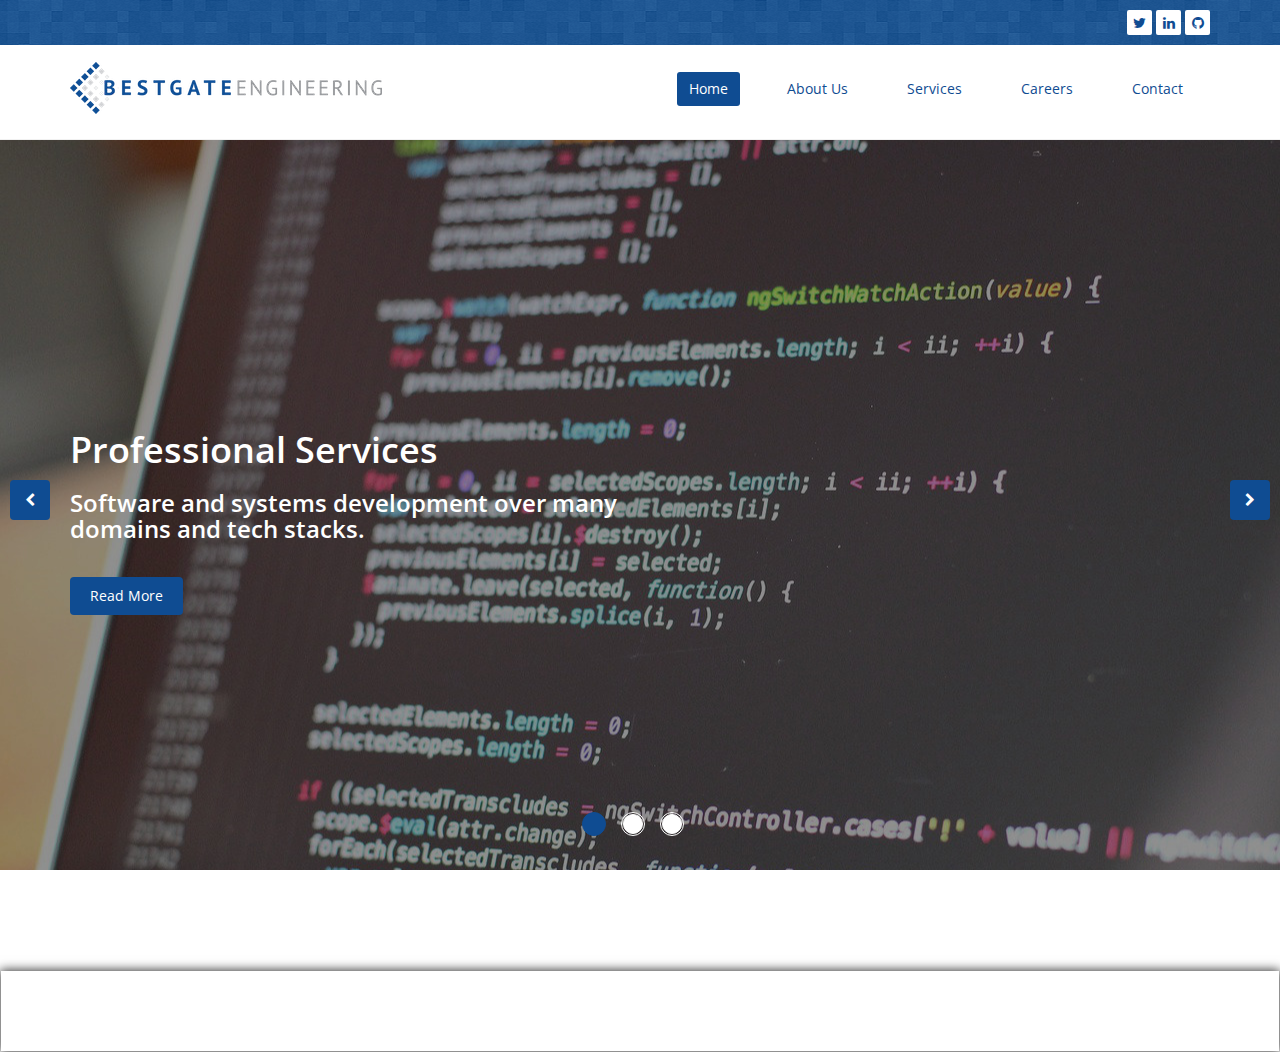
<file: index.html>
<!DOCTYPE html>
<html lang="en">

<head>
    <meta charset="utf-8">
    <meta name="viewport" content="width=device-width, initial-scale=1.0">
    <meta name="description" content="">
    <meta name="author" content="">
    <title>Bestgate Engineering | Home</title>

    <!-- core CSS -->
    <link href="css/bootstrap.min.css" rel="stylesheet">
    <!--    <link href="css/font-awesome.min.css" rel="stylesheet">-->
    <link rel="stylesheet" href="https://maxcdn.bootstrapcdn.com/font-awesome/4.3.0/css/font-awesome.min.css">
    <link href="css/animate.min.css" rel="stylesheet">
    <link href="css/prettyPhoto.css" rel="stylesheet">
    <link href="css/main.css" rel="stylesheet">
    <link href="css/responsive.css" rel="stylesheet">
    <!--[if lt IE 9]>
    <script src="js/html5shiv.js"></script>
    <script src="js/respond.min.js"></script>
    <![endif]-->
    <link rel="shortcut icon" href="images/ico/favicon.ico">
    <link rel="apple-touch-icon-precomposed" sizes="144x144" href="images/ico/apple-touch-icon-144-precomposed.png">
    <link rel="apple-touch-icon-precomposed" sizes="114x114" href="images/ico/apple-touch-icon-114-precomposed.png">
    <link rel="apple-touch-icon-precomposed" sizes="72x72" href="images/ico/apple-touch-icon-72-precomposed.png">
    <link rel="apple-touch-icon-precomposed" href="images/ico/apple-touch-icon-57-precomposed.png">

    <script>
        (function(i, s, o, g, r, a, m) {
            i['GoogleAnalyticsObject'] = r;
            i[r] = i[r] || function() {
                (i[r].q = i[r].q || []).push(arguments)
            }, i[r].l = 1 * new Date();
            a = s.createElement(o),
                m = s.getElementsByTagName(o)[0];
            a.async = 1;
            a.src = g;
            m.parentNode.insertBefore(a, m)
        })(window, document, 'script', 'https://www.google-analytics.com/analytics.js', 'ga');

        ga('create', 'UA-82056447-1', 'auto');
        ga('send', 'pageview');
    </script>
</head>
<!--/head-->

<body class="homepage">

    <header id="header">
        <div class="top-bar" data-speed="5" data-type="background">
            <div class="container">
                <div class="row">
                    <div class="col-sm-12 col-xs-12">
                        <div class="social">
                            <ul class="social-share">
                                <li><a href="https://www.twitter.com/bestgateeng"><i class="fa fa-twitter"></i></a></li>
                                <li><a href="https://www.linkedin.com/company/bestgate-engineering"><i class="fa fa-linkedin"></i></a></li>
                                <li><a href="https://www.github.com/bestgateeng"><i class="fa fa-github"></i></a></li>
                            </ul>
                            <!-- <div class="search">
                                <form role="form">
                                    <input type="text" class="search-form" autocomplete="off" placeholder="Search">
                                    <i class="fa fa-search"></i>
                                </form>
                           </div> -->
                        </div>
                    </div>
                </div>
            </div>
            <!--/.container-->
        </div>
        <!--/.top-bar-->

        <nav class="navbar navbar-inverse" role="banner">
            <div class="container">
                <div class="navbar-header">
                    <button type="button" class="navbar-toggle" data-toggle="collapse" data-target=".navbar-collapse">
                        <span class="sr-only">Toggle navigation</span>
                        <span class="icon-bar"></span>
                        <span class="icon-bar"></span>
                        <span class="icon-bar"></span>
                    </button>
                    <a class="navbar-brand" href="index.html"><img src="images/bestgatelogo1.png" alt="logo"></a>
                </div>

                <div class="collapse navbar-collapse navbar-right">
                    <ul class="nav navbar-nav">
                        <li class="active"><a href="index.html">Home</a></li>
                        <li><a href="about-us.html">About Us</a></li>
                        <li><a href="services.html">Services</a></li>
                        <li><a href="careers.html">Careers</a></li>
                        <li><a href="contact-us.html">Contact</a></li>
                    </ul>
                </div>
            </div>
            <!--/.container-->
        </nav>
        <!--/nav-->

    </header>
    <!--/header-->

    <section id="main-slider" class="no-margin">
        <div class="carousel slide">
            <!-- Carousel indicators -->
            <ol class="carousel-indicators">
                <li data-target="#main-slider" data-slide-to="0" class="active"></li>
                <li data-target="#main-slider" data-slide-to="1"></li>
                <li data-target="#main-slider" data-slide-to="2"></li>
            </ol>

            <!-- Carousel items -->
            <div class="carousel-inner">

                <!-- Item -->
                <div class="item" style="background-image: url(images/slider/birds.jpg)">
                    <div class="container">
                        <div class="row slide-margin">
                            <div class="col-sm-6">
                                <div class="carousel-content">
                                    <h1 class="animation animated-item-1">Join our flock</h1>
                                    <h2 class="animation animated-item-2">We're after some great engineers. Come find out why you should be interested.</h2>
                                    <a class="btn-slide animation animated-item-3" href="careers.html">Read More</a>
                                </div>
                            </div>
                        </div>
                    </div>
                </div>
                <!--/.item-->

                <!-- Item-->
                <div class="item active" style="background-image: url(images/slider/code.jpg)">
                    <div class="container">
                        <div class="row slide-margin">
                            <div class="col-sm-6">
                                <div class="carousel-content">
                                    <h1 class="animation animated-item-1">Professional Services</h1>
                                    <h2 class="animation animated-item-2">Software and systems development over many domains and tech stacks.</h2>
                                    <a class="btn-slide animation animated-item-3" href="services.html">Read More</a>
                                </div>
                            </div>
                        </div>
                    </div>
                </div>
                <!--/.item-->

                <!-- Item -->
                <div class="item" style="background-image: url(images/slider/street-artists.jpg)">
                    <div class="container">
                        <div class="row slide-margin">
                            <div class="col-sm-6">
                                <div class="carousel-content">
                                    <h1 class="animation animated-item-1">Who are we?</h1>
                                    <h2 class="animation animated-item-2">Where we are from, where we are now, and where we are heading.</h2>
                                    <a class="btn-slide animation animated-item-3" href="about-us.html">Read More</a>
                                </div>
                            </div>
                        </div>
                    </div>
                </div>
                <!--/.item-->

            </div>
            <!--/.carousel-inner-->
        </div>
        <!--/.carousel-->

        <!-- Carousel nav buttons (prev and next) -->
        <a class="prev hidden-xs" href="#main-slider" data-slide="prev">
            <i class="fa fa-chevron-left"></i>
        </a>
        <a class="next hidden-xs" href="#main-slider" data-slide="next">
            <i class="fa fa-chevron-right"></i>
        </a>
    </section>
    <!--/#main-slider-->

    <div class="bottom-bar"></div>

    <footer id="footer" data-speed="5" data-type="background">
        <div class="container">
            <div class="row">
                <div class="col-sm-6">
                    &copy; 2016 <a target="_blank" href="https://www.bestgateeng.com/">Bestgate Engineering</a>
                </div>
                <div class="col-sm-6">
                    <ul class="pull-right">
                        <li><a href="index.html">Home</a></li>
                        <li><a href="about-us.html">About</a></li>
                        <li><a href="services.html">Services</a></li>
                        <li><a href="careers.html">Careers</a></li>
                        <li><a href="contact-us.html">Contact</a></li>
                    </ul>
                </div>
            </div>
        </div>
    </footer>
    <!--/#footer-->

    <script src="js/jquery.js"></script>
    <script src="js/bootstrap.min.js"></script>
    <script src="js/jquery.prettyPhoto.js"></script>
    <script src="js/jquery.isotope.min.js"></script>
    <script src="js/main.js"></script>
    <script src="js/wow.min.js"></script>

    <script type="text/javascript">
        $('.carousel').carousel()
    </script>
</body>

</html>
</file>
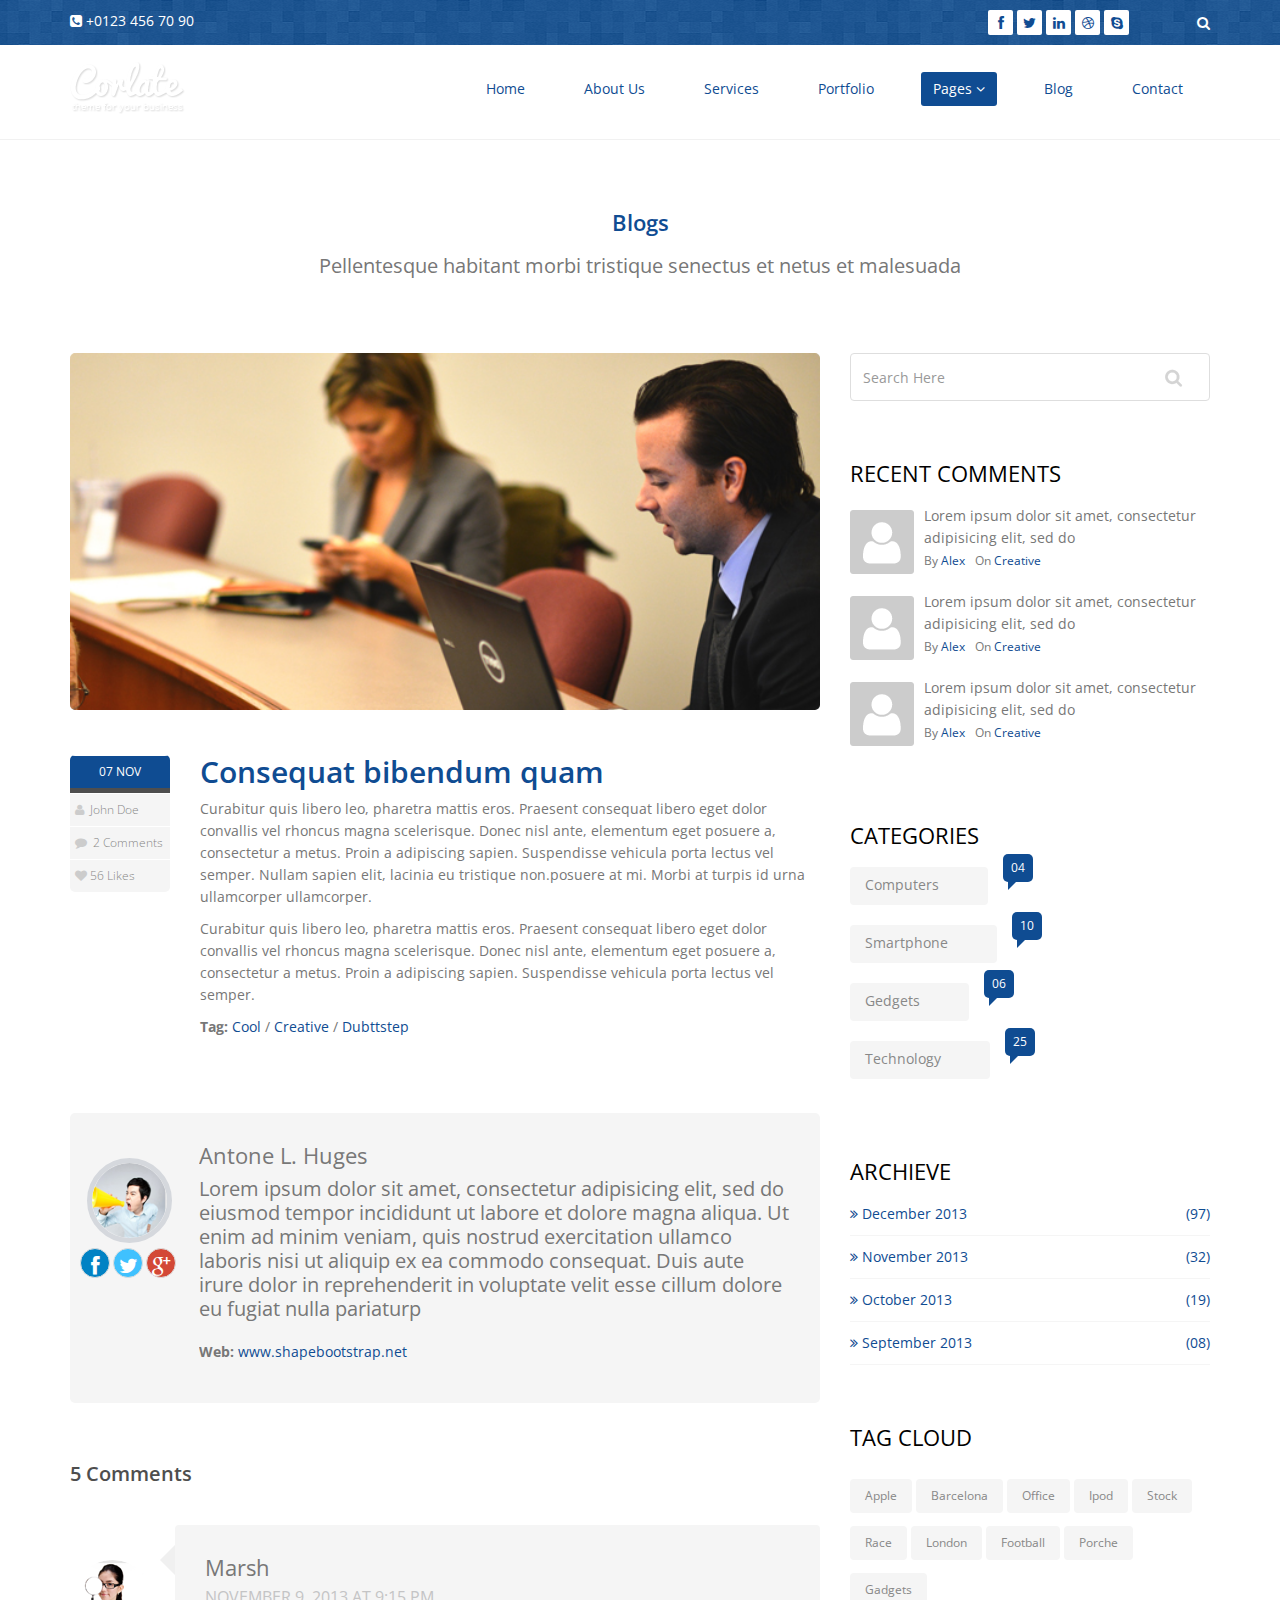
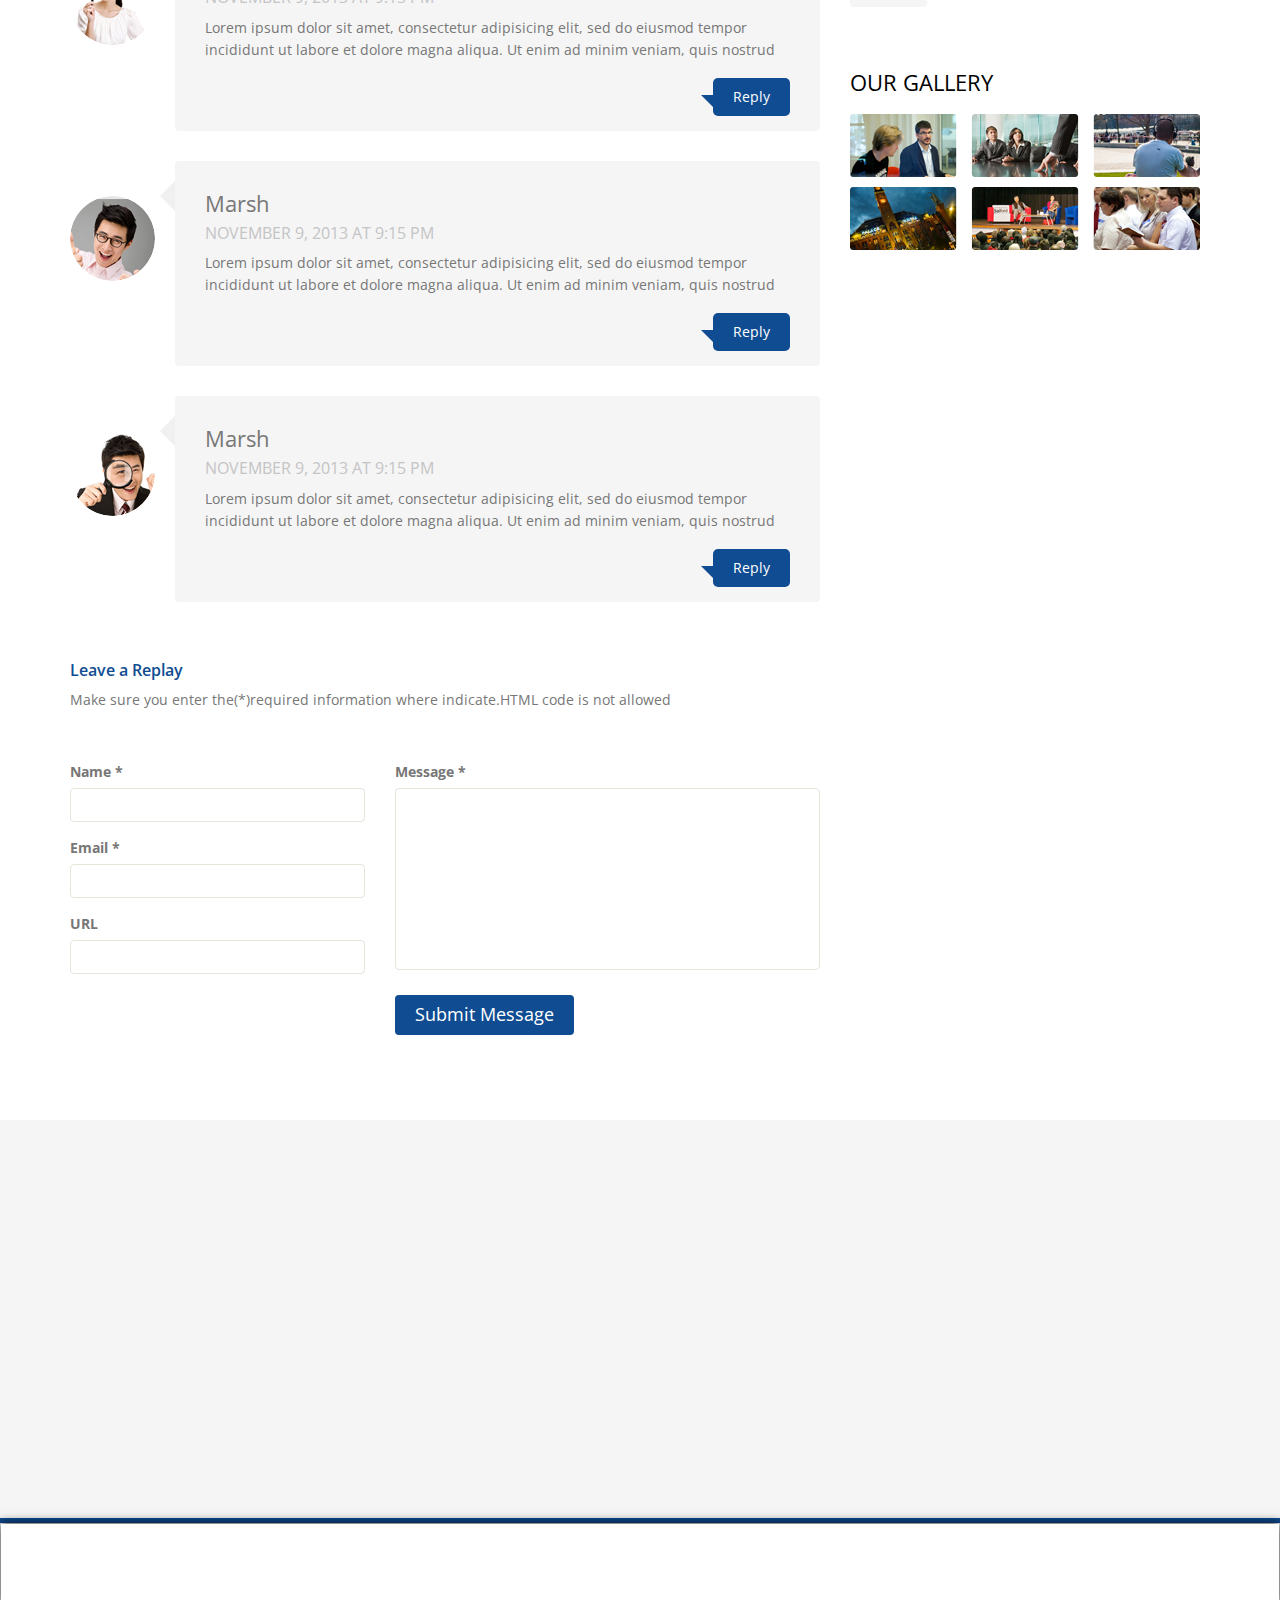
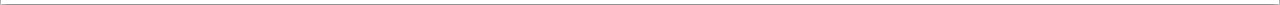
<file: blog-item.html>
<!DOCTYPE html>
<html lang="en">
<head>
    <meta charset="utf-8">
    <meta name="viewport" content="width=device-width, initial-scale=1.0">
    <meta name="description" content="">
    <meta name="author" content="">
    <title>Blog Single | Corlate</title>
    
    <!-- core CSS -->
    <link href="css/bootstrap.min.css" rel="stylesheet">
    <link href="css/font-awesome.min.css" rel="stylesheet">
    <link href="css/prettyPhoto.css" rel="stylesheet">
    <link href="css/animate.min.css" rel="stylesheet">
    <link href="css/main.css" rel="stylesheet">
    <link href="css/responsive.css" rel="stylesheet">
    
    <!--[if lt IE 9]>
    <script src="js/html5shiv.js"></script>
    <script src="js/respond.min.js"></script>
    <![endif]-->       
    <link rel="shortcut icon" href="images/ico/favicon.ico">
    <link rel="apple-touch-icon-precomposed" sizes="144x144" href="images/ico/apple-touch-icon-144-precomposed.png">
    <link rel="apple-touch-icon-precomposed" sizes="114x114" href="images/ico/apple-touch-icon-114-precomposed.png">
    <link rel="apple-touch-icon-precomposed" sizes="72x72" href="images/ico/apple-touch-icon-72-precomposed.png">
    <link rel="apple-touch-icon-precomposed" href="images/ico/apple-touch-icon-57-precomposed.png">
</head><!--/head-->

<body>

    <header id="header">
        <div class="top-bar">
            <div class="container">
                <div class="row">
                    <div class="col-sm-6 col-xs-4">
                        <div class="top-number"><p><i class="fa fa-phone-square"></i>  +0123 456 70 90</p></div>
                    </div>
                    <div class="col-sm-6 col-xs-8">
                       <div class="social">
                            <ul class="social-share">
                                <li><a href="#"><i class="fa fa-facebook"></i></a></li>
                                <li><a href="#"><i class="fa fa-twitter"></i></a></li>
                                <li><a href="#"><i class="fa fa-linkedin"></i></a></li> 
                                <li><a href="#"><i class="fa fa-dribbble"></i></a></li>
                                <li><a href="#"><i class="fa fa-skype"></i></a></li>
                            </ul>
                            <div class="search">
                                <form role="form">
                                    <input type="text" class="search-form" autocomplete="off" placeholder="Search">
                                    <i class="fa fa-search"></i>
                                </form>
                           </div>
                       </div>
                    </div>
                </div>
            </div><!--/.container-->
        </div><!--/.top-bar-->

        <nav class="navbar navbar-inverse" role="banner">
            <div class="container">
                <div class="navbar-header">
                    <button type="button" class="navbar-toggle" data-toggle="collapse" data-target=".navbar-collapse">
                        <span class="sr-only">Toggle navigation</span>
                        <span class="icon-bar"></span>
                        <span class="icon-bar"></span>
                        <span class="icon-bar"></span>
                    </button>
                    <a class="navbar-brand" href="index.html"><img src="images/logo.png" alt="logo"></a>
                </div>
                
                <div class="collapse navbar-collapse navbar-right">
                    <ul class="nav navbar-nav">
                        <li><a href="index.html">Home</a></li>
                        <li><a href="about-us.html">About Us</a></li>
                        <li><a href="services.html">Services</a></li>
                        <li><a href="portfolio.html">Portfolio</a></li>
                        <li class="dropdown active">
                            <a href="#" class="dropdown-toggle" data-toggle="dropdown">Pages <i class="fa fa-angle-down"></i></a>
                            <ul class="dropdown-menu">
                                <li class="active"><a href="blog-item.html">Blog Single</a></li>
                                <li><a href="pricing.html">Pricing</a></li>
                                <li><a href="404.html">404</a></li>
                                <li><a href="shortcodes.html">Shortcodes</a></li>
                            </ul>
                        </li>
                        <li><a href="blog.html">Blog</a></li> 
                        <li><a href="contact-us.html">Contact</a></li>                        
                    </ul>
                </div>
            </div><!--/.container-->
        </nav><!--/nav-->
        
    </header><!--/header-->


    <section id="blog" class="container">
        <div class="center">
            <h2>Blogs</h2>
            <p class="lead">Pellentesque habitant morbi tristique senectus et netus et malesuada</p>
        </div>

        <div class="blog">
            <div class="row">
                <div class="col-md-8">
                    <div class="blog-item">
                        <img class="img-responsive img-blog" src="images/blog/blog1.jpg" width="100%" alt="" />
                            <div class="row">  
                                <div class="col-xs-12 col-sm-2 text-center">
                                    <div class="entry-meta">
                                        <span id="publish_date">07  NOV</span>
                                        <span><i class="fa fa-user"></i> <a href="#"> John Doe</a></span>
                                        <span><i class="fa fa-comment"></i> <a href="blog-item.html#comments">2 Comments</a></span>
                                        <span><i class="fa fa-heart"></i><a href="#">56 Likes</a></span>
                                    </div>
                                </div>
                                <div class="col-xs-12 col-sm-10 blog-content">
                                    <h2>Consequat bibendum quam</h2>
                                    <p>Curabitur quis libero leo, pharetra mattis eros. Praesent consequat libero eget dolor convallis vel rhoncus magna scelerisque. Donec nisl ante, elementum eget posuere a, consectetur a metus. Proin a adipiscing sapien. Suspendisse vehicula porta lectus vel semper. Nullam sapien elit, lacinia eu tristique non.posuere at mi. Morbi at turpis id urna ullamcorper ullamcorper.</p>

                                    <p>Curabitur quis libero leo, pharetra mattis eros. Praesent consequat libero eget dolor convallis vel rhoncus magna scelerisque. Donec nisl ante, elementum eget posuere a, consectetur a metus. Proin a adipiscing sapien. Suspendisse vehicula porta lectus vel semper.</p>

                                    <div class="post-tags">
                                        <strong>Tag:</strong> <a href="#">Cool</a> / <a href="#">Creative</a> / <a href="#">Dubttstep</a>
                                    </div>

                                </div>
                            </div>
                        </div><!--/.blog-item-->
                        
                        <div class="media reply_section">
                            <div class="pull-left post_reply text-center">
                                <a href="#"><img src="images/blog/boy.png" class="img-circle" alt="" /></a>
                                <ul>
                                    <li><a href="#"><i class="fa fa-facebook"></i></a></li>
                                    <li><a href="#"><i class="fa fa-twitter"></i></a></li>
                                    <li><a href="#"><i class="fa fa-google-plus"></i> </a></li>
                                </ul>
                            </div>
                            <div class="media-body post_reply_content">
                                <h3>Antone L. Huges</h3>
                                <p class="lead">Lorem ipsum dolor sit amet, consectetur adipisicing elit, sed do eiusmod tempor incididunt ut labore et dolore magna aliqua. Ut enim ad minim veniam, quis nostrud exercitation ullamco laboris nisi ut aliquip ex ea commodo consequat. Duis aute irure dolor in reprehenderit in voluptate velit esse cillum dolore eu fugiat nulla pariaturp</p>
                                <p><strong>Web:</strong> <a href="http://www.shapebootstrap.net">www.shapebootstrap.net</a></p>
                            </div>
                        </div> 
                        
                        <h1 id="comments_title">5 Comments</h1>
                        <div class="media comment_section">
                            <div class="pull-left post_comments">
                                <a href="#"><img src="images/blog/girl.png" class="img-circle" alt="" /></a>
                            </div>
                            <div class="media-body post_reply_comments">
                                <h3>Marsh</h3>
                                <h4>NOVEMBER 9, 2013 AT 9:15 PM</h4>
                                <p>Lorem ipsum dolor sit amet, consectetur adipisicing elit, sed do eiusmod tempor incididunt ut labore et dolore magna aliqua. Ut enim ad minim veniam, quis nostrud</p>
                                <a href="#">Reply</a>
                            </div>
                        </div> 
                        <div class="media comment_section">
                            <div class="pull-left post_comments">
                                <a href="#"><img src="images/blog/boy2.png" class="img-circle" alt="" /></a>
                            </div>
                            <div class="media-body post_reply_comments">
                                <h3>Marsh</h3>
                                <h4>NOVEMBER 9, 2013 AT 9:15 PM</h4>
                                <p>Lorem ipsum dolor sit amet, consectetur adipisicing elit, sed do eiusmod tempor incididunt ut labore et dolore magna aliqua. Ut enim ad minim veniam, quis nostrud</p>
                                <a href="#">Reply</a>
                            </div>
                        </div> 
                        <div class="media comment_section">
                            <div class="pull-left post_comments">
                                <a href="#"><img src="images/blog/boy3.png" class="img-circle" alt="" /></a>
                            </div>
                            <div class="media-body post_reply_comments">
                                <h3>Marsh</h3>
                                <h4>NOVEMBER 9, 2013 AT 9:15 PM</h4>
                                <p>Lorem ipsum dolor sit amet, consectetur adipisicing elit, sed do eiusmod tempor incididunt ut labore et dolore magna aliqua. Ut enim ad minim veniam, quis nostrud</p>
                                <a href="#">Reply</a>
                            </div>
                        </div> 


                        <div id="contact-page clearfix">
                            <div class="status alert alert-success" style="display: none"></div>
                            <div class="message_heading">
                                <h4>Leave a Replay</h4>
                                <p>Make sure you enter the(*)required information where indicate.HTML code is not allowed</p>
                            </div> 
      
                            <form id="main-contact-form" class="contact-form" name="contact-form" method="post" action="sendemail.php" role="form">
                                <div class="row">
                                    <div class="col-sm-5">
                                        <div class="form-group">
                                            <label>Name *</label>
                                            <input type="text" class="form-control" required="required">
                                        </div>
                                        <div class="form-group">
                                            <label>Email *</label>
                                            <input type="email" class="form-control" required="required">
                                        </div>
                                        <div class="form-group">
                                            <label>URL</label>
                                            <input type="url" class="form-control">
                                        </div>                    
                                    </div>
                                    <div class="col-sm-7">                        
                                        <div class="form-group">
                                            <label>Message *</label>
                                            <textarea name="message" id="message" required="required" class="form-control" rows="8"></textarea>
                                        </div>                        
                                        <div class="form-group">
                                            <button type="submit" class="btn btn-primary btn-lg" required="required">Submit Message</button>
                                        </div>
                                    </div>
                                </div>
                            </form>     
                        </div><!--/#contact-page-->
                    </div><!--/.col-md-8-->

                <aside class="col-md-4">
                    <div class="widget search">
                        <form role="form">
                                <input type="text" class="form-control search_box" autocomplete="off" placeholder="Search Here">
                        </form>
                    </div><!--/.search-->
    				
    				<div class="widget categories">
                        <h3>Recent Comments</h3>
                        <div class="row">
                            <div class="col-sm-12">
                                <div class="single_comments">
    								<img src="images/blog/avatar3.png" alt=""  />
    								<p>Lorem ipsum dolor sit amet, consectetur adipisicing elit, sed do </p>
                                    <div class="entry-meta small muted">
                                        <span>By <a href="#">Alex</a></span <span>On <a href="#">Creative</a></span>
                                    </div>
    							</div>
    							<div class="single_comments">
    								<img src="images/blog/avatar3.png" alt=""  />
    								<p>Lorem ipsum dolor sit amet, consectetur adipisicing elit, sed do </p>
    								<div class="entry-meta small muted">
                                        <span>By <a href="#">Alex</a></span <span>On <a href="#">Creative</a></span>
                                    </div>
    							</div>
    							<div class="single_comments">
    								<img src="images/blog/avatar3.png" alt=""  />
    								<p>Lorem ipsum dolor sit amet, consectetur adipisicing elit, sed do </p>
    								<div class="entry-meta small muted">
                                        <span>By <a href="#">Alex</a></span <span>On <a href="#">Creative</a></span>
                                    </div>
    							</div>
    							
                            </div>
                        </div>                     
                    </div><!--/.recent comments-->
                     

                    <div class="widget categories">
                        <h3>Categories</h3>
                        <div class="row">
                            <div class="col-sm-6">
                                <ul class="blog_category">
                                    <li><a href="#">Computers <span class="badge">04</span></a></li>
                                    <li><a href="#">Smartphone <span class="badge">10</span></a></li>
                                    <li><a href="#">Gedgets <span class="badge">06</span></a></li>
                                    <li><a href="#">Technology <span class="badge">25</span></a></li>
                                </ul>
                            </div>
                        </div>                     
                    </div><!--/.categories-->
    				
    				<div class="widget archieve">
                        <h3>Archieve</h3>
                        <div class="row">
                            <div class="col-sm-12">
                                <ul class="blog_archieve">
                                    <li><a href="#"><i class="fa fa-angle-double-right"></i> December 2013 <span class="pull-right">(97)</span></a></li>
                                    <li><a href="#"><i class="fa fa-angle-double-right"></i> November 2013 <span class="pull-right">(32)</a></li>
                                    <li><a href="#"><i class="fa fa-angle-double-right"></i> October 2013 <span class="pull-right">(19)</a></li>
                                    <li><a href="#"><i class="fa fa-angle-double-right"></i> September 2013 <span class="pull-right">(08)</a></li>
                                </ul>
                            </div>
                        </div>                     
                    </div><!--/.archieve-->
    				
                    <div class="widget tags">
                        <h3>Tag Cloud</h3>
                        <ul class="tag-cloud">
                            <li><a class="btn btn-xs btn-primary" href="#">Apple</a></li>
                            <li><a class="btn btn-xs btn-primary" href="#">Barcelona</a></li>
                            <li><a class="btn btn-xs btn-primary" href="#">Office</a></li>
                            <li><a class="btn btn-xs btn-primary" href="#">Ipod</a></li>
                            <li><a class="btn btn-xs btn-primary" href="#">Stock</a></li>
                            <li><a class="btn btn-xs btn-primary" href="#">Race</a></li>
                            <li><a class="btn btn-xs btn-primary" href="#">London</a></li>
                            <li><a class="btn btn-xs btn-primary" href="#">Football</a></li>
                            <li><a class="btn btn-xs btn-primary" href="#">Porche</a></li>
                            <li><a class="btn btn-xs btn-primary" href="#">Gadgets</a></li>
                        </ul>
                    </div><!--/.tags-->
    				
    				<div class="widget blog_gallery">
                        <h3>Our Gallery</h3>
                        <ul class="sidebar-gallery">
                            <li><a href="#"><img src="images/blog/gallery1.png" alt="" /></a></li>
                            <li><a href="#"><img src="images/blog/gallery2.png" alt="" /></a></li>
                            <li><a href="#"><img src="images/blog/gallery3.png" alt="" /></a></li>
                            <li><a href="#"><img src="images/blog/gallery4.png" alt="" /></a></li>
                            <li><a href="#"><img src="images/blog/gallery5.png" alt="" /></a></li>
                            <li><a href="#"><img src="images/blog/gallery6.png" alt="" /></a></li>
                        </ul>
                    </div><!--/.blog_gallery-->
    					
    				
                </aside>     

            </div><!--/.row-->

         </div><!--/.blog-->

    </section><!--/#blog-->


    <section id="bottom">
        <div class="container wow fadeInDown" data-wow-duration="1000ms" data-wow-delay="600ms">
            <div class="row">
                <div class="col-md-3 col-sm-6">
                    <div class="widget">
                        <h3>Company</h3>
                        <ul>
                            <li><a href="#">About us</a></li>
                            <li><a href="#">We are hiring</a></li>
                            <li><a href="#">Meet the team</a></li>
                            <li><a href="#">Copyright</a></li>
                            <li><a href="#">Terms of use</a></li>
                            <li><a href="#">Privacy policy</a></li>
                            <li><a href="#">Contact us</a></li>
                        </ul>
                    </div>    
                </div><!--/.col-md-3-->

                <div class="col-md-3 col-sm-6">
                    <div class="widget">
                        <h3>Support</h3>
                        <ul>
                            <li><a href="#">Faq</a></li>
                            <li><a href="#">Blog</a></li>
                            <li><a href="#">Forum</a></li>
                            <li><a href="#">Documentation</a></li>
                            <li><a href="#">Refund policy</a></li>
                            <li><a href="#">Ticket system</a></li>
                            <li><a href="#">Billing system</a></li>
                        </ul>
                    </div>    
                </div><!--/.col-md-3-->

                <div class="col-md-3 col-sm-6">
                    <div class="widget">
                        <h3>Developers</h3>
                        <ul>
                            <li><a href="#">Web Development</a></li>
                            <li><a href="#">SEO Marketing</a></li>
                            <li><a href="#">Theme</a></li>
                            <li><a href="#">Development</a></li>
                            <li><a href="#">Email Marketing</a></li>
                            <li><a href="#">Plugin Development</a></li>
                            <li><a href="#">Article Writing</a></li>
                        </ul>
                    </div>    
                </div><!--/.col-md-3-->

                <div class="col-md-3 col-sm-6">
                    <div class="widget">
                        <h3>Our Partners</h3>
                        <ul>
                            <li><a href="#">Adipisicing Elit</a></li>
                            <li><a href="#">Eiusmod</a></li>
                            <li><a href="#">Tempor</a></li>
                            <li><a href="#">Veniam</a></li>
                            <li><a href="#">Exercitation</a></li>
                            <li><a href="#">Ullamco</a></li>
                            <li><a href="#">Laboris</a></li>
                        </ul>
                    </div>    
                </div><!--/.col-md-3-->
            </div>
        </div>
    </section><!--/#bottom-->

    <footer id="footer" class="midnight-blue">
        <div class="container">
            <div class="row">
                <div class="col-sm-6">
                    &copy; 2013 <a target="_blank" href="http://shapebootstrap.net/" title="Free Twitter Bootstrap WordPress Themes and HTML templates">ShapeBootstrap</a>. All Rights Reserved.
                </div>
                <div class="col-sm-6">
                    <ul class="pull-right">
                        <li><a href="#">Home</a></li>
                        <li><a href="#">About Us</a></li>
                        <li><a href="#">Faq</a></li>
                        <li><a href="#">Contact Us</a></li>
                    </ul>
                </div>
            </div>
        </div>
    </footer><!--/#footer-->

    <script src="js/jquery.js"></script>
    <script src="js/bootstrap.min.js"></script>
    <script src="js/jquery.prettyPhoto.js"></script>
    <script src="js/jquery.isotope.min.js"></script>
    <script src="js/main.js"></script>
    <script src="js/wow.min.js"></script>
</body>
</html>
</file>
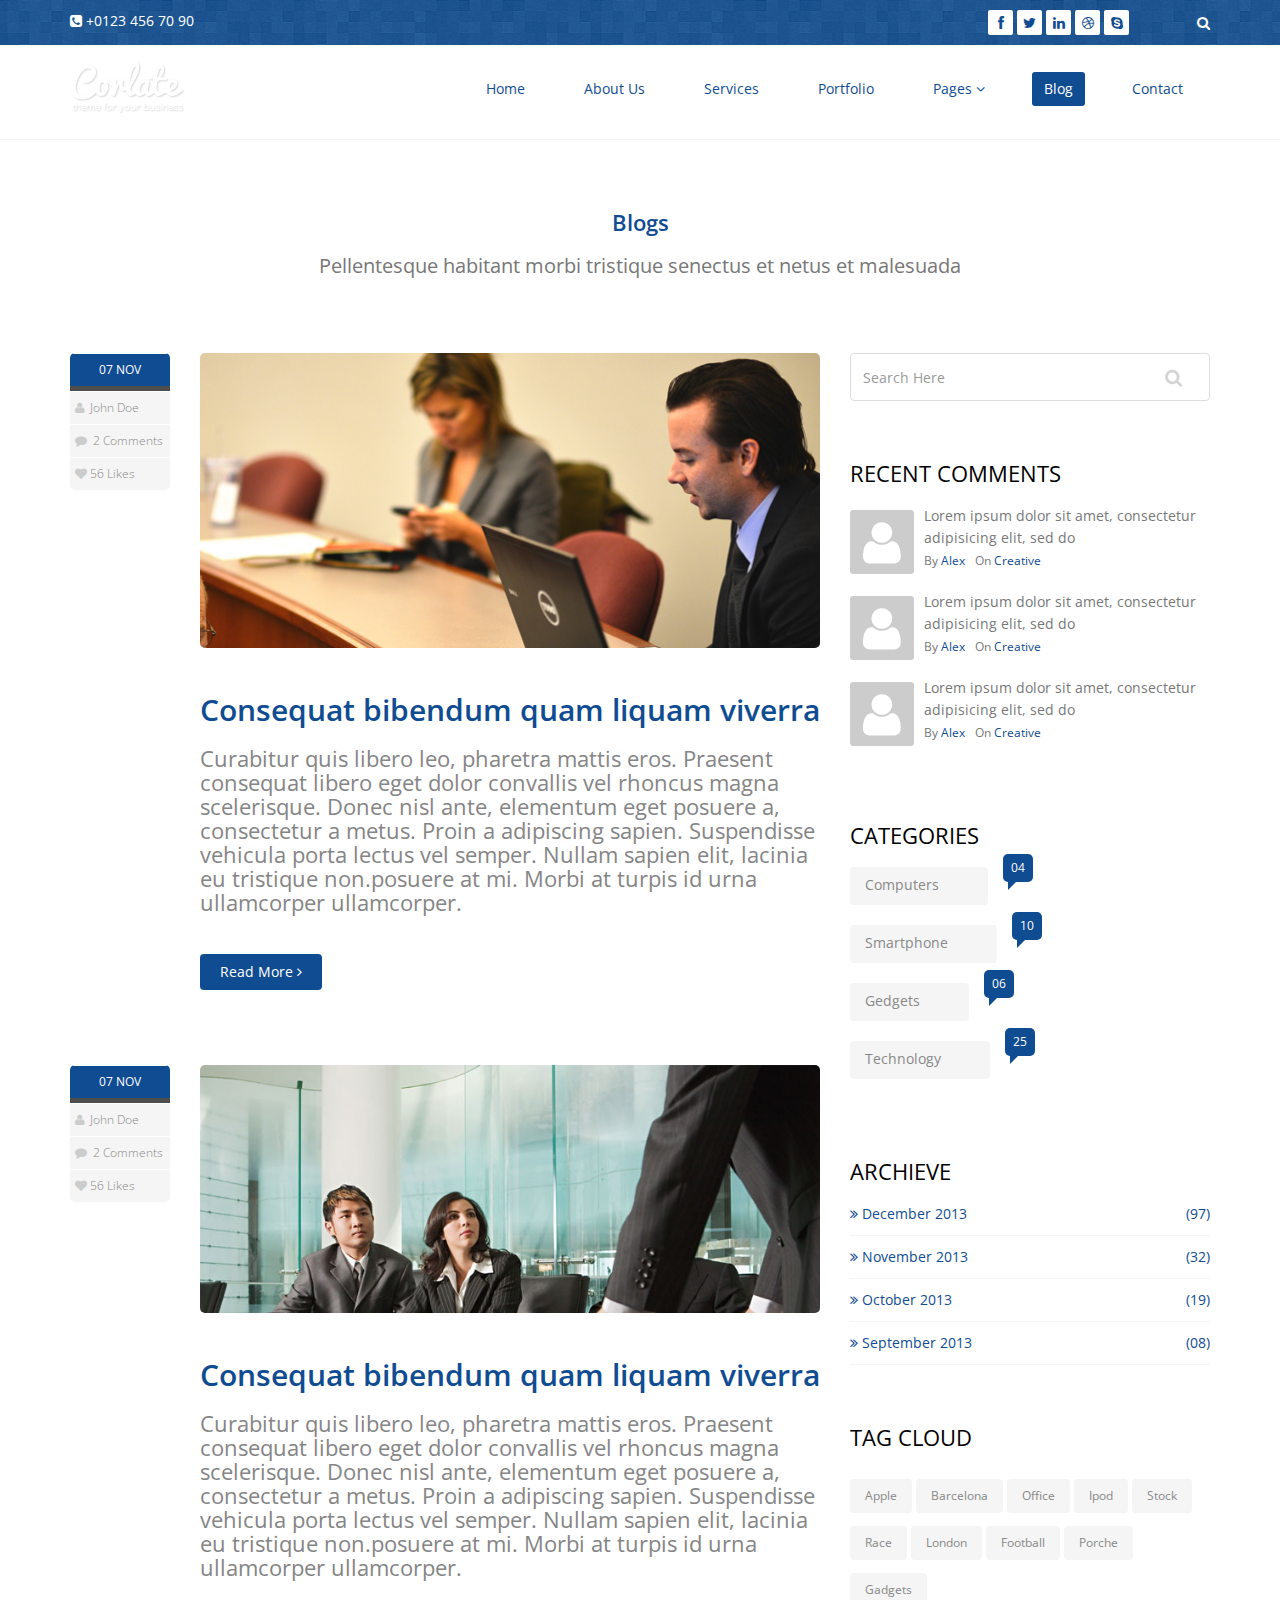
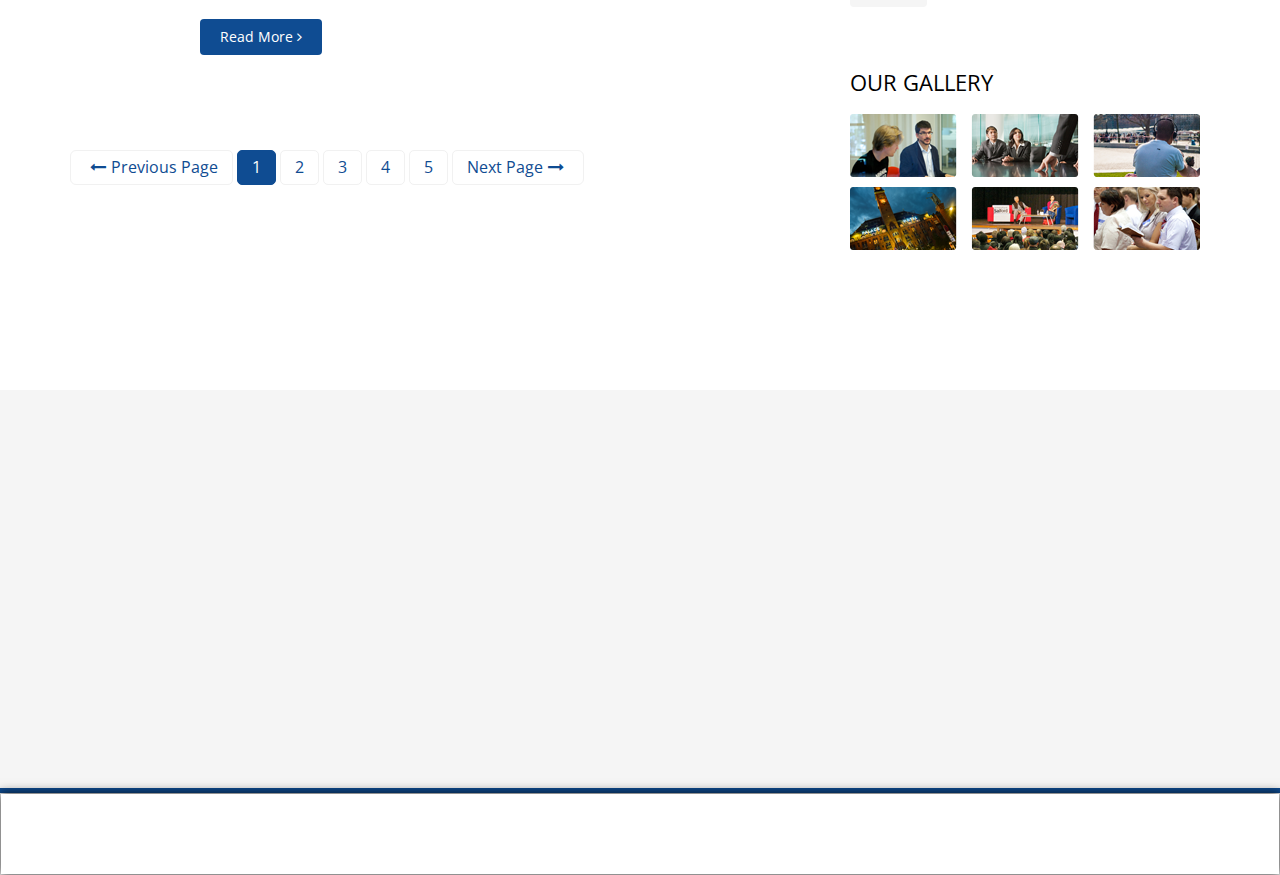
<file: blog.html>
<!DOCTYPE html>
<html lang="en">
<head>
    <meta charset="utf-8">
    <meta name="viewport" content="width=device-width, initial-scale=1.0">
    <meta name="description" content="">
    <meta name="author" content="">
    <title>Blog | Corlate</title>
    
    <!-- core CSS -->
    <link href="css/bootstrap.min.css" rel="stylesheet">
    <link href="css/font-awesome.min.css" rel="stylesheet">
    <link href="css/prettyPhoto.css" rel="stylesheet">
    <link href="css/animate.min.css" rel="stylesheet">
    <link href="css/main.css" rel="stylesheet">
    <link href="css/responsive.css" rel="stylesheet">
    
    <!--[if lt IE 9]>
    <script src="js/html5shiv.js"></script>
    <script src="js/respond.min.js"></script>
    <![endif]-->       
    <link rel="shortcut icon" href="images/ico/favicon.ico">
    <link rel="apple-touch-icon-precomposed" sizes="144x144" href="images/ico/apple-touch-icon-144-precomposed.png">
    <link rel="apple-touch-icon-precomposed" sizes="114x114" href="images/ico/apple-touch-icon-114-precomposed.png">
    <link rel="apple-touch-icon-precomposed" sizes="72x72" href="images/ico/apple-touch-icon-72-precomposed.png">
    <link rel="apple-touch-icon-precomposed" href="images/ico/apple-touch-icon-57-precomposed.png">
</head><!--/head-->

<body>

    <header id="header">
        <div class="top-bar">
            <div class="container">
                <div class="row">
                    <div class="col-sm-6 col-xs-4">
                        <div class="top-number"><p><i class="fa fa-phone-square"></i>  +0123 456 70 90</p></div>
                    </div>
                    <div class="col-sm-6 col-xs-8">
                       <div class="social">
                            <ul class="social-share">
                                <li><a href="#"><i class="fa fa-facebook"></i></a></li>
                                <li><a href="#"><i class="fa fa-twitter"></i></a></li>
                                <li><a href="#"><i class="fa fa-linkedin"></i></a></li> 
                                <li><a href="#"><i class="fa fa-dribbble"></i></a></li>
                                <li><a href="#"><i class="fa fa-skype"></i></a></li>
                            </ul>
                            <div class="search">
                                <form role="form">
                                    <input type="text" class="search-form" autocomplete="off" placeholder="Search">
                                    <i class="fa fa-search"></i>
                                </form>
                           </div>
                       </div>
                    </div>
                </div>
            </div><!--/.container-->
        </div><!--/.top-bar-->

        <nav class="navbar navbar-inverse" role="banner">
            <div class="container">
                <div class="navbar-header">
                    <button type="button" class="navbar-toggle" data-toggle="collapse" data-target=".navbar-collapse">
                        <span class="sr-only">Toggle navigation</span>
                        <span class="icon-bar"></span>
                        <span class="icon-bar"></span>
                        <span class="icon-bar"></span>
                    </button>
                    <a class="navbar-brand" href="index.html"><img src="images/logo.png" alt="logo"></a>
                </div>
                
                <div class="collapse navbar-collapse navbar-right">
                    <ul class="nav navbar-nav">
                        <li><a href="index.html">Home</a></li>
                        <li><a href="about-us.html">About Us</a></li>
                        <li><a href="services.html">Services</a></li>
                        <li><a href="portfolio.html">Portfolio</a></li>
                        <li class="dropdown">
                            <a href="#" class="dropdown-toggle" data-toggle="dropdown">Pages <i class="fa fa-angle-down"></i></a>
                            <ul class="dropdown-menu">
                                <li><a href="blog-item.html">Blog Single</a></li>
                                <li><a href="pricing.html">Pricing</a></li>
                                <li><a href="404.html">404</a></li>
                                <li><a href="shortcodes.html">Shortcodes</a></li>
                            </ul>
                        </li>
                        <li class="active"><a href="blog.html">Blog</a></li> 
                        <li><a href="contact-us.html">Contact</a></li>                        
                    </ul>
                </div>
            </div><!--/.container-->
        </nav><!--/nav-->
        
    </header><!--/header-->

    <section id="blog" class="container">
        <div class="center">
            <h2>Blogs</h2>
            <p class="lead">Pellentesque habitant morbi tristique senectus et netus et malesuada</p>
        </div>

        <div class="blog">
            <div class="row">
                 <div class="col-md-8">
                    <div class="blog-item">
                        <div class="row">
                            <div class="col-xs-12 col-sm-2 text-center">
                                <div class="entry-meta">
                                    <span id="publish_date">07  NOV</span>
                                    <span><i class="fa fa-user"></i> <a href="#">John Doe</a></span>
                                    <span><i class="fa fa-comment"></i> <a href="blog-item.html#comments">2 Comments</a></span>
                                    <span><i class="fa fa-heart"></i><a href="#">56 Likes</a></span>
                                </div>
                            </div>
                                
                            <div class="col-xs-12 col-sm-10 blog-content">
                                <a href="#"><img class="img-responsive img-blog" src="images/blog/blog1.jpg" width="100%" alt="" /></a>
                                <h2><a href="blog-item.html">Consequat bibendum quam liquam viverra</a></h2>
                                <h3>Curabitur quis libero leo, pharetra mattis eros. Praesent consequat libero eget dolor convallis vel rhoncus magna scelerisque. Donec nisl ante, elementum eget posuere a, consectetur a metus. Proin a adipiscing sapien. Suspendisse vehicula porta lectus vel semper. Nullam sapien elit, lacinia eu tristique non.posuere at mi. Morbi at turpis id urna ullamcorper ullamcorper.</h3>
                                <a class="btn btn-primary readmore" href="blog-item.html">Read More <i class="fa fa-angle-right"></i></a>
                            </div>
                        </div>    
                    </div><!--/.blog-item-->
                        
                    <div class="blog-item">
                        <div class="row">
                             <div class="col-sm-2 text-center">
                                <div class="entry-meta"> 
                                    <span id="publish_date">07  NOV</span>
                                    <span><i class="fa fa-user"></i> <a href="#">John Doe</a></span>
                                    <span><i class="fa fa-comment"></i> <a href="blog-item.html#comments">2 Comments</a></span>
                                    <span><i class="fa fa-heart"></i><a href="#">56 Likes</a></span>
                                </div>
                            </div>
                            <div class="col-sm-10 blog-content">
                                <a href=""><img class="img-responsive img-blog" src="images/blog/blog2.jpg" width="100%" alt="" /></a>
                                <h2><a href="blog-item.html">Consequat bibendum quam liquam viverra</a></h2>
                                <h3>Curabitur quis libero leo, pharetra mattis eros. Praesent consequat libero eget dolor convallis vel rhoncus magna scelerisque. Donec nisl ante, elementum eget posuere a, consectetur a metus. Proin a adipiscing sapien. Suspendisse vehicula porta lectus vel semper. Nullam sapien elit, lacinia eu tristique non.posuere at mi. Morbi at turpis id urna ullamcorper ullamcorper.</h3>
                                <a class="btn btn-primary readmore" href="blog-item.html">Read More <i class="fa fa-angle-right"></i></a>
                            </div>
                        </div>    
                    </div><!--/.blog-item-->
                        
                    <ul class="pagination pagination-lg">
                        <li><a href="#"><i class="fa fa-long-arrow-left"></i>Previous Page</a></li>
                        <li class="active"><a href="#">1</a></li>
                        <li><a href="#">2</a></li>
                        <li><a href="#">3</a></li>
                        <li><a href="#">4</a></li>
                        <li><a href="#">5</a></li>
                        <li><a href="#">Next Page<i class="fa fa-long-arrow-right"></i></a></li>
                    </ul><!--/.pagination-->
                </div><!--/.col-md-8-->

                <aside class="col-md-4">
                    <div class="widget search">
                        <form role="form">
                                <input type="text" class="form-control search_box" autocomplete="off" placeholder="Search Here">
                        </form>
                    </div><!--/.search-->
    				
    				<div class="widget categories">
                        <h3>Recent Comments</h3>
                        <div class="row">
                            <div class="col-sm-12">
                                <div class="single_comments">
                                    <img src="images/blog/avatar3.png" alt=""  />
                                    <p>Lorem ipsum dolor sit amet, consectetur adipisicing elit, sed do </p>
                                    <div class="entry-meta small muted">
                                        <span>By <a href="#">Alex</a></span <span>On <a href="#">Creative</a></span>
                                    </div>
                                </div>
                                <div class="single_comments">
                                    <img src="images/blog/avatar3.png" alt=""  />
                                    <p>Lorem ipsum dolor sit amet, consectetur adipisicing elit, sed do </p>
                                    <div class="entry-meta small muted">
                                        <span>By <a href="#">Alex</a></span <span>On <a href="#">Creative</a></span>
                                    </div>
                                </div>
                                <div class="single_comments">
                                    <img src="images/blog/avatar3.png" alt=""  />
                                    <p>Lorem ipsum dolor sit amet, consectetur adipisicing elit, sed do </p>
                                    <div class="entry-meta small muted">
                                        <span>By <a href="#">Alex</a></span <span>On <a href="#">Creative</a></span>
                                    </div>
                                </div>
                                
                            </div>
                        </div>                     
                    </div><!--/.recent comments-->
                     

                    <div class="widget categories">
                        <h3>Categories</h3>
                        <div class="row">
                            <div class="col-sm-6">
                                <ul class="blog_category">
                                    <li><a href="#">Computers <span class="badge">04</span></a></li>
                                    <li><a href="#">Smartphone <span class="badge">10</span></a></li>
                                    <li><a href="#">Gedgets <span class="badge">06</span></a></li>
                                    <li><a href="#">Technology <span class="badge">25</span></a></li>
                                </ul>
                            </div>
                        </div>                     
                    </div><!--/.categories-->
    				
    				<div class="widget archieve">
                        <h3>Archieve</h3>
                        <div class="row">
                            <div class="col-sm-12">
                                <ul class="blog_archieve">
                                    <li><a href="#"><i class="fa fa-angle-double-right"></i> December 2013 <span class="pull-right">(97)</span></a></li>
                                    <li><a href="#"><i class="fa fa-angle-double-right"></i> November 2013 <span class="pull-right">(32)</a></li>
                                    <li><a href="#"><i class="fa fa-angle-double-right"></i> October 2013 <span class="pull-right">(19)</a></li>
                                    <li><a href="#"><i class="fa fa-angle-double-right"></i> September 2013 <span class="pull-right">(08)</a></li>
                                </ul>
                            </div>
                        </div>                     
                    </div><!--/.archieve-->
    				
                    <div class="widget tags">
                        <h3>Tag Cloud</h3>
                        <ul class="tag-cloud">
                            <li><a class="btn btn-xs btn-primary" href="#">Apple</a></li>
                            <li><a class="btn btn-xs btn-primary" href="#">Barcelona</a></li>
                            <li><a class="btn btn-xs btn-primary" href="#">Office</a></li>
                            <li><a class="btn btn-xs btn-primary" href="#">Ipod</a></li>
                            <li><a class="btn btn-xs btn-primary" href="#">Stock</a></li>
                            <li><a class="btn btn-xs btn-primary" href="#">Race</a></li>
                            <li><a class="btn btn-xs btn-primary" href="#">London</a></li>
                            <li><a class="btn btn-xs btn-primary" href="#">Football</a></li>
                            <li><a class="btn btn-xs btn-primary" href="#">Porche</a></li>
                            <li><a class="btn btn-xs btn-primary" href="#">Gadgets</a></li>
                        </ul>
                    </div><!--/.tags-->
    				
    				<div class="widget blog_gallery">
                        <h3>Our Gallery</h3>
                        <ul class="sidebar-gallery">
                            <li><a href="#"><img src="images/blog/gallery1.png" alt="" /></a></li>
                            <li><a href="#"><img src="images/blog/gallery2.png" alt="" /></a></li>
                            <li><a href="#"><img src="images/blog/gallery3.png" alt="" /></a></li>
                            <li><a href="#"><img src="images/blog/gallery4.png" alt="" /></a></li>
                            <li><a href="#"><img src="images/blog/gallery5.png" alt="" /></a></li>
                            <li><a href="#"><img src="images/blog/gallery6.png" alt="" /></a></li>
                        </ul>
                    </div><!--/.blog_gallery-->
    			</aside>  
            </div><!--/.row-->
        </div>
    </section><!--/#blog-->

    <section id="bottom">
        <div class="container wow fadeInDown" data-wow-duration="1000ms" data-wow-delay="600ms">
            <div class="row">
                <div class="col-md-3 col-sm-6">
                    <div class="widget">
                        <h3>Company</h3>
                        <ul>
                            <li><a href="#">About us</a></li>
                            <li><a href="#">We are hiring</a></li>
                            <li><a href="#">Meet the team</a></li>
                            <li><a href="#">Copyright</a></li>
                            <li><a href="#">Terms of use</a></li>
                            <li><a href="#">Privacy policy</a></li>
                            <li><a href="#">Contact us</a></li>
                        </ul>
                    </div>    
                </div><!--/.col-md-3-->

                <div class="col-md-3 col-sm-6">
                    <div class="widget">
                        <h3>Support</h3>
                        <ul>
                            <li><a href="#">Faq</a></li>
                            <li><a href="#">Blog</a></li>
                            <li><a href="#">Forum</a></li>
                            <li><a href="#">Documentation</a></li>
                            <li><a href="#">Refund policy</a></li>
                            <li><a href="#">Ticket system</a></li>
                            <li><a href="#">Billing system</a></li>
                        </ul>
                    </div>    
                </div><!--/.col-md-3-->

                <div class="col-md-3 col-sm-6">
                    <div class="widget">
                        <h3>Developers</h3>
                        <ul>
                            <li><a href="#">Web Development</a></li>
                            <li><a href="#">SEO Marketing</a></li>
                            <li><a href="#">Theme</a></li>
                            <li><a href="#">Development</a></li>
                            <li><a href="#">Email Marketing</a></li>
                            <li><a href="#">Plugin Development</a></li>
                            <li><a href="#">Article Writing</a></li>
                        </ul>
                    </div>    
                </div><!--/.col-md-3-->

                <div class="col-md-3 col-sm-6">
                    <div class="widget">
                        <h3>Our Partners</h3>
                        <ul>
                            <li><a href="#">Adipisicing Elit</a></li>
                            <li><a href="#">Eiusmod</a></li>
                            <li><a href="#">Tempor</a></li>
                            <li><a href="#">Veniam</a></li>
                            <li><a href="#">Exercitation</a></li>
                            <li><a href="#">Ullamco</a></li>
                            <li><a href="#">Laboris</a></li>
                        </ul>
                    </div>    
                </div><!--/.col-md-3-->
            </div>
        </div>
    </section><!--/#bottom-->

    <footer id="footer" class="midnight-blue">
        <div class="container">
            <div class="row">
                <div class="col-sm-6">
                    &copy; 2013 <a target="_blank" href="http://shapebootstrap.net/" title="Free Twitter Bootstrap WordPress Themes and HTML templates">ShapeBootstrap</a>. All Rights Reserved.
                </div>
                <div class="col-sm-6">
                    <ul class="pull-right">
                        <li><a href="#">Home</a></li>
                        <li><a href="#">About Us</a></li>
                        <li><a href="#">Faq</a></li>
                        <li><a href="#">Contact Us</a></li>
                    </ul>
                </div>
            </div>
        </div>
    </footer><!--/#footer-->

    <script src="js/jquery.js"></script>
    <script src="js/bootstrap.min.js"></script>
    <script src="js/jquery.prettyPhoto.js"></script>
    <script src="js/jquery.isotope.min.js"></script>
    <script src="js/main.js"></script>
    <script src="js/wow.min.js"></script>
</body>
</html>
</file>
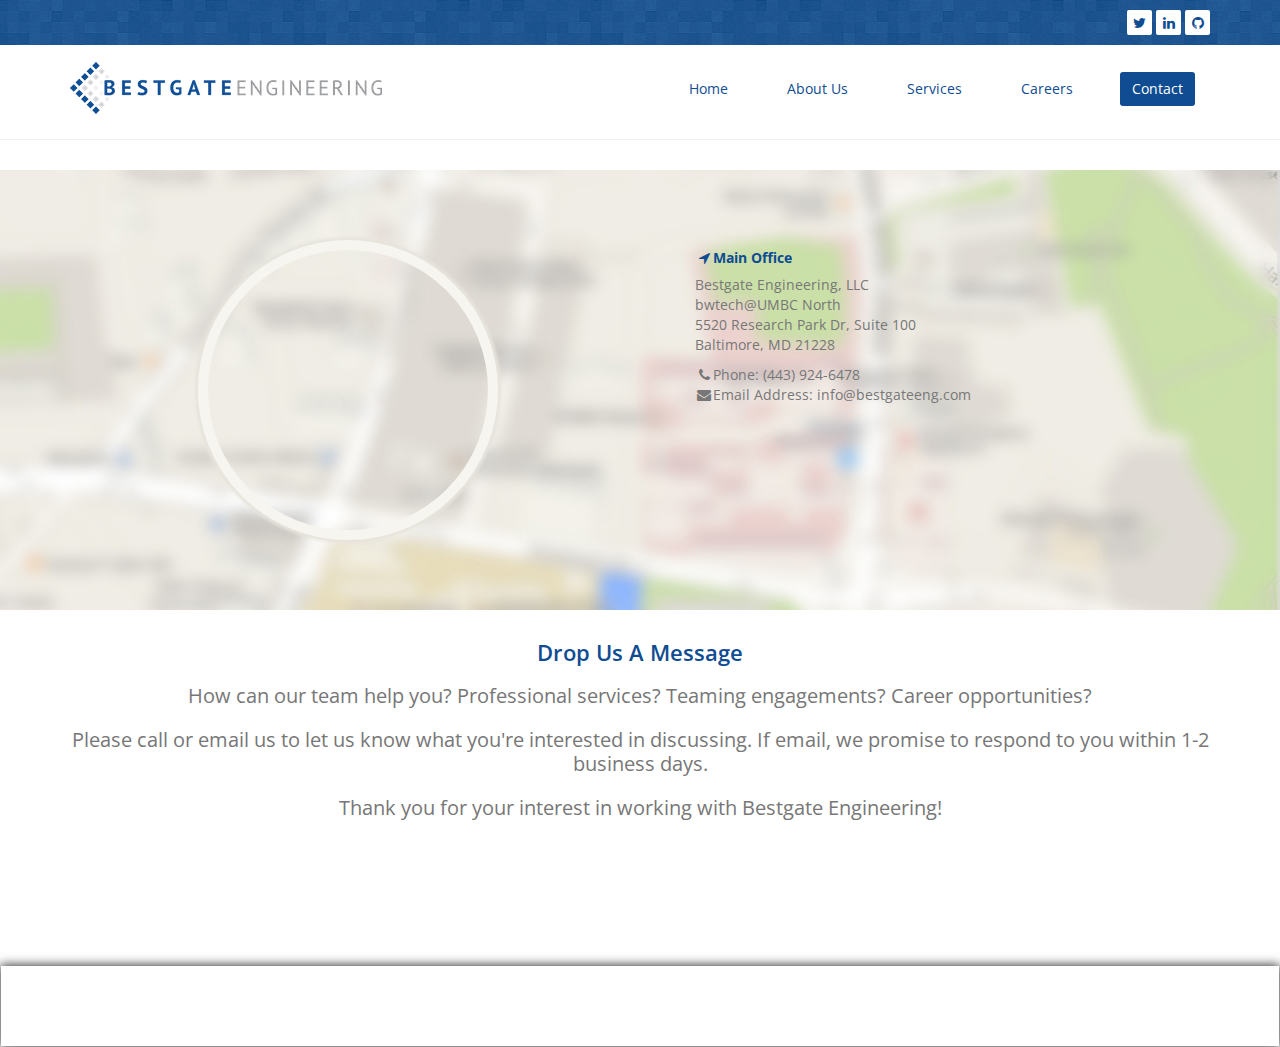
<file: contact-us.html>
<!DOCTYPE html>
<html lang="en">

<head>
    <meta charset="utf-8">
    <meta name="viewport" content="width=device-width, initial-scale=1.0">
    <meta name="description" content="">
    <meta name="author" content="">
    <title>Bestgate Engineering | Contact</title>

    <!-- core CSS -->
    <link href="css/bootstrap.min.css" rel="stylesheet">
    <!--    <link href="css/font-awesome.min.css" rel="stylesheet">-->
    <link rel="stylesheet" href="http://maxcdn.bootstrapcdn.com/font-awesome/4.3.0/css/font-awesome.min.css" <link href="css/prettyPhoto.css" rel="stylesheet">
    <link href="css/animate.min.css" rel="stylesheet">
    <link href="css/main.css" rel="stylesheet">
    <link href="css/responsive.css" rel="stylesheet">

    <!--[if lt IE 9]>
    <script src="js/html5shiv.js"></script>
    <script src="js/respond.min.js"></script>
    <![endif]-->
    <link rel="shortcut icon" href="images/ico/favicon.ico">
    <link rel="apple-touch-icon-precomposed" sizes="144x144" href="images/ico/apple-touch-icon-144-precomposed.png">
    <link rel="apple-touch-icon-precomposed" sizes="114x114" href="images/ico/apple-touch-icon-114-precomposed.png">
    <link rel="apple-touch-icon-precomposed" sizes="72x72" href="images/ico/apple-touch-icon-72-precomposed.png">
    <link rel="apple-touch-icon-precomposed" href="images/ico/apple-touch-icon-57-precomposed.png">

    <script>
        (function(i, s, o, g, r, a, m) {
            i['GoogleAnalyticsObject'] = r;
            i[r] = i[r] || function() {
                (i[r].q = i[r].q || []).push(arguments)
            }, i[r].l = 1 * new Date();
            a = s.createElement(o),
                m = s.getElementsByTagName(o)[0];
            a.async = 1;
            a.src = g;
            m.parentNode.insertBefore(a, m)
        })(window, document, 'script', 'https://www.google-analytics.com/analytics.js', 'ga');

        ga('create', 'UA-82056447-1', 'auto');
        ga('send', 'pageview');
    </script>

</head>
<!--/head-->

<body>

    <header id="header">
        <div class="top-bar" data-speed="5" data-type="background">
            <div class="container">
                <div class="row">
                    <div class="col-sm-12 col-xs-12">
                        <div class="social">
                            <ul class="social-share">
                                <li><a href="http://www.twitter.com/bestgateeng"><i class="fa fa-twitter"></i></a></li>
                                <li><a href="https://www.linkedin.com/company/bestgate-engineering"><i class="fa fa-linkedin"></i></a></li>
                                <li><a href="http://www.github.com/bestgateeng"><i class="fa fa-github"></i></a></li>
                            </ul>
                            <!-- <div class="search">
                                <form role="form">
                                    <input type="text" class="search-form" autocomplete="off" placeholder="Search">
                                    <i class="fa fa-search"></i>
                                </form>
                           </div> -->
                        </div>
                    </div>
                </div>
            </div>
            <!--/.container-->
        </div>
        <!--/.top-bar-->

        <nav class="navbar navbar-inverse" role="banner">
            <div class="container">
                <div class="navbar-header">
                    <button type="button" class="navbar-toggle" data-toggle="collapse" data-target=".navbar-collapse">
                        <span class="sr-only">Toggle navigation</span>
                        <span class="icon-bar"></span>
                        <span class="icon-bar"></span>
                        <span class="icon-bar"></span>
                    </button>
                    <a class="navbar-brand" href="index.html"><img src="images/bestgatelogo1.png" alt="logo"></a>
                </div>

                <div class="collapse navbar-collapse navbar-right">
                    <ul class="nav navbar-nav">
                        <li><a href="index.html">Home</a></li>
                        <li><a href="about-us.html">About Us</a></li>
                        <li><a href="services.html">Services</a></li>
                        <li><a href="careers.html">Careers</a></li>
                        <li class="active"><a href="contact-us.html">Contact</a></li>
                    </ul>
                </div>
            </div>
            <!--/.container-->
        </nav>
        <!--/nav-->
    </header>
    <!--/header-->

    <section id="contact-info">
        <div class="gmap-area">
            <div class="container">
                <div class="row">
                    <div class="col-sm-6 text-center">
                        <div class="gmap">
                            <iframe frameborder="0" scrolling="no" marginheight="0" marginwidth="0" src="https://www.google.com/maps/embed?pb=!1m18!1m12!1m3!1d49422.58020469226!2d-76.74390849999997!3d39.267579950000005!2m3!1f0!2f0!3f0!3m2!1i1024!2i768!4f13.1!3m3!1m2!1s0x0000000000000000%3A0x5e0349d900de787b!2sBWTech%40UMBC+Research+%26+Technology+Park!5e0!3m2!1sen!2sus!4v1435457645717"></iframe>
                        </div>
                    </div>

                    <div class="col-sm-6 map-content">
                        <ul class="row">
                            <li class="col-sm-12">
                                <address>
                                    <h5><i class="fa fa-fw fa-location-arrow"></i>Main Office</h5>
                                    <p>Bestgate Engineering, LLC<br>
                                    bwtech@UMBC North <br>
                                    5520 Research Park Dr, Suite 100 <br>
                                    Baltimore, MD 21228 <br>
                                    <p><i class="fa fa-fw fa-phone"></i>Phone: (443) 924-6478 <br>
                                    <i class="fa fa-fw fa-envelope"></i>Email Address: info@bestgateeng.com</p>
                                </address>
                            </li>
                        </ul>
                    </div>
                </div>
            </div>
        </div>
    </section>
    <!--/gmap_area -->

    <section id="contact-page">
        <div class="container">
            <div class="center">
                <h2>Drop Us A Message</h2>
                <p class="lead">How can our team help you? Professional services? Teaming engagements? Career opportunities?</p>
                <p class="lead">Please call or email us to let us know what you're interested in discussing. If email, we promise to respond to you within 1-2 business days.</p>
                <p class="lead">Thank you for your interest in working with Bestgate Engineering!</p>

            </div>
        </div>
        <!--/.container-->
    </section>
    <!--/#contact-page-->

    <footer id="footer" data-speed="5" data-type="background">
        <div class="container">
            <div class="row">
                <div class="col-sm-6">
                    &copy; 2016 <a target="_blank" href="http://www.bestgateeng.com/">Bestgate Engineering</a>
                </div>
                <div class="col-sm-6">
                    <ul class="pull-right">
                        <li><a href="index.html">Home</a></li>
                        <li><a href="about-us.html">About</a></li>
                        <li><a href="services.html">Services</a></li>
                        <li><a href="careers.html">Careers</a></li>
                        <li><a href="contact-us.html">Contact</a></li>
                    </ul>
                </div>
            </div>
        </div>
    </footer>
    <!--/#footer-->

    <script src="js/jquery.js"></script>
    <script src="js/bootstrap.min.js"></script>
    <script src="js/jquery.prettyPhoto.js"></script>
    <script src="js/jquery.isotope.min.js"></script>
    <script src="js/main.js"></script>
    <script src="js/wow.min.js"></script>
</body>

</html>
</file>
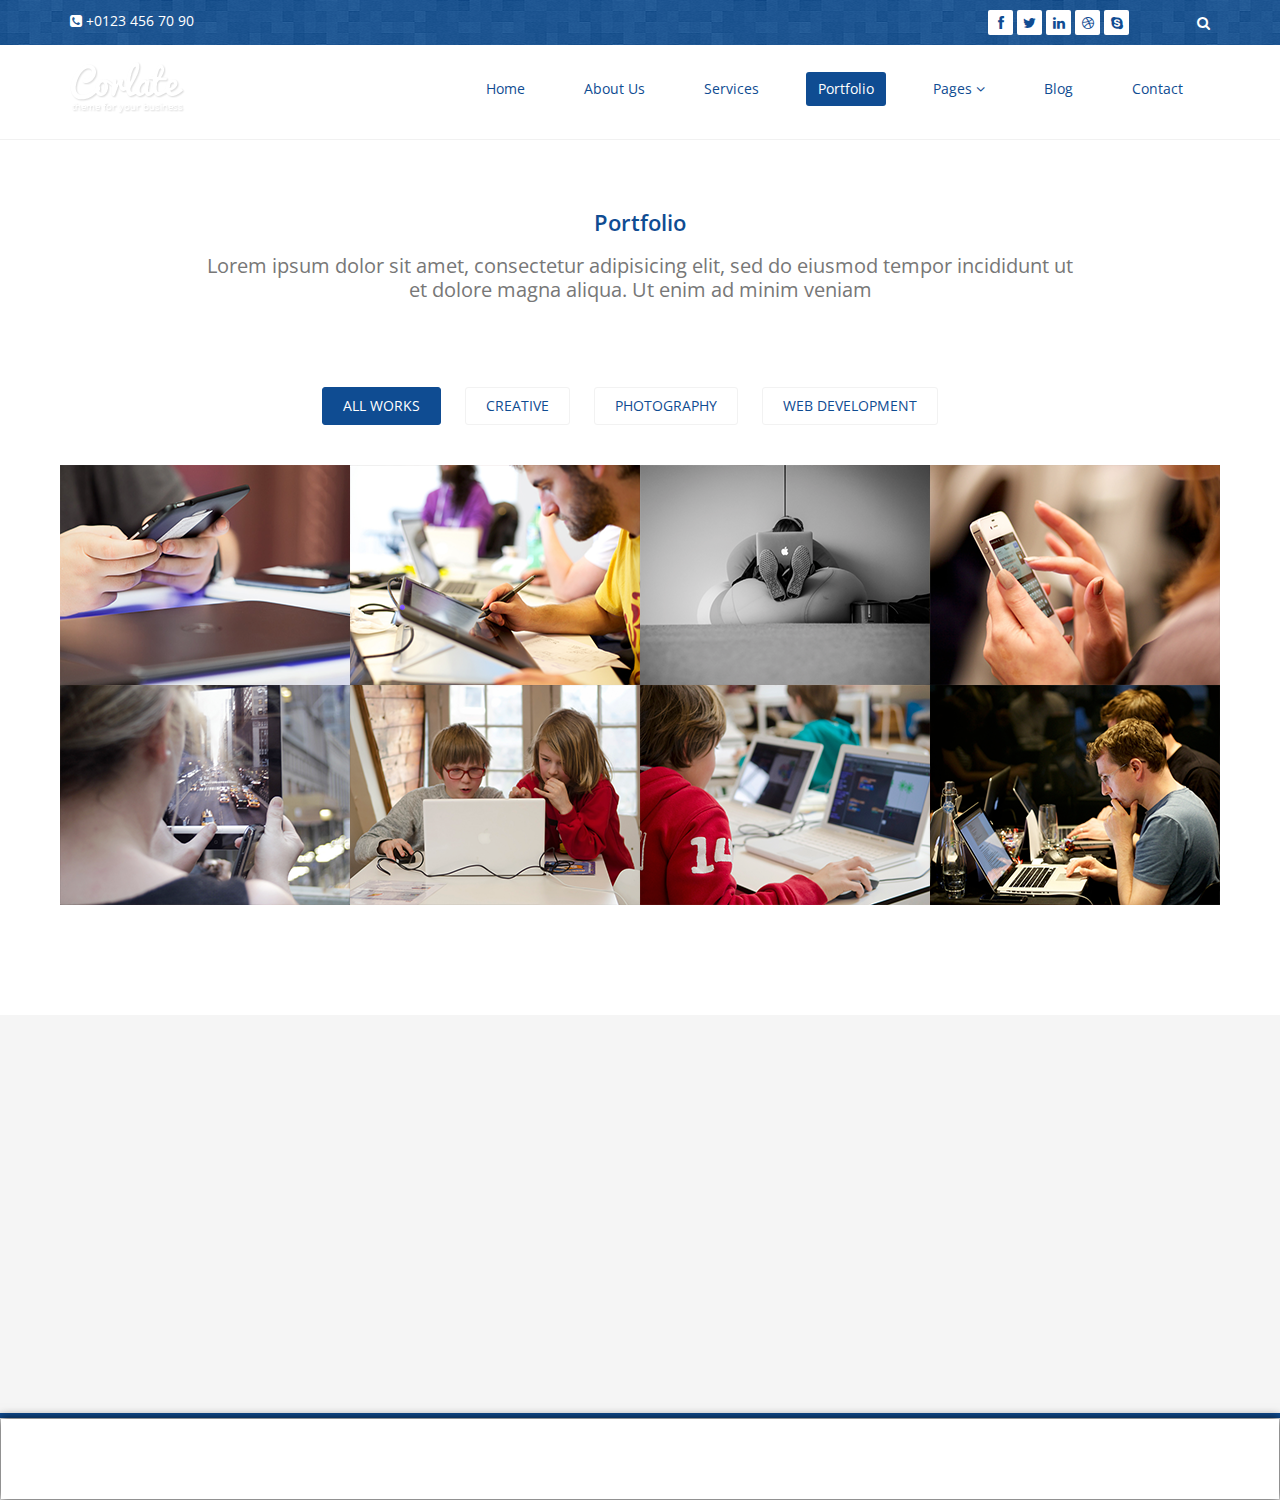
<file: portfolio.html>
<!DOCTYPE html>
<html lang="en">
<head>
    <meta charset="utf-8">
    <meta name="viewport" content="width=device-width, initial-scale=1.0">
    <meta name="description" content="">
    <meta name="author" content="">
    <title>Portfolio | Corlate</title>
    <link href="css/bootstrap.min.css" rel="stylesheet">
    <link href="css/font-awesome.min.css" rel="stylesheet">
    <link href="css/prettyPhoto.css" rel="stylesheet">
    <link href="css/animate.min.css" rel="stylesheet">
    <link href="css/main.css" rel="stylesheet">
    <link href="css/responsive.css" rel="stylesheet">
    <!--[if lt IE 9]>
    <script src="js/html5shiv.js"></script>
    <script src="js/respond.min.js"></script>
    <![endif]-->       
    <link rel="shortcut icon" href="images/ico/favicon.ico">
    <link rel="apple-touch-icon-precomposed" sizes="144x144" href="images/ico/apple-touch-icon-144-precomposed.png">
    <link rel="apple-touch-icon-precomposed" sizes="114x114" href="images/ico/apple-touch-icon-114-precomposed.png">
    <link rel="apple-touch-icon-precomposed" sizes="72x72" href="images/ico/apple-touch-icon-72-precomposed.png">
    <link rel="apple-touch-icon-precomposed" href="images/ico/apple-touch-icon-57-precomposed.png">
</head><!--/head-->
<body>

    <header id="header">
        <div class="top-bar">
            <div class="container">
                <div class="row">
                    <div class="col-sm-6 col-xs-4">
                        <div class="top-number"><p><i class="fa fa-phone-square"></i>  +0123 456 70 90</p></div>
                    </div>
                    <div class="col-sm-6 col-xs-8">
                       <div class="social">
                            <ul class="social-share">
                                <li><a href="#"><i class="fa fa-facebook"></i></a></li>
                                <li><a href="#"><i class="fa fa-twitter"></i></a></li>
                                <li><a href="#"><i class="fa fa-linkedin"></i></a></li> 
                                <li><a href="#"><i class="fa fa-dribbble"></i></a></li>
                                <li><a href="#"><i class="fa fa-skype"></i></a></li>
                            </ul>
                            <div class="search">
                                <form role="form">
                                    <input type="text" class="search-form" autocomplete="off" placeholder="Search">
                                    <i class="fa fa-search"></i>
                                </form>
                           </div>
                       </div>
                    </div>
                </div>
            </div><!--/.container-->
        </div><!--/.top-bar-->

        <nav class="navbar navbar-inverse" role="banner">
            <div class="container">
                <div class="navbar-header">
                    <button type="button" class="navbar-toggle" data-toggle="collapse" data-target=".navbar-collapse">
                        <span class="sr-only">Toggle navigation</span>
                        <span class="icon-bar"></span>
                        <span class="icon-bar"></span>
                        <span class="icon-bar"></span>
                    </button>
                    <a class="navbar-brand" href="index.html"><img src="images/logo.png" alt="logo"></a>
                </div>
                
                <div class="collapse navbar-collapse navbar-right">
                    <ul class="nav navbar-nav">
                        <li><a href="index.html">Home</a></li>
                        <li><a href="about-us.html">About Us</a></li>
                        <li><a href="services.html">Services</a></li>
                        <li class="active"><a href="portfolio.html">Portfolio</a></li>
                        <li class="dropdown">  
                            <a href="#" class="dropdown-toggle" data-toggle="dropdown">Pages <i class="fa fa-angle-down"></i></a>
                            <ul class="dropdown-menu">
                                <li><a href="blog-item.html">Blog Single</a></li>
                                <li><a href="pricing.html">Pricing</a></li>
                                <li><a href="404.html">404</a></li>
                                <li><a href="shortcodes.html">Shortcodes</a></li>
                            </ul>
                        </li>
                        <li><a href="blog.html">Blog</a></li> 
                        <li><a href="contact-us.html">Contact</a></li>                        
                    </ul>
                </div>
            </div><!--/.container-->
        </nav><!--/nav-->
        
    </header><!--/header-->
    <section id="portfolio">
        <div class="container">
            <div class="center">
               <h2>Portfolio</h2>
               <p class="lead">Lorem ipsum dolor sit amet, consectetur adipisicing elit, sed do eiusmod tempor incididunt ut <br> et dolore magna aliqua. Ut enim ad minim veniam</p>
            </div>
        

            <ul class="portfolio-filter text-center">
                <li><a class="btn btn-default active" href="#" data-filter="*">All Works</a></li>
                <li><a class="btn btn-default" href="#" data-filter=".bootstrap">Creative</a></li>
                <li><a class="btn btn-default" href="#" data-filter=".html">Photography</a></li>
                <li><a class="btn btn-default" href="#" data-filter=".wordpress">Web Development</a></li>
            </ul><!--/#portfolio-filter-->

            <div class="row">
                <div class="portfolio-items">
                    <div class="portfolio-item apps col-xs-12 col-sm-4 col-md-3">
                        <div class="recent-work-wrap">
                            <img class="img-responsive" src="images/portfolio/recent/item1.png" alt="">
                            <div class="overlay">
                                <div class="recent-work-inner">
                                    <h3><a href="#">Business theme</a></h3>
                                    <p>There are many variations of passages of Lorem Ipsum available, but the majority</p>
                                    <a class="preview" href="images/portfolio/full/item1.png" rel="prettyPhoto"><i class="fa fa-eye"></i> View</a>
                                </div> 
                            </div>
                        </div>
                    </div><!--/.portfolio-item-->

                    <div class="portfolio-item joomla bootstrap col-xs-12 col-sm-4 col-md-3">
                        <div class="recent-work-wrap">
                            <img class="img-responsive" src="images/portfolio/recent/item2.png" alt="">
                            <div class="overlay">
                                <div class="recent-work-inner">
                                    <h3><a href="#">Business theme</a></h3>
                                    <p>There are many variations of passages of Lorem Ipsum available, but the majority</p>
                                    <a class="preview" href="images/portfolio/full/item2.png" rel="prettyPhoto"><i class="fa fa-eye"></i> View</a>
                                </div> 
                            </div>
                        </div>          
                    </div><!--/.portfolio-item-->

                    <div class="portfolio-item bootstrap wordpress col-xs-12 col-sm-4 col-md-3">
                        <div class="recent-work-wrap">
                            <img class="img-responsive" src="images/portfolio/recent/item3.png" alt="">
                            <div class="overlay">
                                <div class="recent-work-inner">
                                    <h3><a href="#">Business theme</a></h3>
                                    <p>There are many variations of passages of Lorem Ipsum available, but the majority</p>
                                    <a class="preview" href="images/portfolio/full/item3.png" rel="prettyPhoto"><i class="fa fa-eye"></i> View</a>
                                </div> 
                            </div>
                        </div>        
                    </div><!--/.portfolio-item-->

                    <div class="portfolio-item joomla wordpress apps col-xs-12 col-sm-4 col-md-3">
                        <div class="recent-work-wrap">
                            <img class="img-responsive" src="images/portfolio/recent/item4.png" alt="">
                            <div class="overlay">
                                <div class="recent-work-inner">
                                    <h3><a href="#">Business theme</a></h3>
                                    <p>There are many variations of passages of Lorem Ipsum available, but the majority</p>
                                    <a class="preview" href="images/portfolio/full/item4.png" rel="prettyPhoto"><i class="fa fa-eye"></i> View</a>
                                </div> 
                            </div>
                        </div>           
                    </div><!--/.portfolio-item-->
          
                    <div class="portfolio-item joomla html bootstrap col-xs-12 col-sm-4 col-md-3">
                        <div class="recent-work-wrap">
                            <img class="img-responsive" src="images/portfolio/recent/item5.png" alt="">
                            <div class="overlay">
                                <div class="recent-work-inner">
                                    <h3><a href="#">Business theme</a></h3>
                                    <p>There are many variations of passages of Lorem Ipsum available, but the majority</p>
                                    <a class="preview" href="images/portfolio/full/item5.png" rel="prettyPhoto"><i class="fa fa-eye"></i> View</a>
                                </div> 
                            </div>
                        </div>      
                    </div><!--/.portfolio-item-->

                    <div class="portfolio-item wordpress html apps col-xs-12 col-sm-4 col-md-3">
                        <div class="recent-work-wrap">
                            <img class="img-responsive" src="images/portfolio/recent/item6.png" alt="">
                            <div class="overlay">
                                <div class="recent-work-inner">
                                    <h3><a href="#">Business theme</a></h3>
                                    <p>There are many variations of passages of Lorem Ipsum available, but the majority</p>
                                    <a class="preview" href="images/portfolio/full/item6.png" rel="prettyPhoto"><i class="fa fa-eye"></i> View</a>
                                </div> 
                            </div>
                        </div>         
                    </div><!--/.portfolio-item-->

                    <div class="portfolio-item wordpress html col-xs-12 col-sm-4 col-md-3">
                        <div class="recent-work-wrap">
                            <img class="img-responsive" src="images/portfolio/recent/item7.png" alt="">
                            <div class="overlay">
                                <div class="recent-work-inner">
                                    <h3><a href="#">Business theme</a></h3>
                                    <p>There are many variations of passages of Lorem Ipsum available, but the majority</p>
                                    <a class="preview" href="images/portfolio/full/item7.png" rel="prettyPhoto"><i class="fa fa-eye"></i> View</a>
                                </div> 
                            </div>
                        </div>          
                    </div><!--/.portfolio-item-->

                    <div class="portfolio-item wordpress html bootstrap col-xs-12 col-sm-4 col-md-3">
                        <div class="recent-work-wrap">
                            <img class="img-responsive" src="images/portfolio/recent/item8.png" alt="">
                            <div class="overlay">
                                <div class="recent-work-inner">
                                    <h3><a href="#">Business theme</a></h3>
                                    <p>There are many variations of passages of Lorem Ipsum available, but the majority</p>
                                    <a class="preview" href="images/portfolio/full/item8.png" rel="prettyPhoto"><i class="fa fa-eye"></i> View</a>
                                </div> 
                            </div>
                        </div>          
                    </div><!--/.portfolio-item-->
                </div>
            </div>
        </div>
    </section><!--/#portfolio-item-->
    
    <section id="bottom">
        <div class="container wow fadeInDown" data-wow-duration="1000ms" data-wow-delay="600ms">
            <div class="row">
                <div class="col-md-3 col-sm-6">
                    <div class="widget">
                        <h3>Company</h3>
                        <ul>
                            <li><a href="#">About us</a></li>
                            <li><a href="#">We are hiring</a></li>
                            <li><a href="#">Meet the team</a></li>
                            <li><a href="#">Copyright</a></li>
                            <li><a href="#">Terms of use</a></li>
                            <li><a href="#">Privacy policy</a></li>
                            <li><a href="#">Contact us</a></li>
                        </ul>
                    </div>    
                </div><!--/.col-md-3-->

                <div class="col-md-3 col-sm-6">
                    <div class="widget">
                        <h3>Support</h3>
                        <ul>
                            <li><a href="#">Faq</a></li>
                            <li><a href="#">Blog</a></li>
                            <li><a href="#">Forum</a></li>
                            <li><a href="#">Documentation</a></li>
                            <li><a href="#">Refund policy</a></li>
                            <li><a href="#">Ticket system</a></li>
                            <li><a href="#">Billing system</a></li>
                        </ul>
                    </div>    
                </div><!--/.col-md-3-->

                <div class="col-md-3 col-sm-6">
                    <div class="widget">
                        <h3>Developers</h3>
                        <ul>
                            <li><a href="#">Web Development</a></li>
                            <li><a href="#">SEO Marketing</a></li>
                            <li><a href="#">Theme</a></li>
                            <li><a href="#">Development</a></li>
                            <li><a href="#">Email Marketing</a></li>
                            <li><a href="#">Plugin Development</a></li>
                            <li><a href="#">Article Writing</a></li>
                        </ul>
                    </div>    
                </div><!--/.col-md-3-->

                <div class="col-md-3 col-sm-6">
                    <div class="widget">
                        <h3>Our Partners</h3>
                        <ul>
                            <li><a href="#">Adipisicing Elit</a></li>
                            <li><a href="#">Eiusmod</a></li>
                            <li><a href="#">Tempor</a></li>
                            <li><a href="#">Veniam</a></li>
                            <li><a href="#">Exercitation</a></li>
                            <li><a href="#">Ullamco</a></li>
                            <li><a href="#">Laboris</a></li>
                        </ul>
                    </div>    
                </div><!--/.col-md-3-->
            </div>
        </div>
    </section><!--/#bottom-->

    <footer id="footer" class="midnight-blue">
        <div class="container">
            <div class="row">
                <div class="col-sm-6">
                    &copy; 2013 <a target="_blank" href="http://shapebootstrap.net/" title="Free Twitter Bootstrap WordPress Themes and HTML templates">ShapeBootstrap</a>. All Rights Reserved.
                </div>
                <div class="col-sm-6">
                    <ul class="pull-right">
                        <li><a href="#">Home</a></li>
                        <li><a href="#">About Us</a></li>
                        <li><a href="#">Faq</a></li>
                        <li><a href="#">Contact Us</a></li>
                    </ul>
                </div>
            </div>
        </div>
    </footer><!--/#footer-->

    <script src="js/jquery.js"></script>
    <script src="js/bootstrap.min.js"></script>
    <script src="js/jquery.prettyPhoto.js"></script>
    <script src="js/jquery.isotope.min.js"></script>
    <script src="js/main.js"></script>
    <script src="js/wow.min.js"></script>
</body>
</html>
</file>
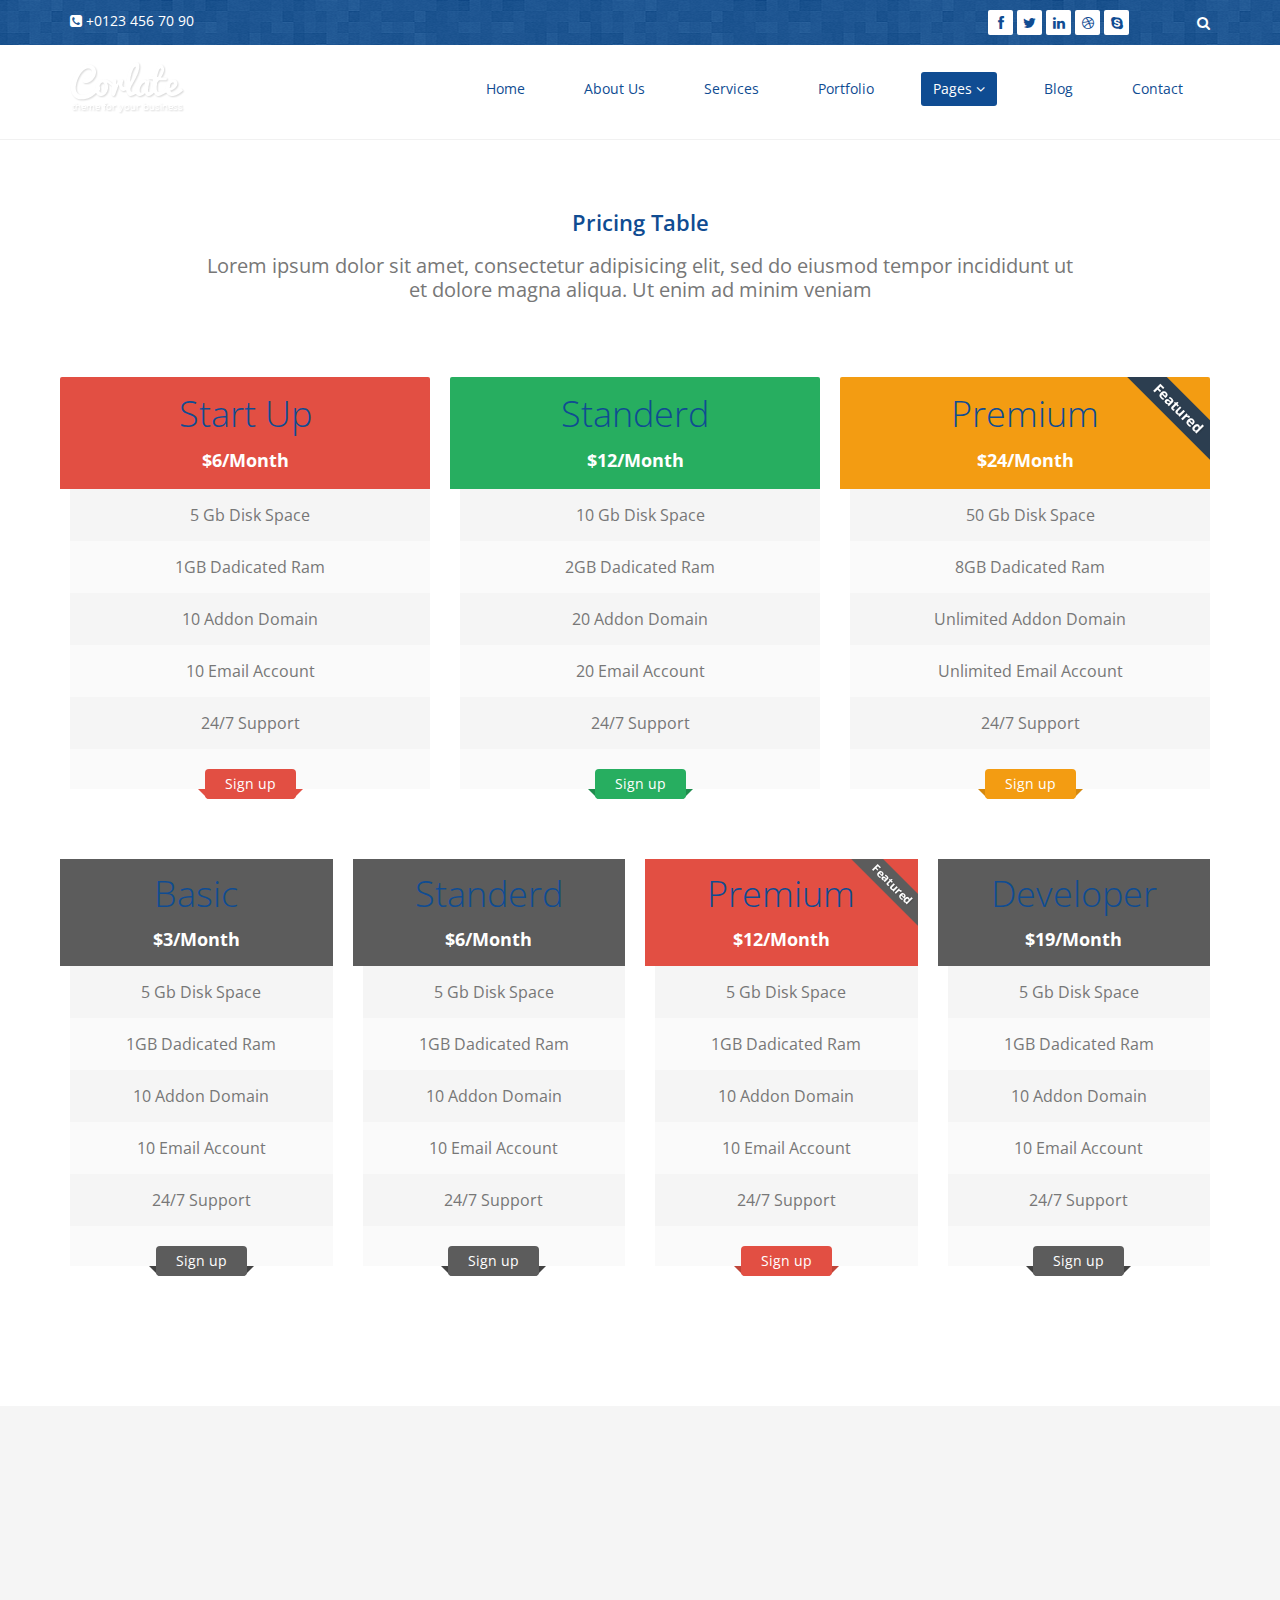
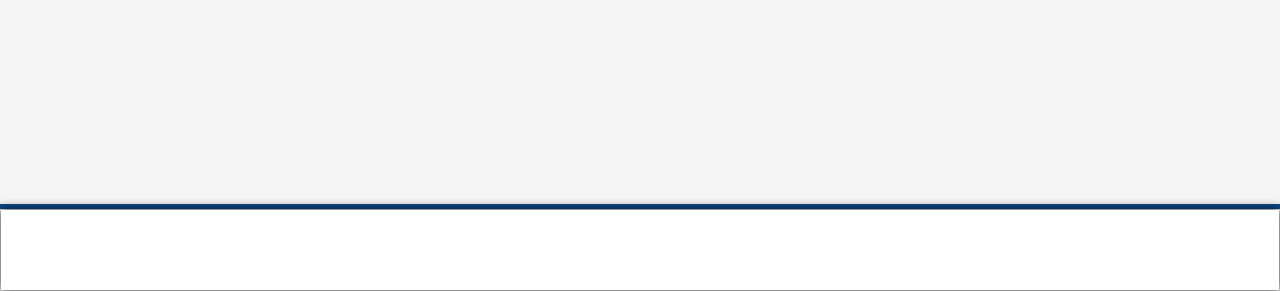
<file: pricing.html>
<!DOCTYPE html>
<html lang="en">
<head>
    <meta charset="utf-8">
    <meta name="viewport" content="width=device-width, initial-scale=1.0">
    <meta name="description" content="">
    <meta name="author" content="">
    <title>About Us | Corlate</title>
    
    <!-- core CSS -->
    <link href="css/bootstrap.min.css" rel="stylesheet">
    <link href="css/font-awesome.min.css" rel="stylesheet">
    <link href="css/prettyPhoto.css" rel="stylesheet">
    <link href="css/animate.min.css" rel="stylesheet">
    <link href="css/main.css" rel="stylesheet">
    <link href="css/responsive.css" rel="stylesheet">
    
    <!--[if lt IE 9]>
    <script src="js/html5shiv.js"></script>
    <script src="js/respond.min.js"></script>
    <![endif]-->       
    <link rel="shortcut icon" href="images/ico/favicon.ico">
    <link rel="apple-touch-icon-precomposed" sizes="144x144" href="images/ico/apple-touch-icon-144-precomposed.png">
    <link rel="apple-touch-icon-precomposed" sizes="114x114" href="images/ico/apple-touch-icon-114-precomposed.png">
    <link rel="apple-touch-icon-precomposed" sizes="72x72" href="images/ico/apple-touch-icon-72-precomposed.png">
    <link rel="apple-touch-icon-precomposed" href="images/ico/apple-touch-icon-57-precomposed.png">
</head><!--/head-->

<body>

    <header id="header">
        <div class="top-bar">
            <div class="container">
                <div class="row">
                    <div class="col-sm-6 col-xs-4">
                        <div class="top-number"><p><i class="fa fa-phone-square"></i>  +0123 456 70 90</p></div>
                    </div>
                    <div class="col-sm-6 col-xs-8">
                       <div class="social">
                            <ul class="social-share">
                                <li><a href="#"><i class="fa fa-facebook"></i></a></li>
                                <li><a href="#"><i class="fa fa-twitter"></i></a></li>
                                <li><a href="#"><i class="fa fa-linkedin"></i></a></li> 
                                <li><a href="#"><i class="fa fa-dribbble"></i></a></li>
                                <li><a href="#"><i class="fa fa-skype"></i></a></li>
                            </ul>
                            <div class="search">
                                <form role="form">
                                    <input type="text" class="search-form" autocomplete="off" placeholder="Search">
                                    <i class="fa fa-search"></i>
                                </form>
                           </div>
                       </div>
                    </div>
                </div>
            </div><!--/.container-->
        </div><!--/.top-bar-->

        <nav class="navbar navbar-inverse" role="banner">
            <div class="container">
                <div class="navbar-header">
                    <button type="button" class="navbar-toggle" data-toggle="collapse" data-target=".navbar-collapse">
                        <span class="sr-only">Toggle navigation</span>
                        <span class="icon-bar"></span>
                        <span class="icon-bar"></span>
                        <span class="icon-bar"></span>
                    </button>
                    <a class="navbar-brand" href="index.html"><img src="images/logo.png" alt="logo"></a>
                </div>
                
                <div class="collapse navbar-collapse navbar-right">
                    <ul class="nav navbar-nav">
                        <li><a href="index.html">Home</a></li>
                        <li><a href="about-us.html">About Us</a></li>
                        <li><a href="services.html">Services</a></li>
                        <li><a href="portfolio.html">Portfolio</a></li>
                        <li class="dropdown active">
                            <a href="#" class="dropdown-toggle" data-toggle="dropdown">Pages <i class="fa fa-angle-down"></i></a>
                            <ul class="dropdown-menu">
                                <li><a href="blog-item.html">Blog Single</a></li>
                                <li class="active"><a href="pricing.html">Pricing</a></li>
                                <li><a href="404.html">404</a></li>
                                <li><a href="shortcodes.html">Shortcodes</a></li>
                            </ul>
                        </li>
                        <li><a href="blog.html">Blog</a></li> 
                        <li><a href="contact-us.html">Contact</a></li>                        
                    </ul>
                </div>
            </div><!--/.container-->
        </nav><!--/nav-->
        
    </header><!--/header-->

    <section class="pricing-page">
        <div class="container">
            <div class="center">  
                <h2>Pricing Table</h2>
                <p class="lead">Lorem ipsum dolor sit amet, consectetur adipisicing elit, sed do eiusmod tempor incididunt ut <br> et dolore magna aliqua. Ut enim ad minim veniam</p>
            </div>  
            <div class="pricing-area text-center">
                <div class="row">
                    <div class="col-sm-4 plan price-one wow fadeInDown">
                        <ul>
                            <li class="heading-one">
                                <h1>Start Up</h1>
                                <span>$6/Month</span>
                            </li>
                            <li>5 Gb Disk Space</li>
                            <li>1GB Dadicated Ram</li>
                            <li>10 Addon Domain</li>
                            <li>10 Email Account</li>
                            <li>24/7 Support</li>
                            <li class="plan-action">
                                <a href="" class="btn btn-primary">Sign up</a>
                            </li>
                        </ul>
                    </div>

                    <div class="col-sm-4 plan price-two wow fadeInDown">
                        <ul>
                            <li class="heading-two">
                                <h1>Standerd</h1>
                                <span>$12/Month</span>
                            </li>
                            <li>10 Gb Disk Space</li>
                            <li>2GB Dadicated Ram</li>
                            <li>20 Addon Domain</li>
                            <li>20 Email Account</li>
                            <li>24/7 Support</li>
                            <li class="plan-action">
                                <a href="" class="btn btn-primary">Sign up</a>
                            </li>
                        </ul>
                    </div>

                    <div class="col-sm-4 plan price-three wow fadeInDown">
                        <img src="images/ribon_one.png">
                        <ul>
                            <li class="heading-three">
                                <h1>Premium</h1>
                                <span>$24/Month</span>
                            </li>
                            <li>50 Gb Disk Space</li>
                            <li>8GB Dadicated Ram</li>
                            <li>Unlimited Addon Domain</li>
                            <li>Unlimited Email Account</li>
                            <li>24/7 Support</li>
                            <li class="plan-action">
                                <a href="" class="btn btn-primary">Sign up</a>
                            </li>
                        </ul>
                    </div>

                    <div class="col-sm-6 col-md-3 plan price-four wow fadeInDown">
                        <ul>
                            <li class="heading-four">
                                <h1>Basic</h1>
                                <span>$3/Month</span>
                            </li>
                            <li>5 Gb Disk Space</li>
                            <li>1GB Dadicated Ram</li>
                            <li>10 Addon Domain</li>
                            <li>10 Email Account</li>
                            <li>24/7 Support</li>
                            <li class="plan-action">
                                <a href="" class="btn btn-primary">Sign up</a>
                            </li>
                        </ul>
                    </div>

                    <div class="col-sm-6 col-md-3 plan price-five wow fadeInDown">
                        <ul>
                            <li class="heading-five">
                                <h1>Standerd</h1>
                                <span>$6/Month</span>
                            </li>
                            <li>5 Gb Disk Space</li>
                            <li>1GB Dadicated Ram</li>
                            <li>10 Addon Domain</li>
                            <li>10 Email Account</li>
                            <li>24/7 Support</li>
                            <li class="plan-action">
                                <a href="" class="btn btn-primary">Sign up</a>
                            </li>
                        </ul>
                    </div>

                    <div class="col-sm-6 col-md-3 plan price-six wow fadeInDown">
                         <img src="images/ribon_two.png">
                        <ul>
                            <li class="heading-six">
                                <h1>Premium</h1>
                                <span>$12/Month</span>
                            </li>
                            <li>5 Gb Disk Space</li>
                            <li>1GB Dadicated Ram</li>
                            <li>10 Addon Domain</li>
                            <li>10 Email Account</li>
                            <li>24/7 Support</li>
                            <li class="plan-action">
                                <a href="" class="btn btn-primary">Sign up</a>
                            </li>
                        </ul>
                    </div>

                     <div class="col-sm-6 col-md-3 plan price-seven wow fadeInDown">
                        <ul>
                            <li class="heading-seven">
                                <h1>Developer</h1>
                                <span>$19/Month</span>
                            </li>
                            <li>5 Gb Disk Space</li>
                            <li>1GB Dadicated Ram</li>
                            <li>10 Addon Domain</li>
                            <li>10 Email Account</li>
                            <li>24/7 Support</li>
                            <li class="plan-action">
                                <a href="" class="btn btn-primary">Sign up</a>
                            </li>
                        </ul>
                    </div>
                </div>
            </div><!--/pricing-area-->
        </div><!--/container-->
    </section><!--/pricing-page-->
           
    <section id="bottom">
        <div class="container wow fadeInDown" data-wow-duration="1000ms" data-wow-delay="600ms">
            <div class="row">
                <div class="col-md-3 col-sm-6">
                    <div class="widget">
                        <h3>Company</h3>
                        <ul>
                            <li><a href="#">About us</a></li>
                            <li><a href="#">We are hiring</a></li>
                            <li><a href="#">Meet the team</a></li>
                            <li><a href="#">Copyright</a></li>
                            <li><a href="#">Terms of use</a></li>
                            <li><a href="#">Privacy policy</a></li>
                            <li><a href="#">Contact us</a></li>
                        </ul>
                    </div>    
                </div><!--/.col-md-3-->

                <div class="col-md-3 col-sm-6">
                    <div class="widget">
                        <h3>Support</h3>
                        <ul>
                            <li><a href="#">Faq</a></li>
                            <li><a href="#">Blog</a></li>
                            <li><a href="#">Forum</a></li>
                            <li><a href="#">Documentation</a></li>
                            <li><a href="#">Refund policy</a></li>
                            <li><a href="#">Ticket system</a></li>
                            <li><a href="#">Billing system</a></li>
                        </ul>
                    </div>    
                </div><!--/.col-md-3-->

                <div class="col-md-3 col-sm-6">
                    <div class="widget">
                        <h3>Developers</h3>
                        <ul>
                            <li><a href="#">Web Development</a></li>
                            <li><a href="#">SEO Marketing</a></li>
                            <li><a href="#">Theme</a></li>
                            <li><a href="#">Development</a></li>
                            <li><a href="#">Email Marketing</a></li>
                            <li><a href="#">Plugin Development</a></li>
                            <li><a href="#">Article Writing</a></li>
                        </ul>
                    </div>    
                </div><!--/.col-md-3-->

                <div class="col-md-3 col-sm-6">
                    <div class="widget">
                        <h3>Our Partners</h3>
                        <ul>
                            <li><a href="#">Adipisicing Elit</a></li>
                            <li><a href="#">Eiusmod</a></li>
                            <li><a href="#">Tempor</a></li>
                            <li><a href="#">Veniam</a></li>
                            <li><a href="#">Exercitation</a></li>
                            <li><a href="#">Ullamco</a></li>
                            <li><a href="#">Laboris</a></li>
                        </ul>
                    </div>    
                </div><!--/.col-md-3-->
            </div>
        </div>
    </section><!--/#bottom-->

    <footer id="footer" class="midnight-blue">
        <div class="container">
            <div class="row">
                <div class="col-sm-6">
                    &copy; 2013 <a target="_blank" href="http://www.bestgateeng.com/">Bestgate Engineering</a>. All Rights Reserved.
                </div>
                <div class="col-sm-6">
                    <ul class="pull-right">
                        <li><a href="#">Home</a></li>
                        <li><a href="#">About Us</a></li>
                        <li><a href="#">Faq</a></li>
                        <li><a href="#">Contact Us</a></li>
                    </ul>
                </div>
            </div>
        </div>
    </footer><!--/#footer-->

    <script src="js/jquery.js"></script>
    <script type="text/javascript">
        $('.carousel').carousel()
    </script>
    <script src="js/bootstrap.min.js"></script>
    <script src="js/jquery.prettyPhoto.js"></script>
    <script src="js/jquery.isotope.min.js"></script>
    <script src="js/main.js"></script>
    <script src="js/wow.min.js"></script>
</body>
</html>
</file>
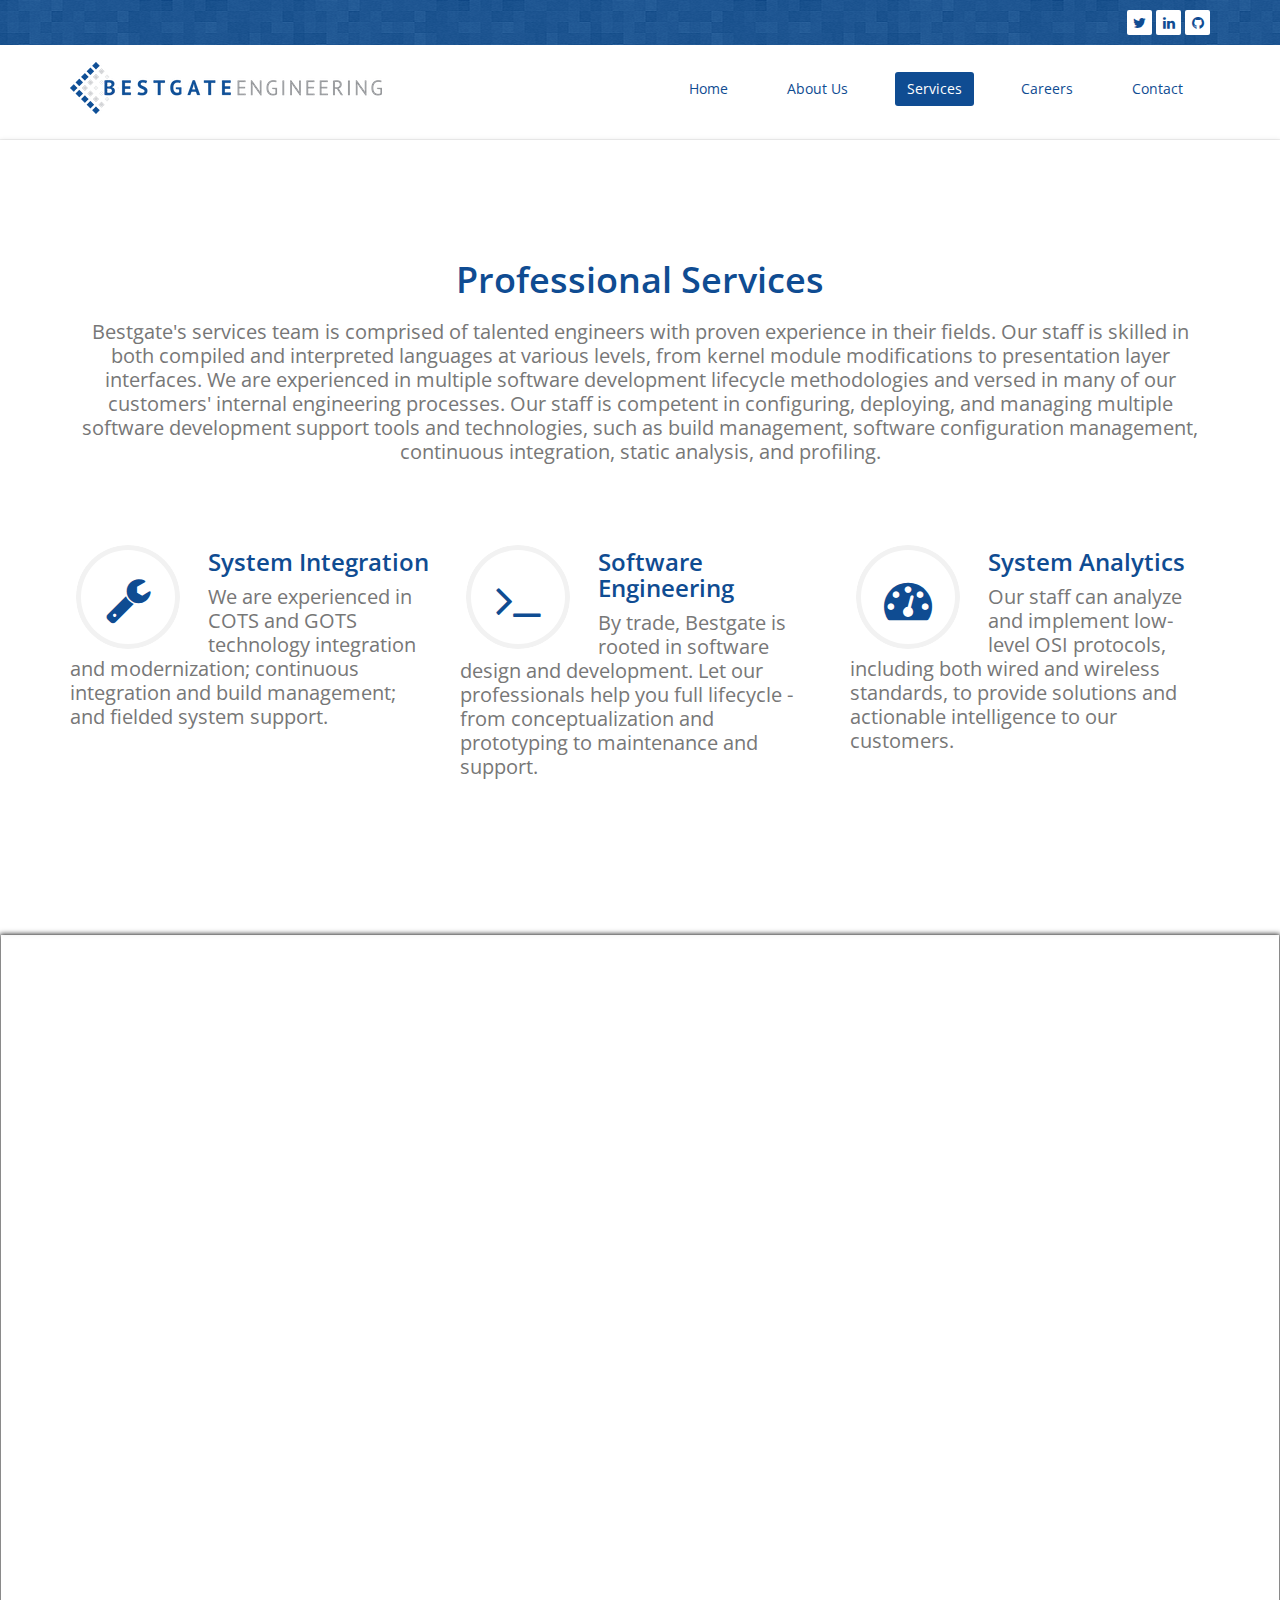
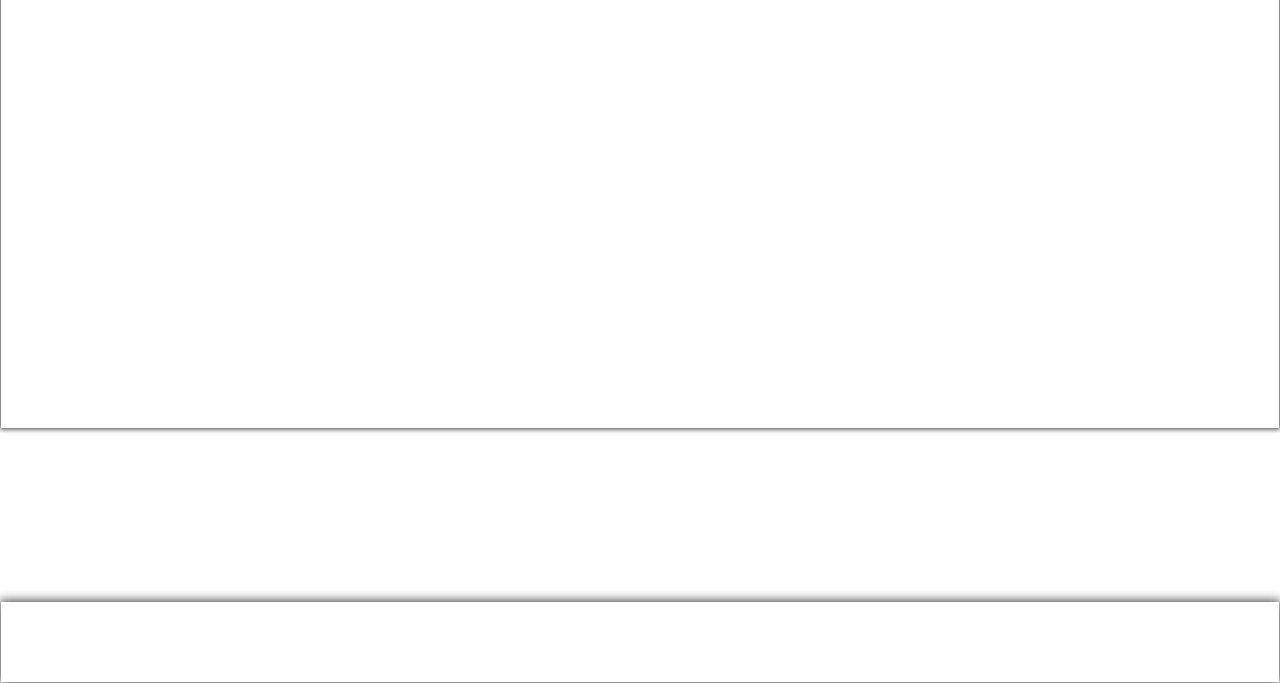
<file: services.html>
<!DOCTYPE html>
<html lang="en">
<head>
    <meta charset="utf-8">
    <meta name="viewport" content="width=device-width, initial-scale=1.0">
    <meta name="description" content="">
    <meta name="author" content="">
    <title>Bestgate Engineering | Services</title>
    
    <!-- core CSS -->
    <link href="css/bootstrap.min.css" rel="stylesheet">
    <!--    <link href="css/font-awesome.min.css" rel="stylesheet">-->
    <link rel="stylesheet" href="http://maxcdn.bootstrapcdn.com/font-awesome/4.3.0/css/font-awesome.min.css">
    <link href="css/font-awesome-animation.min.css" rel="stylesheet">
    <link href="css/prettyPhoto.css" rel="stylesheet">
    <link href="css/animate.min.css" rel="stylesheet">
    <link href="css/main.css" rel="stylesheet">
    <link href="css/responsive.css" rel="stylesheet">
    
    
    <!--[if lt IE 9]>
    <script src="js/html5shiv.js"></script>
    <script src="js/respond.min.js"></script>
    <![endif]-->       
    <link rel="shortcut icon" href="images/ico/favicon.ico">
    <link rel="apple-touch-icon-precomposed" sizes="144x144" href="images/ico/apple-touch-icon-144-precomposed.png">
    <link rel="apple-touch-icon-precomposed" sizes="114x114" href="images/ico/apple-touch-icon-114-precomposed.png">
    <link rel="apple-touch-icon-precomposed" sizes="72x72" href="images/ico/apple-touch-icon-72-precomposed.png">
    <link rel="apple-touch-icon-precomposed" href="images/ico/apple-touch-icon-57-precomposed.png">
    
    <script>
        (function(i,s,o,g,r,a,m){i['GoogleAnalyticsObject']=r;i[r]=i[r]||function(){
        (i[r].q=i[r].q||[]).push(arguments)},i[r].l=1*new Date();a=s.createElement(o),
        m=s.getElementsByTagName(o)[0];a.async=1;a.src=g;m.parentNode.insertBefore(a,m)
        })(window,document,'script','https://www.google-analytics.com/analytics.js','ga');

        ga('create', 'UA-82056447-1', 'auto');
        ga('send', 'pageview');
    </script>
</head><!--/head-->

<body>

    <header id="header">
        <div class="top-bar" data-speed="5" data-type="background">
            <div class="container">
                <div class="row">
                    <div class="col-sm-12 col-xs-12">
                       <div class="social">
                            <ul class="social-share">
                                <li><a href="http://www.twitter.com/bestgateeng"><i class="fa fa-twitter"></i></a></li> 
                                <li><a href="https://www.linkedin.com/company/bestgate-engineering"><i class="fa fa-linkedin"></i></a></li> 
                                <li><a href="http://www.github.com/bestgateeng"><i class="fa fa-github"></i></a></li>
                            </ul>
                            <!-- <div class="search">
                                <form role="form">
                                    <input type="text" class="search-form" autocomplete="off" placeholder="Search">
                                    <i class="fa fa-search"></i>
                                </form>
                           </div> -->
                       </div>
                    </div>
                </div>
            </div><!--/.container-->
        </div><!--/.top-bar-->


        <nav class="navbar navbar-inverse" role="banner">
            <div class="container">
                <div class="navbar-header">
                    <button type="button" class="navbar-toggle" data-toggle="collapse" data-target=".navbar-collapse">
                        <span class="sr-only">Toggle navigation</span>
                        <span class="icon-bar"></span>
                        <span class="icon-bar"></span>
                        <span class="icon-bar"></span>
                    </button>
                    <a class="navbar-brand" href="index.html"><img src="images/bestgatelogo1.png" alt="logo"></a>
                </div>
                
                <div class="collapse navbar-collapse navbar-right">
                    <ul class="nav navbar-nav">
                        <li><a href="index.html">Home</a></li>
                        <li><a href="about-us.html">About Us</a></li>
                        <li class="active"><a href="services.html">Services</a></li>
                        <li><a href="careers.html">Careers</a></li> 
                        <li><a href="contact-us.html">Contact</a></li>                        
                    </ul>
                </div>
            </div><!--/.container-->
        </nav><!--/nav-->
        
    </header><!--/header-->

    <section id="pro-services" data-speed="10" data-type="background"> 
        <div class="container">
            <div class="center wow fadeInDown">
                <h1>Professional Services</h1>
                <p class="lead">Bestgate's services team is comprised of talented engineers with proven experience in their fields. Our staff is skilled in both compiled and interpreted languages at various levels, from kernel module modifications to presentation layer interfaces. We are experienced in multiple software development lifecycle methodologies and versed in many of our customers' internal engineering processes. Our staff is competent in configuring, deploying, and managing multiple software development support tools and technologies, such as build management, software configuration management, continuous integration, static analysis, and profiling.</p>
            </div>
            <div class="row">
                <div class="features">    
                    <div class="col-md-4 col-sm-12 wow fadeInLeft" data-wow-duration="1000ms" data-wow-delay="250ms">
                        <div class="feature-wrap">
                            <i class="fa fa-wrench faa-wrench animated-hover"></i>
                            <h2>System Integration</h2>
                            <p class="lead">We are experienced in COTS and GOTS technology integration and modernization; continuous integration and build management; and fielded system support.</p>
                        </div>
                    </div><!--/.col-md-4-->

                    <div class="col-md-4 col-sm-12 wow fadeInUp" data-wow-duration="1000ms" data-wow-delay="250ms">
                        <div class="feature-wrap">
                            <i class="fa fa-terminal faa-bounce animated-hover"></i>
                            <h2>Software Engineering</h2>
                            <p class="lead">By trade, Bestgate is rooted in software design and development. Let our professionals help you full lifecycle - from conceptualization and prototyping to maintenance and support.</p>
                        </div>
                    </div><!--/.col-md-4-->

                    <div class="col-md-4 col-sm-12 wow fadeInRight" data-wow-duration="500ms" data-wow-delay="250ms">
                        <div class="feature-wrap">
                            <i class="fa fa-dashboard faa-burst animated-hover"></i>
                            <h2>System Analytics</h2>
                            <p class="lead">Our staff can analyze and implement low-level OSI protocols, including both wired and wireless standards, to provide solutions and actionable intelligence to our customers.</p>
                        </div>
                    </div><!--/.col-md-4-->
                </div><!--/.services-->
            </div><!--/.row--> 
        </div>
    </section>
    
    <section id="capabilities" data-speed="5" data-type="background">
        <div class="container">
            <div class="center wow fadeInDown">
                <h1>Capabilities</h1>
            </div><!--/.col-sm-6-->

            <div class="row">
                <div class="features">
                    <div class="col-md-4 col-sm-6 wow fadeInLeft" data-wow-duration="500ms" data-wow-delay="250ms">
                        <div class="feature-wrap">
                            <i class="fa fa-signal faa-vertical animated-hover"></i>
                            <h2>Wireless Engineering</h2>
                            <p class="lead">We have both industry and academic experience with the 802.11 protocol. We have expertise in surveillance, profiling, and data mining. Our staff has successfully delivered mechanisms to perform unsolicited stimulation of 802.11 stations, directional antenna geolocation algorithms, frame parsing, and analysis tools.</p>
                        </div>
                    </div><!--/.col-md-4-->

                    <div class="col-md-4 col-sm-6 wow fadeInDown" data-wow-duration="500ms" data-wow-delay="250ms">
                        <div class="feature-wrap">
                            <i class="fa fa-lock faa-ring animated-hover"></i>
                            <h2>PKI &amp; Cryptography</h2>
                            <p class="lead">Bestgate Engineering staff are subject-matter experts in enterprise key management systems. We tackle the hardest problems in engineering public key infrastructures, from system conceptualization and design, to implementation of proprietary and open standard technologies and frameworks.</p>
                        </div>
                    </div><!--/.col-md-4-->
                    <div class="col-md-4 col-sm-6 wow fadeInRight" data-wow-duration="500ms" data-wow-delay="250ms">
                        <div class="feature-wrap">
                            <i class="fa fa-plane faa-float animated-hover"></i>
                            <h2>Embedded &amp; Real-Time</h2>
                            <p class="lead">From Linux kernel module modifications, command and control software and payload integration, to environmental prediction algorithms. We solve an array of diverse, challenging real-time and embedded software engineering problems for our customers.</p>
                        </div>
                    </div><!--/.col-md-4-->
                </div>
            </div>
            
            <div class="row">
                <div class="features">    
                    <div class="col-md-4 col-sm-6 wow fadeInLeft" data-wow-duration="500ms" data-wow-delay="250ms">
                        <div class="feature-wrap">
                            <i class="fa fa-sitemap faa-wrench animated-hover"></i>
                            <h2>Enterprise Systems</h2>
                            <p class="lead">Whether it's back-end infrastructure, application software, or COTS integration, our team builds pragmatic, robust software solutions that exceed your expectations. Ask us about our experience in service-oriented computing, virtualized systems, and cloud computing environments.</p>
                        </div>
                    </div><!--/.col-md-4-->

                    <div class="col-md-4 col-sm-6 wow fadeInUp" data-wow-duration="500ms" data-wow-delay="250ms">
                        <div class="feature-wrap">
                            <i class="fa fa-cloud faa-float animated-hover"></i>
                            <h2>System Modernization</h2>
                            <p class="lead">We have a proven track record in legacy system reengineering, converting decades-old mission critical applications into modern frameworks using sustainable technologies. Our staff re-architects modern systems for increased scalability, performance, and maintainability</p>
                        </div>
                    </div><!--/.col-md-4-->

                    <div class="col-md-4 col-sm-6 wow fadeInRight" data-wow-duration="500ms" data-wow-delay="250ms">
                        <div class="feature-wrap">
                            <i class="fa fa-refresh faa-spin animated-hover"></i>
                            <h2>Lifecycle Support</h2>
                            <p class="lead">Our engineers are experienced in multiple forms of software and systems engineering methodologies, including the Rational Unified Process, Agile, and NSA Way. We support these processes in both engineering and process management positions.</p>
                        </div>
                    </div><!--/.col-md-4-->
                </div><!--/.services-->
            </div><!--/.row--> 
        </div><!--/.container-->
    </section><!--/#feature-->

    <section id="contact-info">
        <div class="container">
            <div class="row">
                <div class="col-sm-8 col-sm-offset-2">
                    <div class="media contact-info wow fadeInDown" data-wow-duration="1000ms" data-wow-delay="600ms">
                        <div class="pull-left">
                            <i class="fa fa-info"></i>
                        </div>
                        <div class="media-body">
                            <h2>Want to learn more?</h2>
                            <p>We'd love to get in touch with you to more comprehensively discuss our professional offerings and core competencies, past performances, and current and future objectives. <br>
                            Please visit our <a href="contact-us.html">contact page</a>, or just give us a call now at (443) 924-6478</p>
                        </div>
                    </div>
                </div>
            </div>
        </div><!--/.container-->    
    </section><!--/#contact-info-->
    
    <footer id="footer" data-speed="5" data-type="background">
        <div class="container">
            <div class="row">
                <div class="col-sm-6">
                    &copy; 2016 <a target="_blank" href="http://www.bestgateeng.com/">Bestgate Engineering</a>
                </div>
                <div class="col-sm-6">
                    <ul class="pull-right">
                        <li><a href="index.html">Home</a></li>
                        <li><a href="about-us.html">About</a></li>
                        <li><a href="services.html">Services</a></li>
                        <li><a href="careers.html">Careers</a></li>
                        <li><a href="contact-us.html">Contact</a></li>
                    </ul>
                </div>
            </div>
        </div>
    </footer><!--/#footer-->

    <script src="js/jquery.js"></script>
    <script src="js/bootstrap.min.js"></script>
    <script src="js/jquery.prettyPhoto.js"></script>
    <script src="js/jquery.isotope.min.js"></script>
    <script src="js/main.js"></script>
    <script src="js/wow.min.js"></script>
</body>
</html>
</file>
<file: css/prettyPhoto.css>
div.pp_default .pp_top,div.pp_default .pp_top .pp_middle,div.pp_default .pp_top .pp_left,div.pp_default .pp_top .pp_right,div.pp_default .pp_bottom,div.pp_default .pp_bottom .pp_left,div.pp_default .pp_bottom .pp_middle,div.pp_default .pp_bottom .pp_right{height:13px}
div.pp_default .pp_top .pp_left{background:url(../images/prettyPhoto/default/sprite.png) -78px -93px no-repeat}
div.pp_default .pp_top .pp_middle{background:url(../images/prettyPhoto/default/sprite_x.png) top left repeat-x}
div.pp_default .pp_top .pp_right{background:url(../images/prettyPhoto/default/sprite.png) -112px -93px no-repeat}
div.pp_default .pp_content .ppt{color:#f8f8f8}
div.pp_default .pp_content_container .pp_left{background:url(../images/prettyPhoto/default/sprite_y.png) -7px 0 repeat-y;padding-left:13px}
div.pp_default .pp_content_container .pp_right{background:url(../images/prettyPhoto/default/sprite_y.png) top right repeat-y;padding-right:13px}
div.pp_default .pp_next:hover{background:url(../images/prettyPhoto/default/sprite_next.png) center right no-repeat;cursor:pointer}
div.pp_default .pp_previous:hover{background:url(../images/prettyPhoto/default/sprite_prev.png) center left no-repeat;cursor:pointer}
div.pp_default .pp_expand{background:url(../images/prettyPhoto/default/sprite.png) 0 -29px no-repeat;cursor:pointer;width:28px;height:28px}
div.pp_default .pp_expand:hover{background:url(../images/prettyPhoto/default/sprite.png) 0 -56px no-repeat;cursor:pointer}
div.pp_default .pp_contract{background:url(../images/prettyPhoto/default/sprite.png) 0 -84px no-repeat;cursor:pointer;width:28px;height:28px}
div.pp_default .pp_contract:hover{background:url(../images/prettyPhoto/default/sprite.png) 0 -113px no-repeat;cursor:pointer}
div.pp_default .pp_close{width:30px;height:30px;background:url(../images/prettyPhoto/default/sprite.png) 2px 1px no-repeat;cursor:pointer}
div.pp_default .pp_gallery ul li a{background:url(../images/prettyPhoto/default/default_thumb.png) center center #f8f8f8;border:1px solid #aaa}
div.pp_default .pp_social{margin-top:7px}
div.pp_default .pp_gallery a.pp_arrow_previous,div.pp_default .pp_gallery a.pp_arrow_next{position:static;left:auto}
div.pp_default .pp_nav .pp_play,div.pp_default .pp_nav .pp_pause{background:url(../images/prettyPhoto/default/sprite.png) -51px 1px no-repeat;height:30px;width:30px}
div.pp_default .pp_nav .pp_pause{background-position:-51px -29px}
div.pp_default a.pp_arrow_previous,div.pp_default a.pp_arrow_next{background:url(../images/prettyPhoto/default/sprite.png) -31px -3px no-repeat;height:20px;width:20px;margin:4px 0 0}
div.pp_default a.pp_arrow_next{left:52px;background-position:-82px -3px}
div.pp_default .pp_content_container .pp_details{margin-top:5px}
div.pp_default .pp_nav{clear:none;height:30px;width:110px;position:relative}
div.pp_default .pp_nav .currentTextHolder{font-family:Georgia;font-style:italic;color:#999;font-size:11px;left:75px;line-height:25px;position:absolute;top:2px;margin:0;padding:0 0 0 10px}
div.pp_default .pp_close:hover,div.pp_default .pp_nav .pp_play:hover,div.pp_default .pp_nav .pp_pause:hover,div.pp_default .pp_arrow_next:hover,div.pp_default .pp_arrow_previous:hover{opacity:0.7}
div.pp_default .pp_description{font-size:11px;font-weight:700;line-height:14px;margin:5px 50px 5px 0}
div.pp_default .pp_bottom .pp_left{background:url(../images/prettyPhoto/default/sprite.png) -78px -127px no-repeat}
div.pp_default .pp_bottom .pp_middle{background:url(../images/prettyPhoto/default/sprite_x.png) bottom left repeat-x}
div.pp_default .pp_bottom .pp_right{background:url(../images/prettyPhoto/default/sprite.png) -112px -127px no-repeat}
div.pp_default .pp_loaderIcon{background:url(../images/prettyPhoto/default/loader.gif) center center no-repeat}
div.light_rounded .pp_top .pp_left{background:url(../images/prettyPhoto/light_rounded/sprite.png) -88px -53px no-repeat}
div.light_rounded .pp_top .pp_right{background:url(../images/prettyPhoto/light_rounded/sprite.png) -110px -53px no-repeat}
div.light_rounded .pp_next:hover{background:url(../images/prettyPhoto/light_rounded/btnNext.png) center right no-repeat;cursor:pointer}
div.light_rounded .pp_previous:hover{background:url(../images/prettyPhoto/light_rounded/btnPrevious.png) center left no-repeat;cursor:pointer}
div.light_rounded .pp_expand{background:url(../images/prettyPhoto/light_rounded/sprite.png) -31px -26px no-repeat;cursor:pointer}
div.light_rounded .pp_expand:hover{background:url(../images/prettyPhoto/light_rounded/sprite.png) -31px -47px no-repeat;cursor:pointer}
div.light_rounded .pp_contract{background:url(../images/prettyPhoto/light_rounded/sprite.png) 0 -26px no-repeat;cursor:pointer}
div.light_rounded .pp_contract:hover{background:url(../images/prettyPhoto/light_rounded/sprite.png) 0 -47px no-repeat;cursor:pointer}
div.light_rounded .pp_close{width:75px;height:22px;background:url(../images/prettyPhoto/light_rounded/sprite.png) -1px -1px no-repeat;cursor:pointer}
div.light_rounded .pp_nav .pp_play{background:url(../images/prettyPhoto/light_rounded/sprite.png) -1px -100px no-repeat;height:15px;width:14px}
div.light_rounded .pp_nav .pp_pause{background:url(../images/prettyPhoto/light_rounded/sprite.png) -24px -100px no-repeat;height:15px;width:14px}
div.light_rounded .pp_arrow_previous{background:url(../images/prettyPhoto/light_rounded/sprite.png) 0 -71px no-repeat}
div.light_rounded .pp_arrow_next{background:url(../images/prettyPhoto/light_rounded/sprite.png) -22px -71px no-repeat}
div.light_rounded .pp_bottom .pp_left{background:url(../images/prettyPhoto/light_rounded/sprite.png) -88px -80px no-repeat}
div.light_rounded .pp_bottom .pp_right{background:url(../images/prettyPhoto/light_rounded/sprite.png) -110px -80px no-repeat}
div.dark_rounded .pp_top .pp_left{background:url(../images/prettyPhoto/dark_rounded/sprite.png) -88px -53px no-repeat}
div.dark_rounded .pp_top .pp_right{background:url(../images/prettyPhoto/dark_rounded/sprite.png) -110px -53px no-repeat}
div.dark_rounded .pp_content_container .pp_left{background:url(../images/prettyPhoto/dark_rounded/contentPattern.png) top left repeat-y}
div.dark_rounded .pp_content_container .pp_right{background:url(../images/prettyPhoto/dark_rounded/contentPattern.png) top right repeat-y}
div.dark_rounded .pp_next:hover{background:url(../images/prettyPhoto/dark_rounded/btnNext.png) center right no-repeat;cursor:pointer}
div.dark_rounded .pp_previous:hover{background:url(../images/prettyPhoto/dark_rounded/btnPrevious.png) center left no-repeat;cursor:pointer}
div.dark_rounded .pp_expand{background:url(../images/prettyPhoto/dark_rounded/sprite.png) -31px -26px no-repeat;cursor:pointer}
div.dark_rounded .pp_expand:hover{background:url(../images/prettyPhoto/dark_rounded/sprite.png) -31px -47px no-repeat;cursor:pointer}
div.dark_rounded .pp_contract{background:url(../images/prettyPhoto/dark_rounded/sprite.png) 0 -26px no-repeat;cursor:pointer}
div.dark_rounded .pp_contract:hover{background:url(../images/prettyPhoto/dark_rounded/sprite.png) 0 -47px no-repeat;cursor:pointer}
div.dark_rounded .pp_close{width:75px;height:22px;background:url(../images/prettyPhoto/dark_rounded/sprite.png) -1px -1px no-repeat;cursor:pointer}
div.dark_rounded .pp_description{margin-right:85px;color:#fff}
div.dark_rounded .pp_nav .pp_play{background:url(../images/prettyPhoto/dark_rounded/sprite.png) -1px -100px no-repeat;height:15px;width:14px}
div.dark_rounded .pp_nav .pp_pause{background:url(../images/prettyPhoto/dark_rounded/sprite.png) -24px -100px no-repeat;height:15px;width:14px}
div.dark_rounded .pp_arrow_previous{background:url(../images/prettyPhoto/dark_rounded/sprite.png) 0 -71px no-repeat}
div.dark_rounded .pp_arrow_next{background:url(../images/prettyPhoto/dark_rounded/sprite.png) -22px -71px no-repeat}
div.dark_rounded .pp_bottom .pp_left{background:url(../images/prettyPhoto/dark_rounded/sprite.png) -88px -80px no-repeat}
div.dark_rounded .pp_bottom .pp_right{background:url(../images/prettyPhoto/dark_rounded/sprite.png) -110px -80px no-repeat}
div.dark_rounded .pp_loaderIcon{background:url(../images/prettyPhoto/dark_rounded/loader.gif) center center no-repeat}
div.dark_square .pp_left,div.dark_square .pp_middle,div.dark_square .pp_right,div.dark_square .pp_content{background:#000}
div.dark_square .pp_description{color:#fff;margin:0 85px 0 0}
div.dark_square .pp_loaderIcon{background:url(../images/prettyPhoto/dark_square/loader.gif) center center no-repeat}
div.dark_square .pp_expand{background:url(../images/prettyPhoto/dark_square/sprite.png) -31px -26px no-repeat;cursor:pointer}
div.dark_square .pp_expand:hover{background:url(../images/prettyPhoto/dark_square/sprite.png) -31px -47px no-repeat;cursor:pointer}
div.dark_square .pp_contract{background:url(../images/prettyPhoto/dark_square/sprite.png) 0 -26px no-repeat;cursor:pointer}
div.dark_square .pp_contract:hover{background:url(../images/prettyPhoto/dark_square/sprite.png) 0 -47px no-repeat;cursor:pointer}
div.dark_square .pp_close{width:75px;height:22px;background:url(../images/prettyPhoto/dark_square/sprite.png) -1px -1px no-repeat;cursor:pointer}
div.dark_square .pp_nav{clear:none}
div.dark_square .pp_nav .pp_play{background:url(../images/prettyPhoto/dark_square/sprite.png) -1px -100px no-repeat;height:15px;width:14px}
div.dark_square .pp_nav .pp_pause{background:url(../images/prettyPhoto/dark_square/sprite.png) -24px -100px no-repeat;height:15px;width:14px}
div.dark_square .pp_arrow_previous{background:url(../images/prettyPhoto/dark_square/sprite.png) 0 -71px no-repeat}
div.dark_square .pp_arrow_next{background:url(../images/prettyPhoto/dark_square/sprite.png) -22px -71px no-repeat}
div.dark_square .pp_next:hover{background:url(../images/prettyPhoto/dark_square/btnNext.png) center right no-repeat;cursor:pointer}
div.dark_square .pp_previous:hover{background:url(../images/prettyPhoto/dark_square/btnPrevious.png) center left no-repeat;cursor:pointer}
div.light_square .pp_expand{background:url(../images/prettyPhoto/light_square/sprite.png) -31px -26px no-repeat;cursor:pointer}
div.light_square .pp_expand:hover{background:url(../images/prettyPhoto/light_square/sprite.png) -31px -47px no-repeat;cursor:pointer}
div.light_square .pp_contract{background:url(../images/prettyPhoto/light_square/sprite.png) 0 -26px no-repeat;cursor:pointer}
div.light_square .pp_contract:hover{background:url(../images/prettyPhoto/light_square/sprite.png) 0 -47px no-repeat;cursor:pointer}
div.light_square .pp_close{width:75px;height:22px;background:url(../images/prettyPhoto/light_square/sprite.png) -1px -1px no-repeat;cursor:pointer}
div.light_square .pp_nav .pp_play{background:url(../images/prettyPhoto/light_square/sprite.png) -1px -100px no-repeat;height:15px;width:14px}
div.light_square .pp_nav .pp_pause{background:url(../images/prettyPhoto/light_square/sprite.png) -24px -100px no-repeat;height:15px;width:14px}
div.light_square .pp_arrow_previous{background:url(../images/prettyPhoto/light_square/sprite.png) 0 -71px no-repeat}
div.light_square .pp_arrow_next{background:url(../images/prettyPhoto/light_square/sprite.png) -22px -71px no-repeat}
div.light_square .pp_next:hover{background:url(../images/prettyPhoto/light_square/btnNext.png) center right no-repeat;cursor:pointer}
div.light_square .pp_previous:hover{background:url(../images/prettyPhoto/light_square/btnPrevious.png) center left no-repeat;cursor:pointer}
div.facebook .pp_top .pp_left{background:url(../images/prettyPhoto/facebook/sprite.png) -88px -53px no-repeat}
div.facebook .pp_top .pp_middle{background:url(../images/prettyPhoto/facebook/contentPatternTop.png) top left repeat-x}
div.facebook .pp_top .pp_right{background:url(../images/prettyPhoto/facebook/sprite.png) -110px -53px no-repeat}
div.facebook .pp_content_container .pp_left{background:url(../images/prettyPhoto/facebook/contentPatternLeft.png) top left repeat-y}
div.facebook .pp_content_container .pp_right{background:url(../images/prettyPhoto/facebook/contentPatternRight.png) top right repeat-y}
div.facebook .pp_expand{background:url(../images/prettyPhoto/facebook/sprite.png) -31px -26px no-repeat;cursor:pointer}
div.facebook .pp_expand:hover{background:url(../images/prettyPhoto/facebook/sprite.png) -31px -47px no-repeat;cursor:pointer}
div.facebook .pp_contract{background:url(../images/prettyPhoto/facebook/sprite.png) 0 -26px no-repeat;cursor:pointer}
div.facebook .pp_contract:hover{background:url(../images/prettyPhoto/facebook/sprite.png) 0 -47px no-repeat;cursor:pointer}
div.facebook .pp_close{width:22px;height:22px;background:url(../images/prettyPhoto/facebook/sprite.png) -1px -1px no-repeat;cursor:pointer}
div.facebook .pp_description{margin:0 37px 0 0}
div.facebook .pp_loaderIcon{background:url(../images/prettyPhoto/facebook/loader.gif) center center no-repeat}
div.facebook .pp_arrow_previous{background:url(../images/prettyPhoto/facebook/sprite.png) 0 -71px no-repeat;height:22px;margin-top:0;width:22px}
div.facebook .pp_arrow_previous.disabled{background-position:0 -96px;cursor:default}
div.facebook .pp_arrow_next{background:url(../images/prettyPhoto/facebook/sprite.png) -32px -71px no-repeat;height:22px;margin-top:0;width:22px}
div.facebook .pp_arrow_next.disabled{background-position:-32px -96px;cursor:default}
div.facebook .pp_nav{margin-top:0}
div.facebook .pp_nav p{font-size:15px;padding:0 3px 0 4px}
div.facebook .pp_nav .pp_play{background:url(../images/prettyPhoto/facebook/sprite.png) -1px -123px no-repeat;height:22px;width:22px}
div.facebook .pp_nav .pp_pause{background:url(../images/prettyPhoto/facebook/sprite.png) -32px -123px no-repeat;height:22px;width:22px}
div.facebook .pp_next:hover{background:url(../images/prettyPhoto/facebook/btnNext.png) center right no-repeat;cursor:pointer}
div.facebook .pp_previous:hover{background:url(../images/prettyPhoto/facebook/btnPrevious.png) center left no-repeat;cursor:pointer}
div.facebook .pp_bottom .pp_left{background:url(../images/prettyPhoto/facebook/sprite.png) -88px -80px no-repeat}
div.facebook .pp_bottom .pp_middle{background:url(../images/prettyPhoto/facebook/contentPatternBottom.png) top left repeat-x}
div.facebook .pp_bottom .pp_right{background:url(../images/prettyPhoto/facebook/sprite.png) -110px -80px no-repeat}
div.pp_pic_holder a:focus{outline:none}
div.pp_overlay{background:#000;display:none;left:0;position:absolute;top:0;width:100%;z-index:9500}
div.pp_pic_holder{display:none;position:absolute;width:100px;z-index:10000}
.pp_content{height:40px;min-width:40px}
* html .pp_content{width:40px}
.pp_content_container{position:relative;text-align:left;width:100%}
.pp_content_container .pp_left{padding-left:20px}
.pp_content_container .pp_right{padding-right:20px}
.pp_content_container .pp_details{float:left;margin:10px 0 2px}
.pp_description{display:none;margin:0}
.pp_social{float:left;margin:0}
.pp_social .facebook{float:left;margin-left:5px;width:55px;overflow:hidden}
.pp_social .twitter{float:left}
.pp_nav{clear:right;float:left;margin:3px 10px 0 0}
.pp_nav p{float:left;white-space:nowrap;margin:2px 4px}
.pp_nav .pp_play,.pp_nav .pp_pause{float:left;margin-right:4px;text-indent:-10000px}
a.pp_arrow_previous,a.pp_arrow_next{display:block;float:left;height:15px;margin-top:3px;overflow:hidden;text-indent:-10000px;width:14px}
.pp_hoverContainer{position:absolute;top:0;width:100%;z-index:2000}
.pp_gallery{display:none;left:50%;margin-top:-50px;position:absolute;z-index:10000}
.pp_gallery div{float:left;overflow:hidden;position:relative}
.pp_gallery ul{float:left;height:35px;position:relative;white-space:nowrap;margin:0 0 0 5px;padding:0}
.pp_gallery ul a{border:1px rgba(0,0,0,0.5) solid;display:block;float:left;height:33px;overflow:hidden}
.pp_gallery ul a img{border:0}
.pp_gallery li{display:block;float:left;margin:0 5px 0 0;padding:0}
.pp_gallery li.default a{background:url(../images/prettyPhoto/facebook/default_thumbnail.gif) 0 0 no-repeat;display:block;height:33px;width:50px}
.pp_gallery .pp_arrow_previous,.pp_gallery .pp_arrow_next{margin-top:7px!important}
a.pp_next{background:url(../images/prettyPhoto/light_rounded/btnNext.png) 10000px 10000px no-repeat;display:block;float:right;height:100%;text-indent:-10000px;width:49%}
a.pp_previous{background:url(../images/prettyPhoto/light_rounded/btnNext.png) 10000px 10000px no-repeat;display:block;float:left;height:100%;text-indent:-10000px;width:49%}
a.pp_expand,a.pp_contract{cursor:pointer;display:none;height:20px;position:absolute;right:30px;text-indent:-10000px;top:10px;width:20px;z-index:20000}
a.pp_close{position:absolute;right:0;top:0;display:block;line-height:22px;text-indent:-10000px}
.pp_loaderIcon{display:block;height:24px;left:50%;position:absolute;top:50%;width:24px;margin:-12px 0 0 -12px}
#pp_full_res{line-height:1!important}
#pp_full_res .pp_inline{text-align:left}
#pp_full_res .pp_inline p{margin:0 0 15px}
div.ppt{color:#fff;display:none;font-size:17px;z-index:9999;margin:0 0 5px 15px}
div.pp_default .pp_content,div.light_rounded .pp_content{background-color:#fff}
div.pp_default #pp_full_res .pp_inline,div.light_rounded .pp_content .ppt,div.light_rounded #pp_full_res .pp_inline,div.light_square .pp_content .ppt,div.light_square #pp_full_res .pp_inline,div.facebook .pp_content .ppt,div.facebook #pp_full_res .pp_inline{color:#000}
div.pp_default .pp_gallery ul li a:hover,div.pp_default .pp_gallery ul li.selected a,.pp_gallery ul a:hover,.pp_gallery li.selected a{border-color:#fff}
div.pp_default .pp_details,div.light_rounded .pp_details,div.dark_rounded .pp_details,div.dark_square .pp_details,div.light_square .pp_details,div.facebook .pp_details{position:relative}
div.light_rounded .pp_top .pp_middle,div.light_rounded .pp_content_container .pp_left,div.light_rounded .pp_content_container .pp_right,div.light_rounded .pp_bottom .pp_middle,div.light_square .pp_left,div.light_square .pp_middle,div.light_square .pp_right,div.light_square .pp_content,div.facebook .pp_content{background:#fff}
div.light_rounded .pp_description,div.light_square .pp_description{margin-right:85px}
div.light_rounded .pp_gallery a.pp_arrow_previous,div.light_rounded .pp_gallery a.pp_arrow_next,div.dark_rounded .pp_gallery a.pp_arrow_previous,div.dark_rounded .pp_gallery a.pp_arrow_next,div.dark_square .pp_gallery a.pp_arrow_previous,div.dark_square .pp_gallery a.pp_arrow_next,div.light_square .pp_gallery a.pp_arrow_previous,div.light_square .pp_gallery a.pp_arrow_next{margin-top:12px!important}
div.light_rounded .pp_arrow_previous.disabled,div.dark_rounded .pp_arrow_previous.disabled,div.dark_square .pp_arrow_previous.disabled,div.light_square .pp_arrow_previous.disabled{background-position:0 -87px;cursor:default}
div.light_rounded .pp_arrow_next.disabled,div.dark_rounded .pp_arrow_next.disabled,div.dark_square .pp_arrow_next.disabled,div.light_square .pp_arrow_next.disabled{background-position:-22px -87px;cursor:default}
div.light_rounded .pp_loaderIcon,div.light_square .pp_loaderIcon{background:url(../images/prettyPhoto/light_rounded/loader.gif) center center no-repeat}
div.dark_rounded .pp_top .pp_middle,div.dark_rounded .pp_content,div.dark_rounded .pp_bottom .pp_middle{background:url(../images/prettyPhoto/dark_rounded/contentPattern.png) top left repeat}
div.dark_rounded .currentTextHolder,div.dark_square .currentTextHolder{color:#c4c4c4}
div.dark_rounded #pp_full_res .pp_inline,div.dark_square #pp_full_res .pp_inline{color:#fff}
.pp_top,.pp_bottom{height:20px;position:relative}
* html .pp_top,* html .pp_bottom{padding:0 20px}
.pp_top .pp_left,.pp_bottom .pp_left{height:20px;left:0;position:absolute;width:20px}
.pp_top .pp_middle,.pp_bottom .pp_middle{height:20px;left:20px;position:absolute;right:20px}
* html .pp_top .pp_middle,* html .pp_bottom .pp_middle{left:0;position:static}
.pp_top .pp_right,.pp_bottom .pp_right{height:20px;left:auto;position:absolute;right:0;top:0;width:20px}
.pp_fade,.pp_gallery li.default a img{display:none}
</file>
<file: css/main.css>
@import url(http://fonts.googleapis.com/css?family=Open+Sans:300italic,400italic,600italic,700italic,800italic,400,600,700,300,800);


/*************************
*******Typography******
**************************/

body {
  background: #fff;
  font-family: 'Open Sans', sans-serif;
  color:#777;
  line-height: 22px;
}

b {
  color: 0f4c92;
}

h1,
h2,
h3,
h4,
h5,
h6 {
  font-weight: 600; 
  font-family: 'Open Sans', sans-serif;
  color: #0f4c92;
}

h1{
  font-size: 36px;
  color:#0f4c92;
  margin-bottom: 20px;
}

h2{
  font-size: 24px;
  color:#0f4c92;
}

h3{
  font-size: 22px;
  color: #787878;
  font-weight: 400;
  line-height: 24px;
}

h4{
  font-size: 16px;
}

a {
  color: #0f4c92;
  -webkit-transition: color 300ms, background-color 300ms;
  -moz-transition: color 300ms, background-color 300ms;
  -o-transition:  color 300ms, background-color 300ms;
  transition:  color 300ms, background-color 300ms;
}

a:hover, a:focus {
  color: #0f4c92;
}

hr {
  border-top: 1px solid #e5e5e5;
  border-bottom: 1px solid #fff;
}

.btn-default {
  padding: 8px 20px;
  background: #000 url(../images/services/parallax-bg_white.png) 50% 0 fixed; 
  color: #0f4c92;
  border-radius: 4px;
  border:none;
  margin-top: 10px;
}


.btn-default:hover, 
.btn-default:focus{
  background: #000 url(../images/services/parallax-bg_gray.png) 50% 0 fixed; 
  color: #fff;
  outline: none;
  box-shadow: none;
} 

.btn-primary {
  padding: 8px 20px;
  background: #0f4c92;
  color: #fff;
  border-radius: 4px;
  border:none;
  margin-top: 10px;
}


.btn-primary:hover, 
.btn-primary:focus{
  background: #777; 
  outline: none;
  box-shadow: none;
} 

.btn-transparent {
  border: 3px solid #fff;
  background: transparent;
  color: #fff;
}

.btn-transparent:hover {
  border-color: rgba(255, 255, 255, 0.5);
}

a:hover,
a:focus {
  color: #111;
  text-decoration: none;
  outline: none;
}

.dropdown-menu {
  margin-top: -1px;
  min-width: 180px;
}

.center h2{
  font-size: 22px;
  margin-top: 0;
  margin-bottom: 20px;
}

.media>.pull-left{
  margin-right: 20px;
}

.media>.pull-right{
  margin-left: 20px;
}

body > section {
  padding: 70px 0;
}

.center {
  text-align: center;
  padding-bottom: 55px;
}

.left {
  text-align: left;
  padding-bottom: 55px;
}

.scaleIn {
  -webkit-animation-name: scaleIn;
  animation-name: scaleIn;
}

.lead{
  font-size: 20px;
  line-height: 24px;
  font-weight: 400;
  color: #777;
}

.lead > b{
  font-size: 20px;
  line-height: 24px;
  font-weight: 600;
  color: #333;
}

.transparent-bg {
  background-color: transparent !important;
  margin-bottom: 0;
}

@-webkit-keyframes scaleIn {
  0% {
    opacity: 0;
    -webkit-transform: scale(0);
    transform: scale(0);
  }

  100% {
    opacity: 1;
    -webkit-transform: scale(1);
    transform: scale(1);
  }
}

@keyframes scaleIn {
  0% {
    opacity: 0;
    -webkit-transform: scale(0);
    -ms-transform: scale(0);
    transform: scale(0);
  }

  100% {
    opacity: 1;
    -webkit-transform: scale(1);
    -ms-transform: scale(1);
    transform: scale(1);
  }
}


/*************************
*******Header******
**************************/

#header .search{
  display: inline-block;
}

.navbar>.container .navbar-brand{
  margin-left: 0;
}

.top-bar {
  padding: 10px 0;
  background: #000 url(../images/services/parallax-bg_blue.png) 50% 0 fixed; 
  height: auto;
  margin: 0 auto; 
  width: 100%; 
  position: relative; 
  color: #fff;
}

.top-number{
  color: #fff;
}

.top-number p{
  margin: 0
}

.social{
  text-align: right;
}

.social-share{
 display: inline-block;
 list-style: none;
 padding: 0;
 margin: 0;
}

ul.social-share li {
  display: inline-block;
}

ul.social-share li a {
  display: inline-block;
  color: #0f4c92;
  background: #fff;
  width: 25px;
  height: 25px;
  line-height: 25px;
  text-align: center;
  border-radius: 2px;
}

ul.social-share li a:hover {
  background: #777;
  color: #0f4c92;
}

.search i {
  color: #fff;
}

input.search-form{
  background: transparent;
  border: 0 none;
  width: 60px;
  padding: 0 10px;
  color: #FFF;
  -webkit-transition: all 400ms;
  -moz-transition: all 400ms;
  -ms-transition: all 400ms;
  -o-transition: all 400ms;
  transition: all 400ms;
}

input.search-form::-webkit-input-placeholder{
  color: transparent;
}

input.search-form:hover::-webkit-input-placeholder {
  color: #fff;
}

input.search-form:hover {
  width: 180px;
}

.navbar-brand {
  padding: 0;
  margin:0;
}

.navbar {
  border-radius: 0;
  margin-bottom: 0;
  background: #fff;
  padding: 15px 0;
  padding-bottom: 5px;
}

 .navbar-nav{
  margin-top: 12px;
 }

.navbar-nav>li{
  margin-left: 35px;
  padding-bottom: 28px;
}

.navbar-inverse .navbar-nav > li > a {
  padding: 5px 12px;
  margin: 0;
  border-radius: 3px;
  color: #0f4c92;
  background: #fff;
  line-height: 24px;
  display: inline-block;
}

.navbar-inverse .navbar-nav > li > a:hover{
  background-color: #0f4c92;
  color: #fff;
}

.navbar-inverse .navbar-toggle {
  background-color: #0f4c92;
  border-color: #0f4c92;
}

.navbar-inverse .navbar-toggle .icon-bar {
  background-color: #fff;
}

.navbar-inverse .navbar-toggle:hover,
.navbar-inverse .navbar-toggle:focus {
    background-color: #777;
    border-color: #777;
}

.navbar-inverse {
  border: none;
  border-bottom: 1px solid #F1F1F1;
}

.navbar-inverse .navbar-brand {
  font-size: 36px;
  line-height: 50px;
  color: #fff;
}

.navbar-inverse .navbar-nav > .active > a,
.navbar-inverse .navbar-nav > .active > a:hover,
.navbar-inverse .navbar-nav > .active > a:focus,
.navbar-inverse .navbar-nav > .open > a,
.navbar-inverse .navbar-nav > .open > a:hover,
.navbar-inverse .navbar-nav > .open > a:focus {
  background-color: #0f4c92;
  color: #fff;
}

.navbar-inverse .navbar-nav .dropdown-menu {
  background-color: rgba(0,0,0,.85);
  -webkit-box-shadow: 0 3px 8px rgba(0, 0, 0, 0.125);
  -moz-box-shadow: 0 3px 8px rgba(0, 0, 0, 0.125);
  box-shadow: 0 3px 8px rgba(0, 0, 0, 0.125);
  border: 0;
  padding: 0;
  margin-top: 0;
  border-top: 0;
  border-radius: 0;
  left: 0;
}

.navbar-inverse .navbar-nav .dropdown-menu:before{
  position: absolute;
  top:0;
}

.navbar-inverse .navbar-nav .dropdown-menu > li > a {
  padding: 8px 15px;
  color: #fff;
}

.navbar-inverse .navbar-nav .dropdown-menu > li:hover > a,
.navbar-inverse .navbar-nav .dropdown-menu > li:focus > a,
.navbar-inverse .navbar-nav .dropdown-menu > li.active > a {
  background-color: #0f4c92;
  color: #fff;
}

.navbar-inverse .navbar-nav .dropdown-menu > li:last-child > a {
  border-radius: 0 0 3px 3px;
}

.navbar-inverse .navbar-nav .dropdown-menu > li.divider {
  background-color: transparent;
}

.navbar-inverse .navbar-collapse,
.navbar-inverse .navbar-form {
  border-top: 0;
  padding-bottom: 0;
}


/*************************
*******Home Page******
**************************/


#main-slider {
  position: relative;
}

.no-margin {
  margin: 0;
  padding: 0;
}

#main-slider .carousel .carousel-content {
  margin-top: 150px;
}

#main-slider .carousel .slide-margin{
  margin-top: 140px;
}

#main-slider .carousel h1 {
  color: #fff;
}

#main-slider .carousel h2 {
  color: #fff;
}

#main-slider .carousel .btn-slide {
  padding: 8px 20px;
  background: #0f4c92;
  color: #fff;
  border-radius: 4px;
  margin-top: 25px;
  display: inline-block;
}

#main-slider .carousel .btn-slide:hover {
  padding: 8px 20px;
  background: #777;
  color: #fff;
  border-radius: 4px;
  margin-top: 25px;
  display: inline-block;
}

#main-slider .carousel .slider-img{
  text-align: right;
  position: absolute;
}


#main-slider .carousel .item {
  background-position: 50%;
  background-repeat: no-repeat;
  background-size: cover;
  left: 0 !important;
  opacity: 0;
  top: 0;
  position: absolute;
  width: 100%;
  display: block !important;
  height: 730px;
  -webkit-transition: opacity ease-in-out 500ms;
  -moz-transition: opacity ease-in-out 500ms;
  -o-transition: opacity ease-in-out 500ms;
  transition: opacity ease-in-out 500ms;
}

#main-slider .carousel .item:first-child {
  top: auto;
  position: relative;
}

#main-slider .carousel .item.active {
  opacity: 1;
  -webkit-transition: opacity ease-in-out 500ms;
  -moz-transition: opacity ease-in-out 500ms;
  -o-transition: opacity ease-in-out 500ms;
  transition: opacity ease-in-out 500ms;
  z-index: 1;
}

#main-slider .prev,
#main-slider .next {
  position: absolute;
  top: 50%;
  background-color: #0f4c92;
  color: #fff;
  display: inline-block;
  margin-top: -25px;
  height: 40px;
  line-height: 40px;
  width: 40px;
  line-height: 40px;
  text-align: center;
  border-radius: 4px;
  z-index: 5;
}

#main-slider .prev:hover,
#main-slider .next:hover {
  background-color: #777;
}

#main-slider .prev {
  left: 10px;
}

#main-slider .next {
  right: 10px;
}

#main-slider .carousel-indicators li {
  width: 20px;
  height: 20px;
  background-color: #fff;
  margin: 0 15px 0 0;
  position: relative;
}

#main-slider .carousel-indicators li:after {
  position: absolute;
  content: "";
  width: 24px;
  height: 24px;
  border-radius: 100%;
  background: rgba(0, 0, 0, 0);
  border: 1px solid #FFF;
  left: -3px;
  top: -3px;
}

#main-slider .carousel-indicators .active{
  width: 20px;
  height: 20px;
  background-color: #0f4c92;
   margin: 0 15px 0 0;
   border: 1px solid #fff;
   position: relative;
}

#main-slider .carousel-indicators .active:after {
  position: absolute;
  content: "";
  width: 24px;
  height: 24px;
  border-radius: 100%;
  background: #0f4c92;
  border: 1px solid #0f4c92;
  left: -3px;
  top: -3px;
}

#main-slider .active .animation.animated-item-1 {
  -webkit-animation: fadeInUp 300ms linear 300ms both;
  -moz-animation: fadeInUp 300ms linear 300ms both;
  -o-animation: fadeInUp 300ms linear 300ms both;
  -ms-animation: fadeInUp 300ms linear 300ms both;
  animation: fadeInUp 300ms linear 300ms both;
}

#main-slider .active .animation.animated-item-2 {
  -webkit-animation: fadeInUp 300ms linear 600ms both;
  -moz-animation: fadeInUp 300ms linear 600ms both;
  -o-animation: fadeInUp 300ms linear 600ms both;
  -ms-animation: fadeInUp 300ms linear 600ms both;
  animation: fadeInUp 300ms linear 600ms both;
}

#main-slider .active .animation.animated-item-3 {
  -webkit-animation: fadeInUp 300ms linear 900ms both;
  -moz-animation: fadeInUp 300ms linear 900ms both;
  -o-animation: fadeInUp 300ms linear 900ms both;
  -ms-animation: fadeInUp 300ms linear 900ms both;
  animation: fadeInUp 300ms linear 900ms both;
}

#main-slider .active .animation.animated-item-4 {
  -webkit-animation: fadeInUp 300ms linear 1200ms both;
  -moz-animation: fadeInUp 300ms linear 1200ms both;
  -o-animation: fadeInUp 300ms linear 1200ms both;
  -ms-animation: fadeInUp 300ms linear 1200ms both;
  animation: fadeInUp 300ms linear 1200ms both;
}

#mission {
  background: #000 url(../images/services/parallax-bg_blue.png) 50% 0 fixed; 
  height: auto;
  margin: 0 auto; 
  width: 100%; 
  position: relative; 
  box-shadow: 0 0 5px rgba(0,0,0,0.8);
  padding: 100px 0;
  color: #fff;
}

#mission b,
#mission .lead,
#mission h1,
#mission h2{
  color: #fff;
}

#vision {
  height: auto;
  margin: 0 auto; 
  width: 100%; 
  position: relative; 
  box-shadow: 0 0 5px rgba(0,0,0,0.8);
  padding: 100px 0;
  color: #777;
}

#vision b,
#vision h1,
#vision h2{
  color: #0f4c92;
}

#values {
  background: #000 url(../images/services/parallax-bg_blue.png) 50% 0 fixed; 
  height: auto;
  margin: 0 auto; 
  width: 100%; 
  position: relative; 
  box-shadow: 0 0 5px rgba(0,0,0,0.8);
  padding: 100px 0;
  color: #fff;
}

#values b,
#values .lead,
#values h1,
#values h2{
  color: #fff;
}

#feature {
  background: #f2f2f2;
  padding-bottom: 40px;
}

.features{
  padding: 0;
}

.feature-wrap {
  margin-bottom: 35px;
  overflow: hidden;
}

.feature-wrap h2{
  margin-top: 10px;
}

.feature-wrap .pull-left {
  margin-right: 25px;
}

.feature-wrap i{
  font-size: 48px;
  height: 110px;
  width: 110px;
  margin: 3px;
  border-radius: 100%;
  line-height: 110px;
  text-align:center;
  background: #ffffff;
  color: #0f4c92;
  border: 3px solid #ffffff;
  box-shadow: inset 0 0 0 5px #f2f2f2;
  -webkit-box-shadow: inset 0 0 0 5px #f2f2f2;
  -webkit-transition: 500ms;
  -moz-transition: 500ms;
  -o-transition: 500ms;
  transition: 500ms;
  float: left;
  margin-right: 25px;
}

.feature-wrap i:hover {
  background: #ffffff;
  color: #777;
  border: 3px solid #ffffff;
  box-shadow: inset 0 0 0 5px #f2f2f2;
  -webkit-box-shadow: inset 0 0 0 5px #f2f2f2;
}

#recent-works .col-xs-12.col-sm-4.col-md-3{
  padding: 0;
}

#recent-works{
    padding-bottom: 70px;
}

.recent-work-wrap {
  position: relative;
}

.recent-work-wrap img{
  width: 100%;
}

.recent-work-wrap .recent-work-inner{
  top: 0;
  background: transparent;
  opacity: .8;
  width: 100%;
  border-radius: 0;
  margin-bottom: 0;
}

.recent-work-wrap .recent-work-inner h3{
  margin: 10px 0;
}

.recent-work-wrap .recent-work-inner h3 a{
  font-size: 24px;
  color: #fff;
}

.recent-work-wrap .overlay {
  position: absolute;
  top: 0;
  left: 0;
  width: 100%;
  height: 100%;
  opacity: 0;
  border-radius: 0;
  background: #0f4c92;
  color: #fff;
  vertical-align: middle;
  -webkit-transition: opacity 500ms;
  -moz-transition: opacity 500ms;
  -o-transition: opacity 500ms;
  transition: opacity 500ms;  
  padding: 30px;
}

.recent-work-wrap .overlay .preview {
  bottom: 0;
  display: inline-block;
  height: 35px;
  line-height: 35px;
  border-radius: 0;
  background: transparent;
  text-align: center;
  color: #fff;
}

.recent-work-wrap:hover .overlay {
  opacity: 1;
}

#pro-services {
  height: auto;
  margin: 0 auto; 
  width: 100%; 
  position: relative; 
  box-shadow: 0 0 5px rgba(0,0,0,0.1);
  padding: 100px 0;
  color: #fff;
}

#capabilities {
  background: #000 url(../images/services/parallax-bg_blue.png) 50% 0 fixed; 
  height: auto;
  margin: 0 auto; 
  width: 100%; 
  position: relative; 
  box-shadow: 0 0 5px rgba(0,0,0,0.8);
  padding: 100px 0;
  color: #fff;
}

#capabilities .lead,
#capabilities h1,
#capabilities h2{
  color: #fff;
}

.capabilities-wrap {
  padding: 40px 30px;
  background: #fff;
  border-radius: 4px;
  margin: 0 0 40px;
}

.capabilities-wrap h3 {
  font-size: 20px;
  margin: 10px 0;
}

.capabilities-wrap .pull-left {
  margin-right: 20px;
}

#middle {
  background: #f2f2f2;
}

.skill h2{
  margin-bottom: 25px;
}

.progress-wrap{
  position: relative;
}

.progress .color1,
.progress .color1 .bar-width{
  background: #2d7da4;
}

.progress .color2,
.progress .color2 .bar-width{
  background: #6aa42f;
}

.progress .color3,
.progress .color3 .bar-width{
  background: #ffcc33;
}

.progress .color4,
.progress .color4 .bar-width{
  background: #db3615;
}

.progress, 
.progress-bar {
  height: 15px;
  line-height: 15px;
  background: #e6e6e6;
  -webkit-box-shadow: none;
  -moz-box-shadow: none;
  box-shadow: none;
  border-radius: 0;
  overflow: visible;
  text-align: right;
}

.progress{
  position: relative;
}

.progress .bar-width{
  position: absolute;
  width: 40px;
  height: 20px;
  line-height: 20px;
  text-align: center;
  font-size: 12px;
  font-weight: 700;
  top: -30px;
  border-radius: 2px;
  margin-left: -30px;
}

.progress span{
  position: relative;
}

.progress span:before{
  content: " ";
  position: absolute;
  width: auto;
  height: auto;
  border-width: 8px 5px;
  border-style: solid;
  bottom: -15px;
  right: 8px;
}

.progress .color1 span:before{
  border-color: #2d7da4 transparent transparent transparent;
}

.progress .color2 span:before{
  border-color: #6aa42f transparent transparent transparent;
}

.progress .color3 span:before{
  border-color: #ffcc33 transparent transparent transparent;
}

.progress .color4 span:before{
  border-color: #db3615 transparent transparent transparent;
}

.accordion h2{
  margin-bottom: 25px;
}

.panel-default{
  border-color: transparent;
}

.panel-default>.panel-heading,
.panel{
  background-color: #f5f5f5; 
  border:0 none;
  box-shadow:none;
}

.panel-default>.panel-heading+.panel-collapse .panel-body{
  background: #fff;
  color: #777;
}

.panel-body{
  padding: 20px 20px 10px;
}

.panel-group .panel+.panel{
  margin-top: 0;
  border-top: 1px solid #d9d9d9;
}

.panel-group .panel{
  border-radius: 0;
}

/* Default panel background*/
.panel-heading {
  background: #000 url(../images/services/parallax-bg_black.png) 50% 0 fixed; 
  height: auto;
  margin: 0 auto; 
  width: 100%; 
  position: relative; 
  box-shadow: 0 0 5px rgba(0,0,0,0.1);
  color: #fff;
}

/* The text color of the default panel*/
.panel-title>a{
  color: #fff;
}

.accordion-inner img{
  border-radius: 4px;
}

.accordion-inner h4{
  margin-top: 0;
}

/* The background of the active panel*/
.panel-heading.active {
  background: #000 url(../images/services/parallax-bg_blue.png) 50% 0 fixed; 
  height: auto;
  margin: 0 auto; 
  width: 100%; 
  position: relative; 
  box-shadow: 0 0 5px rgba(0,0,0,0.1);
  color: #fff;
}
    
/* The text color of the active panel*/
.panel-heading.active .panel-title>a{
  color:#fff;
}

/* The background of the hovered panel*/
.panel-heading:hover {
  background: #000 url(../images/services/parallax-bg_gray.png) 50% 0 fixed; 
  height: auto;
  margin: 0 auto; 
  width: 100%; 
  position: relative; 
  box-shadow: 0 0 5px rgba(0,0,0,0.1);
  color: #fff;
}

/* The text color of the hovered panel*/
.panel-heading:hover .panel-title>a{
  color:#fff;
}

/* The arrow of the unselected accordion tabs*/
a.accordion-toggle  i{
  width: 45px;
  line-height: 44px;
  font-size: 20px;
  margin-top: -10px;
  text-align: center;
  margin-right: -15px;
  box-shadow: 0 0 5px rgba(0,0,0,0.1);
  color: #000;
  background: #000 url(../images/services/parallax-bg_white.png) 50% 0 fixed; 
}

/* The arrow of the active accordion tab*/
.panel-heading.active a.accordion-toggle i{
  width: 45px;
  line-height: 44px;
  font-size: 20px;
  margin-top: -10px;
  text-align: center;
  margin-right: -15px;
  box-shadow: 0 0 5px rgba(0,0,0,0.1);
  color: #0f4c92;
  background: #000 url(../images/services/parallax-bg_white.png) 50% 0 fixed; 
}

/* The arrow of the active but collapsed accordion tab*/
.panel-heading.active a.accordion-toggle.collapsed i{
  width: 45px;
  line-height: 44px;
  font-size: 20px;
  margin-top: -10px;
  text-align: center;
  margin-right: -15px;
  box-shadow: 0 0 5px rgba(0,0,0,0.1);
  color: #000;
  background: #000 url(../images/services/parallax-bg_white.png) 50% 0 fixed; 
}

/* Might not be seen visually */
.nav-tabs>li{
  margin-bottom: 0px;
  border-bottom: 1px solid #e6e6e6;
}

.nav-tabs{
  border-bottom: transparent;
  border-right: 1px solid #e6e6e6;
}

.nav-tabs>li>a {
  border-radius: 0;
  border: 0 none;
  line-height: 24px;
  margin-right:0;
  padding: 13px 15px;
  color: #fff;
  background: #000 url(../images/services/parallax-bg_black.png) 50% 0 fixed; 
}

.nav-tabs li:last-child{
  border-bottom: 0 none;
} 

.nav-stacked>li+li{
  margin-top: 0;
}

.nav-tabs>li>a:hover{
  border-radius: 0;
  border: 0 none;
  line-height: 24px;
  margin-right:0;
  padding: 13px 15px;
  color: #fff;
  background: #000 url(../images/services/parallax-bg_gray.png) 50% 0 fixed; 
  color:#fff;
}

.nav-tabs>li.active>a, 
.nav-tabs>li.active>a:hover, 
.nav-tabs>li.active>a:focus {
  border: 0;
  color:#fff;
  border-radius: 0;
  border: 0 none;
  line-height: 24px;
  margin-right:0;
  padding: 13px 15px;
  color: #fff;
  background: #000 url(../images/services/parallax-bg_blue.png) 50% 0 fixed; 
}

.nav-tabs>li.active>a:after {
  position: absolute;
  content:  "";
  width: auto;
  height: auto;
  border-style:solid;
  border-color: transparent transparent transparent #0f4c92;
  border-width: 25px 22px;
  right: -44px;
  top:0;
}

.tab-wrap{
  border:1px solid #e6e6e6;
  margin-bottom: 20px;
}

.tab-content{
  padding: 20px;
}

.tab-content h2{
  margin-top: 0;
}

.tab-content img{
  border-radius: 4px;
}

.testimonial h2{
  margin-top: 0;
}

.testimonial-inner {
  color:#858586;
  font-size: 14px;
}

.testimonial-inner .pull-left{
  border-right: 1px solid #e7e7e7;
  padding-right: 15px;
  position: relative;
}

.testimonial-inner .pull-left:after{
  content: "";
  position: absolute;
  width: 9px;
  height: 9px;
  top: 50%;
  margin-top: -5px;
  background: #FFF;
  -webkit-transform: rotate(45deg);
  border: 1px solid #e7e7e7;
  right: -5px;
  border-left: 0 none;
  border-bottom: 0 none;
}

#career {
  background: #000 url(../images/services/parallax-bg_blue.png) 50% 0 fixed; 
  height: auto;
  margin: 0 auto; 
  width: 100%; 
  position: relative; 
  box-shadow: 0 0 5px rgba(0,0,0,0.1);
  padding: 100px 0;
  color: #fff;
}

#career {
  color: #e7e7e7;
  text-align: center;
}

#career h1,
#career .lead, 
#career h2, 
#career h3 {
  color: #fff;
}

.career ul {
  list-style: none;
  margin: 0;
  padding: 0;
}

.career ul li{
  display: inline-block;
  float: left;
  width: 20%;
}

#contact-info{
/*  background: #fff url(../images/contact.png) no-repeat 90% 0;*/
  padding: 30px 0;
}

.contact-info i{
  width: 60px;
  height: 60px;
  font-size: 40px;
  line-height: 60px;
  box-shadow: 0 0 50px rgba(0,0,0,0.0);
  color: #fff;
  background: #0f4c92;
  text-align: center;
  border-radius: 10px;
}

.contact-info h2{
  margin-top: 0;
}


/*************************
********* About Us Page CSS ******
**************************/

#about-us {
  height: auto;
  margin: 0 auto; 
  width: 100%; 
  position: relative; 
  box-shadow: 0 0 5px rgba(0,0,0,0.1);
  padding: 100px 0;
  color: #fff;
}

.about-us h3, 
.skill_text h3 {
  color:#4e4e4e;
  font-size: 20px;
}

.about-us p {
  color:#4e4e4e;
  font-size: 20px;
}

#carousel-slider {
  position: relative;
}

#carousel-slider .carousel-indicators {
  bottom: -25px;
}

#carousel-slider .carousel-indicators li {
  border: 1px solid #ffbd20;
}

#carousel-slider a i {
  border: 1px solid #777;
  border-radius:50%;
  font-size: 28px;
  height: 50px;
  padding: 8px;
  position: absolute;
  top: 50%;
  width: 50px;
  color:#777;
}

#carousel-slider a i:hover {
  background:#bfbfbf;
  color:#fff;
  border: 1px solid #bfbfbf;
}

#carousel-slider 
.carousel-control {
  width:inherit;
}

#carousel-slider .carousel-control.left i {
  left:-25px
}

#carousel-slider .carousel-control.right i {
  right: -25px;
}

#carousel-slider
.carousel-control.left, 
#carousel-slider
.carousel-control.right {
  background: none;
}

.skill_text {
  display: block;
  margin-bottom: 60px;
  margin-top: 25px;
  overflow: hidden;
}

.sinlge-skill {
  background:#f2f2f2;
  border-radius: 100%;
  color: #FFFFFF;
  font-size: 22px;
  font-weight: bold;
  height: 200px;
  position: relative;
  width: 200px;
  text-transform: uppercase;
  overflow: hidden;
  margin: 30px 0;

}

.sinlge-skill p em {
  color: #FFFFFF;
  font-size: 38px;
}

.sinlge-skill p {
  line-height: 1;
}

.joomla-skill, 
.html-skill, 
.css-skill, 
.wp-skill {
  position: absolute;
  height: 100%;
  bottom: 0;
  width:100%;
  border-radius: 100%;
  padding: 70px 0;
  text-align: center;
}


.joomla-skill {
  background: rgb(242,242,242); /* Old browsers */
  background: -moz-linear-gradient(top, rgba(242,242,242,1) 0%, rgba(242,242,242,1) 28%, rgba(45,125,164,1) 28%); /* FF3.6+ */
  background: -webkit-gradient(linear, left top, left bottom, color-stop(0%,rgba(242,242,242,1)), color-stop(28%,rgba(242,242,242,1)), color-stop(28%,rgba(45,125,164,1))); /* Chrome,Safari4+ */
  background: -webkit-linear-gradient(top, rgba(242,242,242,1) 0%,rgba(242,242,242,1) 28%,rgba(45,125,164,1) 28%); /* Chrome10+,Safari5.1+ */
  background: -o-linear-gradient(top, rgba(242,242,242,1) 0%,rgba(242,242,242,1) 28%,rgba(45,125,164,1) 28%); /* Opera 11.10+ */
  background: -ms-linear-gradient(top, rgba(242,242,242,1) 0%,rgba(242,242,242,1) 28%,rgba(45,125,164,1) 28%); /* IE10+ */
  background: linear-gradient(to bottom, rgba(242,242,242,1) 0%,rgba(242,242,242,1) 28%,rgba(45,125,164,1) 28%); /* W3C */
  filter: progid:DXImageTransform.Microsoft.gradient( startColorstr='#f2f2f2', endColorstr='#2d7da4',GradientType=0 ); /* IE6-9 */    
}

.html-skill {
  background: rgb(242,242,242); /* Old browsers */
  background: -moz-linear-gradient(top, rgba(242,242,242,1) 0%, rgba(242,242,242,1) 9%, rgba(106,164,47,1) 9%); /* FF3.6+ */
  background: -webkit-gradient(linear, left top, left bottom, color-stop(0%,rgba(242,242,242,1)), color-stop(9%,rgba(242,242,242,1)), color-stop(9%,rgba(106,164,47,1))); /* Chrome,Safari4+ */
  background: -webkit-linear-gradient(top, rgba(242,242,242,1) 0%,rgba(242,242,242,1) 9%,rgba(106,164,47,1) 9%); /* Chrome10+,Safari5.1+ */
  background: -o-linear-gradient(top, rgba(242,242,242,1) 0%,rgba(242,242,242,1) 9%,rgba(106,164,47,1) 9%); /* Opera 11.10+ */
  background: -ms-linear-gradient(top, rgba(242,242,242,1) 0%,rgba(242,242,242,1) 9%,rgba(106,164,47,1) 9%); /* IE10+ */
  background: linear-gradient(to bottom, rgba(242,242,242,1) 0%,rgba(242,242,242,1) 9%,rgba(106,164,47,1) 9%); /* W3C */
  filter: progid:DXImageTransform.Microsoft.gradient( startColorstr='#f2f2f2', endColorstr='#6aa42f',GradientType=0 ); /* IE6-9 */
}

.css-skill {
  background: rgb(242,242,242); /* Old browsers */
  background: -moz-linear-gradient(top, rgba(242,242,242,1) 0%, rgba(242,242,242,1) 32%, rgba(255,189,32,1) 32%); /* FF3.6+ */
  background: -webkit-gradient(linear, left top, left bottom, color-stop(0%,rgba(242,242,242,1)), color-stop(32%,rgba(242,242,242,1)), color-stop(32%,rgba(255,189,32,1))); /* Chrome,Safari4+ */
  background: -webkit-linear-gradient(top, rgba(242,242,242,1) 0%,rgba(242,242,242,1) 32%,rgba(255,189,32,1) 32%); /* Chrome10+,Safari5.1+ */
  background: -o-linear-gradient(top, rgba(242,242,242,1) 0%,rgba(242,242,242,1) 32%,rgba(255,189,32,1) 32%); /* Opera 11.10+ */
  background: -ms-linear-gradient(top, rgba(242,242,242,1) 0%,rgba(242,242,242,1) 32%,rgba(255,189,32,1) 32%); /* IE10+ */
  background: linear-gradient(to bottom, rgba(242,242,242,1) 0%,rgba(242,242,242,1) 32%,rgba(255,189,32,1) 32%); /* W3C */
  filter: progid:DXImageTransform.Microsoft.gradient( startColorstr='#f2f2f2', endColorstr='#ffbd20',GradientType=0 ); /* IE6-9 */
}

.wp-skill {
  background: rgb(242,242,242); /* Old browsers */
  background: -moz-linear-gradient(top, rgba(242,242,242,1) 0%, rgba(242,242,242,1) 19%, rgba(219,54,21,1) 19%); /* FF3.6+ */
  background: -webkit-gradient(linear, left top, left bottom, color-stop(0%,rgba(242,242,242,1)), color-stop(19%,rgba(242,242,242,1)), color-stop(19%,rgba(219,54,21,1))); /* Chrome,Safari4+ */
  background: -webkit-linear-gradient(top, rgba(242,242,242,1) 0%,rgba(242,242,242,1) 19%,rgba(219,54,21,1) 19%); /* Chrome10+,Safari5.1+ */
  background: -o-linear-gradient(top, rgba(242,242,242,1) 0%,rgba(242,242,242,1) 19%,rgba(219,54,21,1) 19%); /* Opera 11.10+ */
  background: -ms-linear-gradient(top, rgba(242,242,242,1) 0%,rgba(242,242,242,1) 19%,rgba(219,54,21,1) 19%); /* IE10+ */
  background: linear-gradient(to bottom, rgba(242,242,242,1) 0%,rgba(242,242,242,1) 19%,rgba(219,54,21,1) 19%); /* W3C */
  filter: progid:DXImageTransform.Microsoft.gradient( startColorstr='#f2f2f2', endColorstr='#db3615',GradientType=0 ); /* IE6-9 */
}

.skill-wrap {
  display: block;
  overflow: hidden;
  margin: 60px 0;
}

.team p {
    font-size: 20px;
}

.team {
    font-size: 24px;
}

.team h4 {
  margin-top: 0;
  text-transform: uppercase;
}

.team h5 {
  font-weight: 300;
}

.single-profile-top, 
.single-profile-bottom {
  font-weight: 400;
  line-height: 24px;
}

.single-profile-top, 
.single-profile-bottom  {
  border: 1px solid #ddd;
  padding: 15px;
  position: relative;
}

.media_image {
  margin-bottom: 10px;
}

.team .btn {
  background:transparent;
  font-size: 12px;
  font-weight: 300;
  margin-bottom: 3px;
  padding: 1px 5px;
  text-transform: uppercase;
  border:1px solid#ddd;
  margin-right: 3px;
}


ul.social_icons,
ul.tag {
  list-style: none;
  padding: 0;
  margin: 10px 0;
  display: block;
}

ul.social_icons li,
ul.tag li {
  display: inline-block;
  margin-right: 5px;
}

ul.social_icons li  a i{
  border-radius: 50%;
  color: #FFFFFF;
  height: 25px;
  line-height: 25px;
  font-size: 12px;
  padding: 0;
  text-align: center;
  width: 25px;
  opacity:.8;
}


.team .social_icons .fa-facebook:hover, 
.team .social_icons .fa-twitter:hover, 
.team .social_icons .fa-google-plus:hover {
  transform: rotate(360deg);
  -ms-transform:rotate(360deg);
  -webkit-transform:rotate(360deg); 
  transition-duration:2s;
  transition-property: all;
  transition-timing-function: ease;
  opacity:1;
  transition: all 0.9s ease 0s;
  -moz-transition: all 0.9s ease 0s;
  -webkit-transition: all 0.9s ease 0s;
  -o-transition: all 0.9s ease 0s;
}

.team .social_icons .fa-facebook {
  background: #0f4c92;
}

.team .social_icons .fa-twitter {
  background: #0f4c92
}

.team .social_icons .fa-google-plus {
  background: #0f4c92
}

.team .social_icons .fa-github {
  background: #0f4c92
}

.team .social_icons .fa-stack-overflow {
  background: #0f4c92
}

.team .social_icons .fa-linkedin {
  background: #0f4c92
}

.team-bar .first-one-arrow {
  float: left;
  margin-right: 30px;
  width: 2%;
}

.team-bar .first-arrow {
  float: left;
  margin-left: 5px;
  margin-right: 35px;
  width: 22%;
}

.team-bar .second-arrow {
  float: left;
  margin-left: 5px;
  width: 21%;
}

.team-bar .third-arrow {
  float: left;
  margin-left: 40px;
  margin-right: 12px;
  width: 22%;
}

.team-bar .fourth-arrow {
  float: left;
  margin-left: 25px;
  width: 20%;
}

.team-bar .first-one-arrow hr {
  border-bottom: 1px solid #0f4c92;
  border-top: 1px solid #0f4c92;
 }

.team-bar .first-arrow hr {
  border-bottom: 1px solid #0f4c92;
  border-top: 1px solid #0f4c92;
 }

.team-bar .second-arrow hr {
  border-bottom: 1px solid #777;
  border-top: 1px solid #777;
}

.team-bar .third-arrow hr {
  border-bottom: 1px solid #0f4c92;
  border-top: 1px solid #0f4c92;

}

.team-bar .fourth-arrow hr {
  border-bottom: 1px solid #777;
  border-top: 1px solid #777;
}

.team-bar {
  margin-bottom: 15px;
  margin-top: 30px;
  position: relative;
}

.team-bar i {
  border-radius: 50%;
  color: #FFFFFF;
  display: block;
  height: 24px;
  line-height: 24px;
  margin-top: -32px;
  overflow: hidden;
  padding: 0;
  text-align: center;
  width: 24px;
  position: absolute;
}

.team-bar .first-arrow .fa-angle-up {
  background:#0f4c92;
  margin-left:-33px
 }

.team-bar .second-arrow .fa-angle-down {
  background:#777;
  margin-left: -33px;
}

.team-bar .third-arrow .fa-angle-up {
  background:#0f4c92;
  margin-left: -32px;
}

.team-bar .fourth-arrow .fa-angle-down {
  background:#777;
  margin-left: -32px;
}

.team .single-profile-top:before, 
.team .single-profile-top:after {
  content: "";
  position: absolute;
  width: 0;
  height: 0;
  border-style: solid;
}

.team .single-profile-top:before {
  left:26px;
  bottom: -20px;
  border-width: 10px;
  border-color:#fff transparent transparent transparent;
  z-index: 1;
}


.team .single-profile-top:after {
  left: 25px;
  bottom: -22px;
  border-style: solid;
  border-width: 11px;
  border-color:#ddd transparent transparent transparent;
  z-index: 0;
}

.team .single-profile-bottom:before,
.team .single-profile-bottom:after {
  position: absolute;
  content:"";
  width: 0;
  height: 0;
  border-style: solid;
}

.team .single-profile-bottom:before {
  left:30px;
  top: -20px;
  border-width: 10px;
  border-color: transparent transparent #fff transparent;
  z-index: 1;
}

.team .single-profile-bottom:after {
  left: 29px;
  top: -22px;
  border-style: solid;
  border-width: 11px;
  border-color: transparent transparent #DDD transparent;
  z-index: 0;
}

/***********************
****Service page css****
***********************/

.services {
  padding: 0;
}

.get-started {
/*  background: #000 url(../images/services/parallax-bg_white.png) 50% 0 fixed; */
  border-radius: 3px;
  box-shadow: 0 0 10px rgba(0,0,0,0.0);
  padding-bottom: 30px;
  position: relative;
  margin-bottom: 18px;
  margin-top: 60px;
}

.get-started h2 {
  padding-top: 30px;
  margin-bottom: 20px;
}

.request {
  bottom: -15px;
  left: 50%;
  position: absolute;
  margin-left: -110px;
}

.request h4 {
  position: absolute;
  width: 220px;
  position:relative;
}

.request h4 a{
  background:#0f4c92;
  color: #fff;
  font-size: 14px;
  font-weight: normal;
  border-radius: 3px;
  padding: 5px 15px;
}

.request h4:after {
  border-color: #0f4c92 transparent transparent;
  border-style: solid;
  border-width: 12px;
  bottom: -18px;
  content: "";
  height: 0;
  position: absolute;
  right: 13px;
  z-index: -99999;
}

.request h4:before {
  border-color: #0f4c92 transparent transparent;
  border-style: solid;
  border-width: 12px;
  bottom: -18px;
  content: "";
  height: 0;
  left: 13px;
  position: absolute;
  z-index: -99999;
}

.clients-area {
  padding: 60px;
}

.clients-comments {
    background-image: url("../images/image_bg.png");
    background-position: center 118px;
    background-repeat: no-repeat;
    margin-bottom: 100px;
}

.clients-comments img {
  background:#DDDDDD;
  border: 1px solid #DDDDDD;
  height: 182px;
  padding: 3px;
  width: 182px;
  transition: all 0.9s ease 0s;
  -moz-transition: all 0.9s ease 0s;
  -webkit-transition: all 0.9s ease 0s;
  -o-transition: all 0.9s ease 0s;
}

.clients-comments h3 {
  margin-top: 55px;
  font-weight: 300;
  padding: 0 40px;
}

.clients-comments h4 {
  font-weight: 300;
  margin-top: 15px;
}


.clients-comments  h4  span {
  font-weight: 700;
  font-style: oblique;
}

.bottom-bar {
  margin-top: 100px;
}

.footer {
  padding: 10px 0;
  background: #000 url(../images/services/parallax-bg_white.png) 50% 0 fixed; 
  height: auto;
  margin: 0 auto; 
  width: 100%; 
  position: relative; 
  color: #fff;    
}

.footer_left {
  padding: 10px;
}

.text-left {
  color: #FFFFFF;
  font-size: 12px;
  margin-top: 15px;
}

/*************************
********* Portfolio CSS ******
**************************/

#portfolio_page {
  margin-top: 115px;
  padding-bottom: 0;
}

.portfolio-items, 
.portfolio-filter {
  list-style: none outside none;
  margin: 0 0 40px 0;
  padding: 0;
}

.portfolio-filter > li {
  display: inline-block;
}

.portfolio-filter > li a {
  background: none repeat scroll 0 0 #FFFFFF;
  font-size: 14px;
  font-weight: 400;
  margin-right: 20px;
  text-transform: uppercase;
  transition: all 0.9s ease 0s;
  -moz-transition: all 0.9s ease 0s;
  -webkit-transition: all 0.9s ease 0s;
  -o-transition: all 0.9s ease 0s;
  border: 1px solid #F2F2F2;
  outline: none;
  border-radius: 3px;
}

.portfolio-filter > li a:hover,
.portfolio-filter > li a.active{
  color:#fff;
  background: #0f4c92;
  border: 1px solid #0f4c92;
  box-shadow: none;
  -webkit-box-shadow: none;
}

.portfolio-items > li {
  float: left;
  padding: 0;
  -webkit-box-sizing: border-box;
  -moz-box-sizing: border-box;
  box-sizing: border-box;
}

.portfolio-item {
  margin: 0;
  padding:0;
}

/* Start: Recommended Isotope styles */
/**** Isotope Filtering ****/
.isotope-item {
  z-index: 2;
}

.isotope-hidden.isotope-item {
  pointer-events: none;
  z-index: 1;
}

/**** Isotope CSS3 transitions ****/
.isotope,
.isotope .isotope-item {
  -webkit-transition-duration: 0.8s;
  -moz-transition-duration: 0.8s;
  -ms-transition-duration: 0.8s;
  -o-transition-duration: 0.8s;
  transition-duration: 0.8s;
}

.isotope {
  -webkit-transition-property: height, width;
  -moz-transition-property: height, width;
  -ms-transition-property: height, width;
  -o-transition-property: height, width;
  transition-property: height, width;
}

.isotope .isotope-item {
  -webkit-transition-property: -webkit-transform, opacity;
  -moz-transition-property: -moz-transform, opacity;
  -ms-transition-property: -ms-transform, opacity;
  -o-transition-property: -o-transform, opacity;
  transition-property: transform, opacity;
}

/**** disabling Isotope CSS3 transitions ****/
.isotope.no-transition,
.isotope.no-transition .isotope-item,
.isotope .isotope-item.no-transition {
  -webkit-transition-duration: 0s;
  -moz-transition-duration: 0s;
  -ms-transition-duration: 0s;
  -o-transition-duration: 0s;
  transition-duration: 0s;
}

/* End: Recommended Isotope styles */
/* disable CSS transitions for containers with infinite scrolling*/
.isotope.infinite-scrolling {
  -webkit-transition: none;
  -moz-transition: none;
  -ms-transition: none;
  -o-transition: none;
  transition: none;
}


/**************************
********* Pricing Table CSS *
**************************/

.pricing_heading {
  margin-top: 120px
}

.pricing_heading h2, 
.pricing_heading p {
  color:#4e4e4e;
}

.pricing-area h1 {
  font-weight: 300;
  margin-top: 0;
  margin-bottom: 15px;
}

.pricing-area span {
  font-weight: 700;
  font-size: 18px;
}

.pricing-area h3, 
.pricing-area span  {
  color: #fff;
}

.plan {
  position: relative;
  margin-bottom: 70px;
}

.pricing-area ul {
  background:#FAFAFA;
  padding: 0;
  margin: 0;
}

.pricing-area ul li {
  list-style: none;
  padding: 15px 0;
  font-size: 16px;
  font-weight: 400;
}

.pricing-area ul li:nth-child(even){
  background:#f5f5f5
}

.pricing-area .price-three img, 
.pricing-area .price-six img {
  position: absolute;
  right: 15px;
  top: 0;
}

.pricing-area .heading-one, 
.pricing-area .heading-two, 
.pricing-area .heading-three {
  padding:17px 0;
  border-radius:2px 2px 0 0;
} 

.pricing-area .heading-one, 
.pricing-area .heading-two, 
.pricing-area .heading-three, 
.pricing-area .heading-four, 
.pricing-area .heading-five, 
.pricing-area .heading-six, 
.pricing-area .heading-seven {
  margin-left: -10px
}


.pricing-area .heading-one, 
.pricing-area .price-one .plan-action .btn-primary {
  background: #e24f43
}

.pricing-area .heading-two, 
.pricing-area .price-two .plan-action .btn-primary {
  background:#27AE60;
}

.pricing-area .heading-three,
.pricing-area .price-three .plan-action .btn-primary {
  background: #f39c12;
}

.pricing-area .heading-four, 
.pricing-area .price-four .plan-action .btn-primary {
  background: #5c5c5c
}

.pricing-area .heading-five, 
.pricing-area .price-five .plan-action .btn-primary {
  background: #5c5c5c
}

.pricing-area .heading-six, 
.pricing-area .price-six .plan-action .btn-primary {
  background: #e24f43
;
}

.pricing-area .heading-seven, 
.pricing-area .price-seven .plan-action .btn-primary {
  background: #5c5c5c
}

.pricing-area .bg{
 background: #fafafa 
}

.pricing-area .heading-one h3:before {
  border-color: #bf4539 transparent transparent;
}

.pricing-area .heading-two h3:before {
  border-color: #1f8c4d transparent transparent;
}

.pricing-area .heading-three h3:before {
  border-color: #d4880f transparent transparent;
}

.pricing-area .heading-four h3:before {
  border-color: #424242 transparent transparent;
}

.pricing-area .heading-five h3:before {
  border-color: #424242 transparent transparent;
}

.pricing-area .heading-six h3:before {
  border-color: #bf4539 transparent transparent;
}

.pricing-area .heading-seven h3:before {
  border-color: #424242 transparent transparent;
}

.pricing-area h3:before {
  border-color: #D4880F transparent transparent;
  border-radius: 5px 0 0 0px;
  border-style: solid;
  border-width: 12px;
  content: "";
  height: 0;
  left: 4px;
  position: absolute;
  top: 78px;
  width: 0;
  z-index: -999;
}

.small-pricing h3:after {
  height:94px;
}

.small-pricing h3:before {
  top: 74px;
}

.plan-action {
  height: 40px;
}

.pricing-area .plan-action .btn-primary {
  position: relative;
  padding:5px 20px;
  color: #fff
;
  margin-top: 5px;
}

.pricing-area .plan-action .btn-primary:before {
  border-color: #E24F43 transparent transparent;
  border-radius: 5px 0 0 0;
  border-style: solid;
  border-width: 12px;
  bottom: -12px;
  content: "";
  height: 0;
  left: -9px;
  position: absolute;
  width: 0;
  z-index: -1;
}

.pricing-area .plan-action .btn-primary:after {
  border-color: #E24F43 transparent transparent;
  border-radius: 5px 0 0 0;
  border-style: solid;
  border-width: 12px;
  bottom: -12px;
  content: "";
  height: 0;
  position: absolute;
  right: -9px;
  width: 0;
  z-index: -1;
}

.pricing-area .price-two .plan-action .btn-primary:before, 
.pricing-area .price-two .plan-action .btn-primary:after {
  border-color: #1f8c4d transparent transparent;
}

.pricing-area .price-three .plan-action .btn-primary:before, 
.pricing-area .price-three .plan-action .btn-primary:after {
  border-color: #d4880f transparent transparent;
}

.pricing-area .price-four .plan-action .btn-primary:before, 
.pricing-area .price-four .plan-action .btn-primary:after, 
.pricing-area .price-five .plan-action .btn-primary:before, 
.pricing-area .price-five .plan-action .btn-primary:after, 
.pricing-area .price-seven .plan-action .btn-primary:before, 
.pricing-area .price-seven .plan-action .btn-primary:after  {
  border-color: #424242 transparent transparent;
  right: -9px;
}

.pricing-area .price-six .plan-action .btn-primary:before, 
.pricing-area .price-six .plan-action .btn-primary:after {
  border-color: #bf4539 transparent transparent;
  right: -9px;
}


/*************************
********* Contact Us CSS ******
**************************/

.gmap-area {
  background-image: url("../images/map.jpg");
  background-position: 0 0;
  background-repeat: no-repeat;
  background-size: cover;
/*  box-shadow: 0 0 50px rgba(0,0,0,0.8);   */
  padding: 70px 0;
}

.gmap-area .gmap iframe {
  border-radius: 50%; 
  height: 280px;
  width: 300px;
}

.gmap{
    border: 10px solid #f6f5f0;
    border-radius: 50%;
    height: 300px;
    width: 300px;
    box-shadow: 0px 0px 3px 3px #e7e4dc;
    overflow: hidden;
    position: relative;
    margin: 0 auto;
}

.gmap-area .map-content ul {
  list-style: none; 
}

.gmap-area .map-content address h5{
  font-weight: 700;
  /* font-size: 16px; */
}

#contact-page{
  padding-top: 0;
}

#contact-page .contact-form 
.form-group label {
  color: #0f4c92;
  font-size: 16px;
  font-weight: 300;
}

.form-group .form-control {
  padding: 7px 12px;
  border-color:#e7e4dc; 
  box-shadow: none;
}

textarea#message{
  resize: none;
  padding: 10px;
}

#contact-page .contact-wrap {
  margin-top: 20px;
}

/*********************
****blog page css*****
**********************/

.widget {
  margin-bottom: 60px;
  padding-left: 0;
}

.single_comments {
  margin-bottom: 20px;
}

.single_comments img {
  float: left;
  margin-right: 10px;
  margin-top: 5px;
}

.single_comments p {
  margin-bottom: 0;
}

.widget .entry-meta span {
  display: inline-block;
  margin-right: 10px;
}

.widget h3 {
  color: #000;
  text-transform: uppercase;
  margin-bottom: 20px;
}

.blog_category{
  list-style:none;
  margin:0;
  padding:0;
}

.blog_category li{
  float:none;
  margin-bottom:20px;
}

.blog_category li a {
  background:#f5f5f5;
  border-radius: 4px;
  color: #888;
  display: inline-block;
  padding: 5px 15px;
}

.blog_category li a:hover{
  background:#0f4c92;
  color: #fff;
}

 .badge:before {
  border-color: transparent transparent transparent #0f4c92;
  border-style: solid;
  border-width: 10px;
  bottom: -8px;
  content: "";
  height: 0;
  left: 5px;
  position: absolute;
  z-index: -99999;
}

.badge {
  background-color: #0f4c92;
  border-radius: 5px;
  color: #fff;
  padding: 8px;
  position: relative;
  left: 60px;
  top: -18px;
  font-weight: normal;
}

.blog_archieve {
  list-style: none outside none;
  margin: 0;
  padding: 0;
}

.blog_archieve li {
  padding: 10px 0;
  border-bottom: 1px solid #f5f5f5;
}

.blog_archieve li:first-child {
  padding-top: 0;
}

ul.gallery {
  list-style: none;
  padding: 0;
  margin: 0;
}

ul.gallery li {
  display: block;
  width: 60px;
  padding: 0;
  margin: 0 4px 4px 0;
  float: left;
}

ul.faq {
  list-style: none;
  margin: 0;
}

ul.faq li {
  margin-top: 30px;
}

ul.faq li:first-child {
  margin-top: 0;
}

ul.faq li span.number {
  display: block;
  float: left;
  width: 50px;
  height: 50px;
  line-height: 50px;
  text-align: center;
  background: #34495e;
  color: #fff;
  font-size: 24px;
}

ul.faq li > div {
  margin-left: 70px;
}

ul.faq li > div h3 {
  margin-top: 0;
}


.embed-container {
  position: relative;
  padding-bottom: 56.25%;
  padding-top: 30px;
  height: 0;
  overflow: hidden;
}

.embed-container iframe,
.embed-container object,
.embed-container embed {
  position: absolute;
  top: 0;
  left: 0;
  width: 100%;
  height: 100%;
}

.blog-item {
  border-radius: 0;
  overflow: hidden;
  margin-bottom: 50px;
}

.blog .blog-item .img-blog {
  border-radius: 5px;
  margin-bottom: 45px;
}

.blog .blog-item .blog-content {
  padding-bottom: 25px;
}

.blog .blog-item .blog-content h2 {
  margin-top: 0;
  font-size: 30px;
}

.readmore{
  margin-top: 0;
}

.blog .blog-item .blog-content h3 {
  color: #858586;
  margin-bottom: 40px;
  /* font-weight: 300 */}

.blog .blog-item .blog-content h4 {
  font-size: 14px;
}

.post-tags {

}

.blog .blog-item .entry-meta {
  border-radius: 5px;
  overflow: hidden;
}

.blog .blog-item .entry-meta > span {
  background: #f5f5f5;
  border-top: 1px solid #fff;
  display: block;
  font-size: 12px;
  overflow: hidden;
  padding: 5px;
  text-align: left;
}

#publish_date {
  background: #0f4c92;
  border-bottom: 5px solid #4e4e4e;
  color: #fff;
  padding: 5px 0;
  text-align: center;
}

.blog .blog-item .entry-meta > span {
  color: #ccc;
}

.blog .blog-item .entry-meta > span a {
  font-size: 12px;
  margin-left: 3px;
  font-weight: 300;
  color: #888;
}

ul.pagination > li > a {
  border: 1px solid #F1F1F1;
  margin-right:5px;
  border-radius: 5px;
  font-size: 16px;
  padding: 5px 14px;
}

ul.pagination > li > a i{
  margin-left:5px;
  margin-right:5px;
}

ul.pagination > li.active > a, 
ul.pagination > li:hover > a {
  background-color: #0f4c92 !important;
  border-color: #0f4c92 !important;
  color: #fff;
}

.search_box {
  background-image: url("../images/search_icon.png");
  background-position: 314px 15px;
  background-repeat: no-repeat;
  border-color: #DEDEDE;
  height: 48px;
  outline: medium none;
  box-shadow: none;
}

.form-control:focus {
  box-shadow:none;
  outline: 0 none;
}


ul.tag-cloud, 
ul.sidebar-gallery {
  list-style: none;
  padding: 0;
  margin: 0;
}

.tag-cloud li{
    display: inline-block;
    margin-bottom: 3px;
}

.tag-cloud li a {
  background: #f5f5f5;
  color: #888;
  border: 0;
  border-radius: 4px;
  padding: 8px 15px;
}

.tag-cloud li a:hover{
  background:#0f4c92;
  color: #fff;  
}

.sidebar-gallery li{
  display: inline-block;
  margin: 0 10px 10px 0;
}

.sidebar-gallery li a {
  border-radius: 4px;
  display: inline-block;
}


/**********************
**blog single page css*
**********************/

.reply_section {
  background: #f5f5f5;
  border-radius: 5px;
}

.post_reply {
  margin-left: 10px;
  margin-top: 45px;
}

.post_reply img {
  width: 85px;
  height: 85px;
  border: 5px solid #D5D8DD;
}

.post_reply ul {
  list-style: none outside none;
  margin: 0;
  padding: 0;
  margin-top: 5px;
}

.post_reply ul li{
  float:left;
}

.post_reply ul li a {
  display: block;
}

.post_reply ul li a i {
  border: 1px solid #DDDDDD;
  border-radius: 39px;
  color: #FFFFFF;
  font-size: 20px;
  height: 30px;
  margin-right: 3px;
  padding-top: 7px;
  text-align: center;
  width: 30px;
}

.post_reply ul li a i.fa-facebook {
  background: #0182C4;
}

.post_reply ul li a i.fa-twitter {
  background: none repeat scroll 0 0 #3FC1FE;
}

.post_reply ul li a i.fa-google-plus{
 background: none repeat scroll 0 0 #D34836;
}

.post_reply ul li a i:hover{
  opacity:.5;
}

.post_reply_content {
  margin: 30px;
}

.post_reply_content h1 a:hover{
  color:#FFC800;
}

.post_reply_content h4 {
  margin-bottom: 50px;
}

.reply_section .media-body{
  display:inherit;
}

.comment_section .media-body{
  display:inherit;
}

#comments_title{
   color:#4e4e4e;
   font-weight:700px;
   font-size:20px;
   margin-top:60px;
   margin-bottom:40px;
}
.comment_section {
  margin-top: 30px;
  position: relative;
}

.post_comments img {
  width: 85px;
  height: 85px;
  margin-top: 35px;
}

.post_reply_comments {
  background:#f5f5f5;
  border-radius: 4px;
  padding: 30px;
}

.post_reply_comments:before {
  border-color: transparent #F0F0F0 transparent transparent;
  border-style: solid;
  border-width: 15px;
  content: " ";
  height: 0;
  left: 75px;
  position: absolute;
  top: 20px;
}

.post_reply_comments h3, 
.post_reply_content h3{
  margin-top: 0;
}

.post_reply_comments h1 a:hover{
  color:#0f4c92;
}

.post_reply_comments h4{
  color:#c4c4c5;
  font-weight:400;
}

.post_reply_comments p {
  padding-bottom: 30px;
}

.post_reply_comments a {
  bottom: 15px;
  position: absolute;
  right: 30px;
  background: #0f4c92;
  color: #fff;
  border-radius: 5px;
  padding: 8px 20px;
}

.post_reply_comments a:before {
  border-color: #0f4c92 transparent transparent;
  border-style: solid;
  border-width: 16px;
  bottom: -11px;
  content: "";
  height: 0;
  left: -12px;
  position: absolute;
  z-index: 99999;
}

.post_reply_comments h2 a{
 
}

.message_heading {
  margin-bottom: 50px;
  margin-top: 60px;
}


/******************
 404 page css
 ******************/

#error .btn-success:hover, 
.btn-success:focus, 
.btn-success:active, 
.btn-success.active, 
.open .dropdown-toggle.btn-success:hover {
  background-color: #EBEBEB;
  border-color: #EBEBEB;
  color: #4E4E4E;
}

#error h1{
  color: #4e4e4e;
  text-transform: uppercase;
}


/******************
shortcodes page css
******************/

.shortcode-item {
  padding-bottom: 0;
}

.shortcode-item h2 {
  color: #0f4c92;
  font-size: 24px;
  margin-bottom: 22px;
  margin-top: 0;
  font-weight: 600
}



/***********************
********* Footer ******
************************/
#bottom {
  background: #f5f5f5;
  border-bottom: 5px solid #0f4c92;
  font-size: 14px;
}

#bottom h3 {
  margin-top: 0;
  margin-bottom: 10px;
  text-transform: uppercase;
  font-size:22px;
}

#bottom ul {
  list-style: none;
  padding: 0;
  margin: 0;
}

#bottom ul li {
  display: block;
  padding: 5px 0;
}

#bottom ul li a {
  color: #808080;
}

#bottom ul li a:hover {
  color: #0f4c92;
}

#bottom .widget {
  margin-bottom: 0;
}

#footer {
  padding-top: 30px;
  padding-bottom: 30px;

  background: #000 url(../images/services/parallax-bg_blue.png) 50% 0 fixed; 
/*
  height: auto;
  margin: 0 auto; 
  width: 100%; 
*/
  position: relative; 
  box-shadow: 0 0 10px rgba(0,0,0,0.8);
  color: #fff;

    
}

#footer a {
  color: #fff;
}

#footer a:hover {
  color: #777;
}

#footer ul {
  list-style: none;
  padding: 0;
  margin: 0;
}

#footer ul > li {
  display: inline-block;
  margin-left: 15px;
}

#fourZeroFour {
  height: auto;
  margin: 0 auto; 
  width: 100%; 
  position: relative; 
  box-shadow: 0 0 5px rgba(0,0,0,0.8);
  padding: 100px 0;
  color: #777;
}

#fourZeroFour b,
#fourZeroFour h1,
#fourZeroFour h2{
  color: #0f4c92;
}
</file>
<file: css/responsive.css>
/* lg */ 
@media (min-width: 1200px) {
 /* Make Navigation Toggle on Desktop Hover */
  .dropdown:hover .dropdown-menu {
      display: block;
      -webkit-animation: fadeInUp 400ms;
      animation: fadeInUp 400ms;
  }

  #portfolio .row {
    margin-left: -10px;
    margin-right: -10px;
  }

  

}

/* md */
@media (min-width: 992px) and (max-width: 1199px) {
  
 /* Make Navigation Toggle on Desktop Hover */
  .dropdown:hover .dropdown-menu {
      display: block;
      -webkit-animation: fadeInUp 400ms;
      animation: fadeInUp 400ms;
  }

  .navbar-nav > li {
    margin-left: 10px;
  }

  .navbar-collapse {
    padding-left: 0;
    padding-right: 0;
  }

  .recent-work-wrap .recent-work-inner h3 a {
    font-size: 20px;
  }

  .recent-work-wrap .overlay{
    padding: 15px;
  }

  .services-wrap {
    padding: 40px 10px 40px 30px;
  }

  .feature-wrap h2, 
  .single-services h2 {
    font-size: 18px;
  }

  .feature-wrap h3, 
  .single-services h3{
    font-size: 14px;
  }

  .tab-wrap .media .parrent.pull-left{
    clear: both;
    width: 100%;
  }

  .tab-wrap .media .parrent.media-body{
    clear: both;
  }

  #portfolio .row {
    margin-left: -10px;
    margin-right: -10px;
  }

  .recent-work-wrap .overlay .preview{
    line-height: inherit;
  }

  .team-bar .first-arrow {
    width: 21%;
  }

  .team-bar .second-arrow {
    width: 20%;
  }

  .team-bar .third-arrow {
    width: 21%;
  }

  .team-bar .fourth-arrow {
    width: 20%;
  }

  ul.social_icons li{
    margin-right: 0;
  }

}


/* sm */
@media (min-width: 768px) and (max-width: 991px) {
  /* Make Navigation Toggle on Desktop Hover */
  .dropdown:hover .dropdown-menu {
      display: block;
      -webkit-animation: fadeInUp 400ms;
      animation: fadeInUp 400ms;
  }

  .navbar-collapse {
    padding-left: 0;
    padding-right: 0;
  }

  .navbar-nav > li {
    margin-left: 0;
  }

  #main-slider .carousel h1 {
    font-size: 25px;
  }

  #main-slider .carousel h2 {
    font-size: 20px;
  }

  .tab-wrap .media .parrent.pull-left, 
  .media.accordion-inner .pull-left{
    clear: both;
    width: 100%;
  }

  .tab-wrap .media .parrent.media-body, 
  .media.accordion-inner .media-body{
    clear: both;
  }

  .services-wrap {
    padding: 40px 0 40px 30px;
  }

  .recent-work-wrap .overlay{
   padding: 15px;
  }

  .recent-work-wrap .recent-work-inner h3 a {
    font-size: 20px;
  }

  .sinlge-skill{
    width: 150px;
    height: 150px;
  } 

  .sinlge-skill p em {
    font-size: 25px;
  }

  .sinlge-skill p {
    font-size: 16px;
  }

  .team-bar .first-one-arrow {
    width: 2%;
  }

  .team-bar .first-arrow {
    width: 18%;
  }

  .team-bar .second-arrow {
    width: 24%;
  }

  .team-bar .third-arrow {
    width: 15%;
  }

  .team-bar .fourth-arrow {
    width: 20%;
  }

  .blog .blog-item .entry-meta > span a{
    font-size: 10px;
  }
}

/* xs */
@media (max-width: 767px) {
  .container > .navbar-header, .container > .navbar-collapse{
    margin-left: 0;
  }

  .top-number{
    font-size: 14px;
  }

  input.search-form:hover {
    width: 120px;
  }

  .navbar-nav > li {
    padding-bottom: 0;
  }

  #main-slider .carousel h1 {
    font-size: 25px;
  }

  #main-slider .carousel h2 {
    font-size: 16px;
  }

  .feature-wrap h2, 
  .single-services h2 {
    font-size: 18px;
  }

  .feature-wrap h3, 
  .single-services h3{
    font-size: 14px;
  }


  .media.accordion-inner .pull-left, 
  .media.accordion-inner .media-body{
    clear: both;
  }

  .accordion-inner h4 {
    margin-top: 10px;
  }

  .tab-wrap .media .pull-left{
    clear: both;
    width: 100%;
  }

  .tab-wrap .media .media-body{
    clear: both;
  }

  .nav-tabs > li.active > a:after{
    display: none;
  }

  #footer .col-sm-6{
      text-align:center;
  }
  
   #footer .pull-right{
      float: none !important;
  }

  .sinlge-skill {
    margin: 0 auto;
    margin-top: 30px;
    margin-bottom: 30px;
  }

  .team .single-profile-top, 
  .team .single-profile-bottom {
    margin-bottom: 30px;
  }

  .clients-area {
    padding: 60px 0;
  }

  .clients-area h1 {
    font-size: 25px;
  }

  .portfolio-item, 
  #recent-works .col-xs-12.col-sm-4.col-md-3{
    padding:0 15px;
  }

  ul.social_icons li{
    margin-right: 0;
  }

  .blog .blog-item .entry-meta{
    margin-bottom: 20px;
  }

  .blog .blog-item .blog-content h3 {
    margin-bottom: 20px;
  }

  .post_reply_comments {
    padding-left: 20px;
  }
    

}

/* XS Portrait */
@media (max-width: 480px) {


}
</file>
